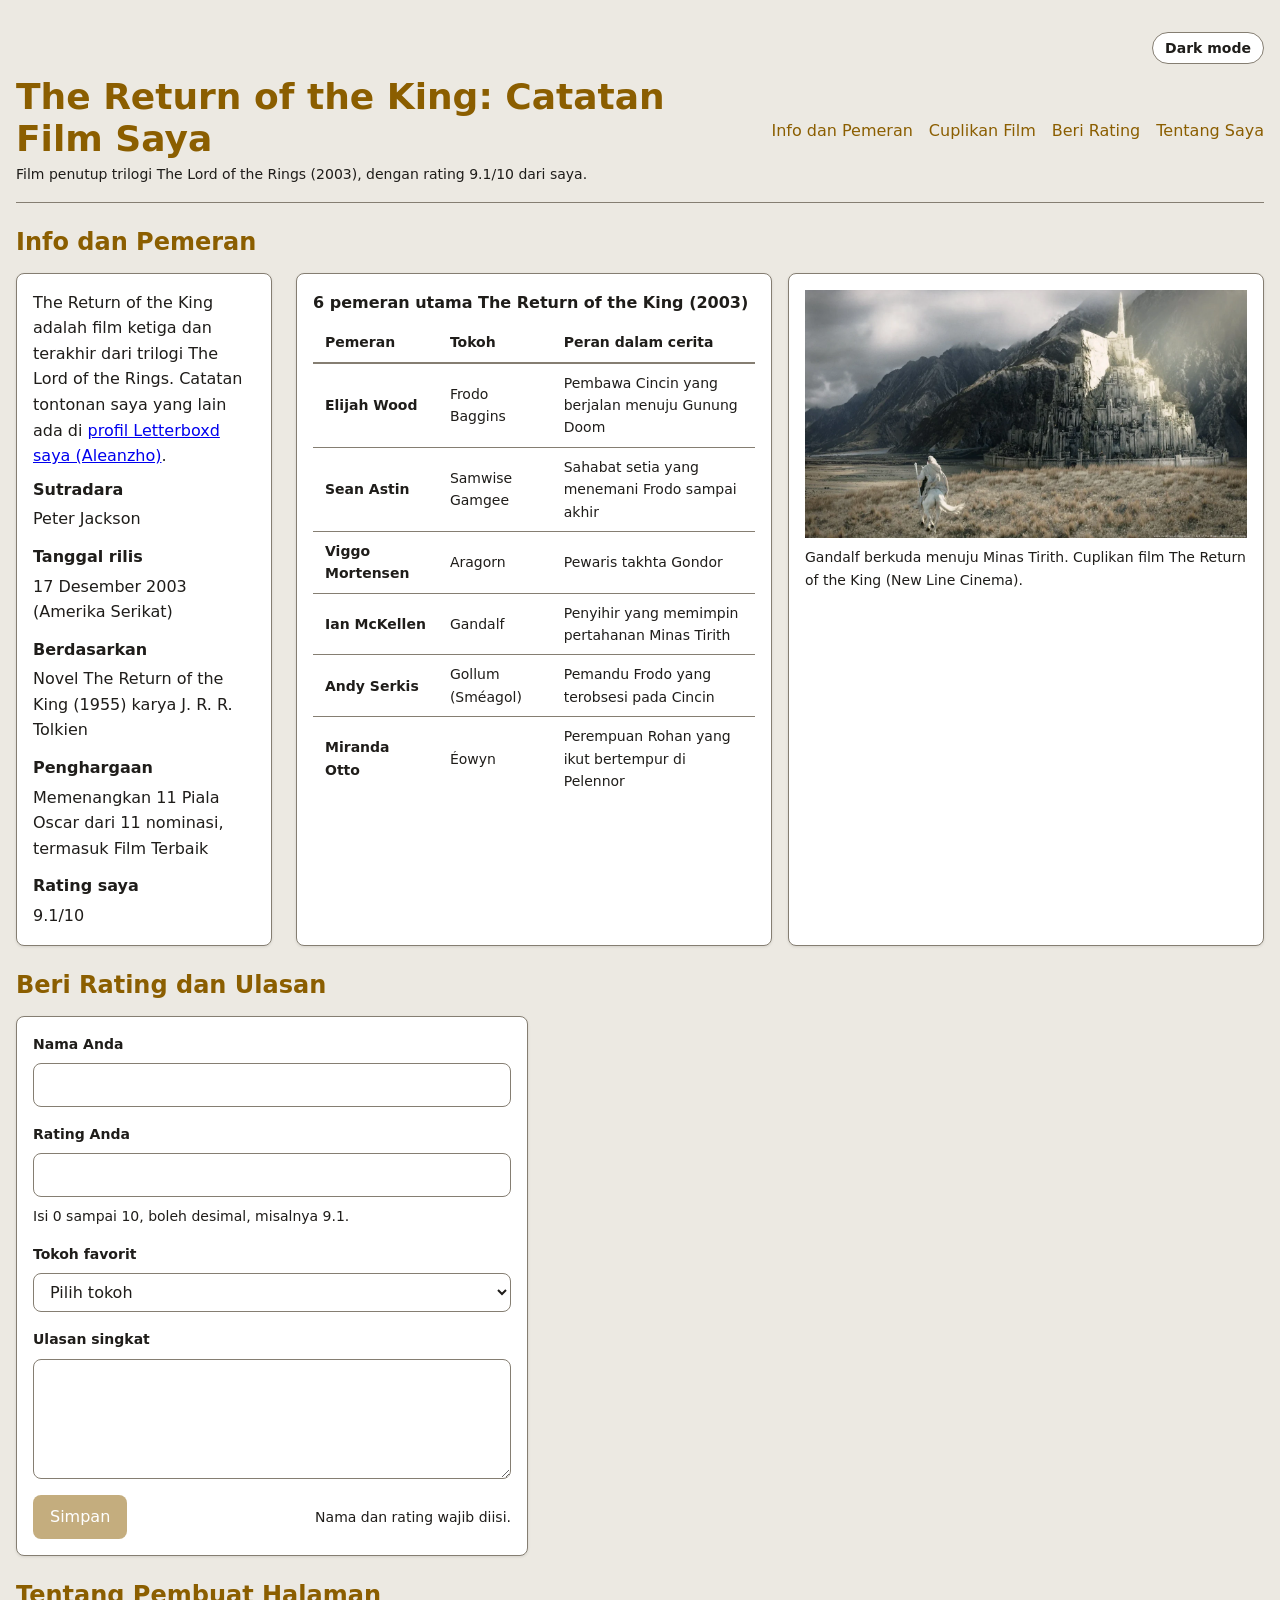
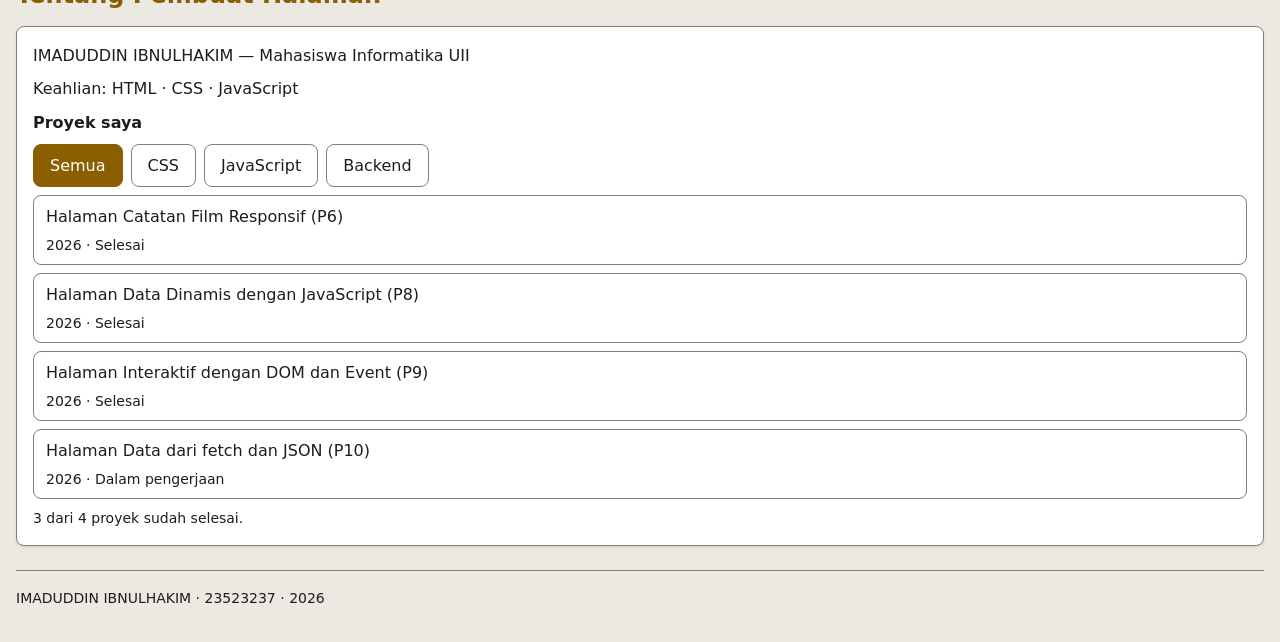
<file: worksheet-p10/profil.html>
<!DOCTYPE html>
<html lang="id">
<head>
  <meta charset="utf-8">
  <meta name="viewport" content="width=device-width, initial-scale=1.0">
  <meta name="description" content="Catatan pribadi saya tentang film The Lord of the Rings: The Return of the King, lengkap dengan pemeran dan rating dari saya.">
  <title>The Return of the King: Catatan Film Saya</title>

  <!-- urutan ini yang benar: token -> dasar -> tata letak -> komponen -> tema -> responsif -->
  <link rel="stylesheet" href="tokens.css">
  <link rel="stylesheet" href="base.css">
  <link rel="stylesheet" href="layout.css">
  <link rel="stylesheet" href="komponen.css">
  <link rel="stylesheet" href="tema.css">
  <link rel="stylesheet" href="responsif.css">
</head>
<body>
  <div class="page">

  <header>
    <input type="checkbox" id="tema" class="pengalih-tema">
    <label for="tema" class="tombol-tema">
      <span class="tombol-tema__ke-gelap">Dark mode</span>
      <span class="tombol-tema__ke-terang">Light mode</span>
    </label>

    <div class="navbar">
      <div class="header-judul">
        <h1>The Return of the King: Catatan Film Saya</h1>
        <p>Film penutup trilogi The Lord of the Rings, dengan rating 9.1/10 dari saya.</p>
      </div>
      <nav aria-label="Navigasi utama">
        <ul>
          <li><a href="#info-pemeran">Info dan Pemeran</a></li>
          <li><a href="#cuplikan">Cuplikan Film</a></li>
          <li><a href="#beri-rating">Beri Rating</a></li>
          <li><a href="#tentang-saya">Tentang Saya</a></li>
        </ul>
      </nav>
    </div>
  </header>

  <main>

    <section id="info-pemeran">
      <h2>Info dan Pemeran</h2>

      <div class="isi">

        <div class="kartu sisi">
          <p class="kartu__isi">
            The Return of the King adalah film ketiga dan terakhir dari trilogi The Lord of the Rings.
            Catatan tontonan saya yang lain ada di
            <a href="https://letterboxd.com/aleanzho/">profil Letterboxd saya (Aleanzho)</a>.
          </p>

          <dl class="kartu__isi" id="info-film"></dl>
        </div>

        <div class="galeri utama">

        <div class="kartu">
          <div class="table-wrap" tabindex="0" role="region" aria-label="Tabel pemeran, dapat digulir mendatar">
          <table>
            <caption class="kartu__judul" id="judul-tabel"></caption>
            <thead>
              <tr>
                <th scope="col">Pemeran</th>
                <th scope="col">Tokoh</th>
                <th scope="col">Peran dalam cerita</th>
              </tr>
            </thead>
            <tbody id="badan-pemeran"></tbody>
          </table>
          </div>
        </div>

        <figure class="kartu" id="cuplikan">
          <img src="minas-tirith.webp"
               alt="Gandalf berjubah putih menunggang kuda putih melintasi padang rumput kering menuju Minas Tirith, kota putih bertingkat di kaki pegunungan berkabut dengan menara tinggi di puncaknya"
               width="640" height="360" loading="lazy">
          <figcaption class="kartu__judul">Gandalf berkuda menuju Minas Tirith. Cuplikan film The Return of the King (New Line Cinema).</figcaption>
        </figure>

        </div>

      </div>
    </section>

    <section id="beri-rating">
      <h2>Beri Rating dan Ulasan</h2>

      <form id="form-rating" action="/simpan" method="post" class="kartu" novalidate>
        <div class="form-kolom">
          <label for="nama-pengunjung">Nama Anda</label>
          <input type="text" id="nama-pengunjung" name="nama-pengunjung" required minlength="2" maxlength="60"
                 aria-describedby="galat-nama">
          <span class="pesan-galat" id="galat-nama" aria-live="polite"></span>
        </div>

        <div class="form-kolom">
          <label for="rating-anda">Rating Anda</label>
          <input type="number" id="rating-anda" name="rating-anda" required min="0" max="10" step="0.1"
                 aria-describedby="petunjuk-rating galat-rating">
          <small id="petunjuk-rating">Isi 0 sampai 10, boleh desimal, misalnya 9.1.</small>
          <span class="pesan-galat" id="galat-rating" aria-live="polite"></span>
        </div>

        <div class="form-kolom">
          <label for="tokoh-favorit">Tokoh favorit</label>
          <select id="tokoh-favorit" name="tokoh-favorit">
            <option value="">Pilih tokoh</option>
          </select>
        </div>

        <div class="form-kolom">
          <label for="ulasan-singkat">Ulasan singkat</label>
          <textarea id="ulasan-singkat" name="ulasan-singkat" rows="4" cols="40" maxlength="300"></textarea>
        </div>

        <div class="kartu__kaki">
          <button type="submit" id="tombol-kirim" disabled>Simpan</button>
          <small>Nama dan rating wajib diisi.</small>
        </div>

        <p id="status-form" role="status" hidden></p>
      </form>
    </section>

    <section id="tentang-saya">
      <h2>Tentang Pembuat Halaman</h2>
      <div class="kartu">
        <p id="perkenalan"></p>
        <p id="keahlian"></p>
        <h3>Proyek saya</h3>
        <div id="filter" class="filter" role="group" aria-label="Saring proyek menurut kategori">
          <button type="button" class="aktif" data-kategori="semua" aria-pressed="true">Semua</button>
          <button type="button" data-kategori="css" aria-pressed="false">CSS</button>
          <button type="button" data-kategori="javascript" aria-pressed="false">JavaScript</button>
          <button type="button" data-kategori="backend" aria-pressed="false">Backend</button>
        </div>
        <p id="muat" role="status" hidden>Memuat data...</p>
        <p id="galat-data" class="pesan-galat" role="alert"></p>
        <ul id="daftar-proyek" aria-busy="false"></ul>
        <p id="pesan-kosong" hidden>Belum ada proyek di kategori ini.</p>
        <small id="catatan-proyek"></small>
      </div>
    </section>

  </main>

  <footer>
    <p id="info-footer"></p>
  </footer>

  </div>

  <!-- P10: cukup satu skrip. app.js mengimpor api.js dan dom.js, jadi dom.js tidak perlu dimuat sendiri -->
  <script type="module" src="js/app.js"></script>
</body>
</html>
</file>
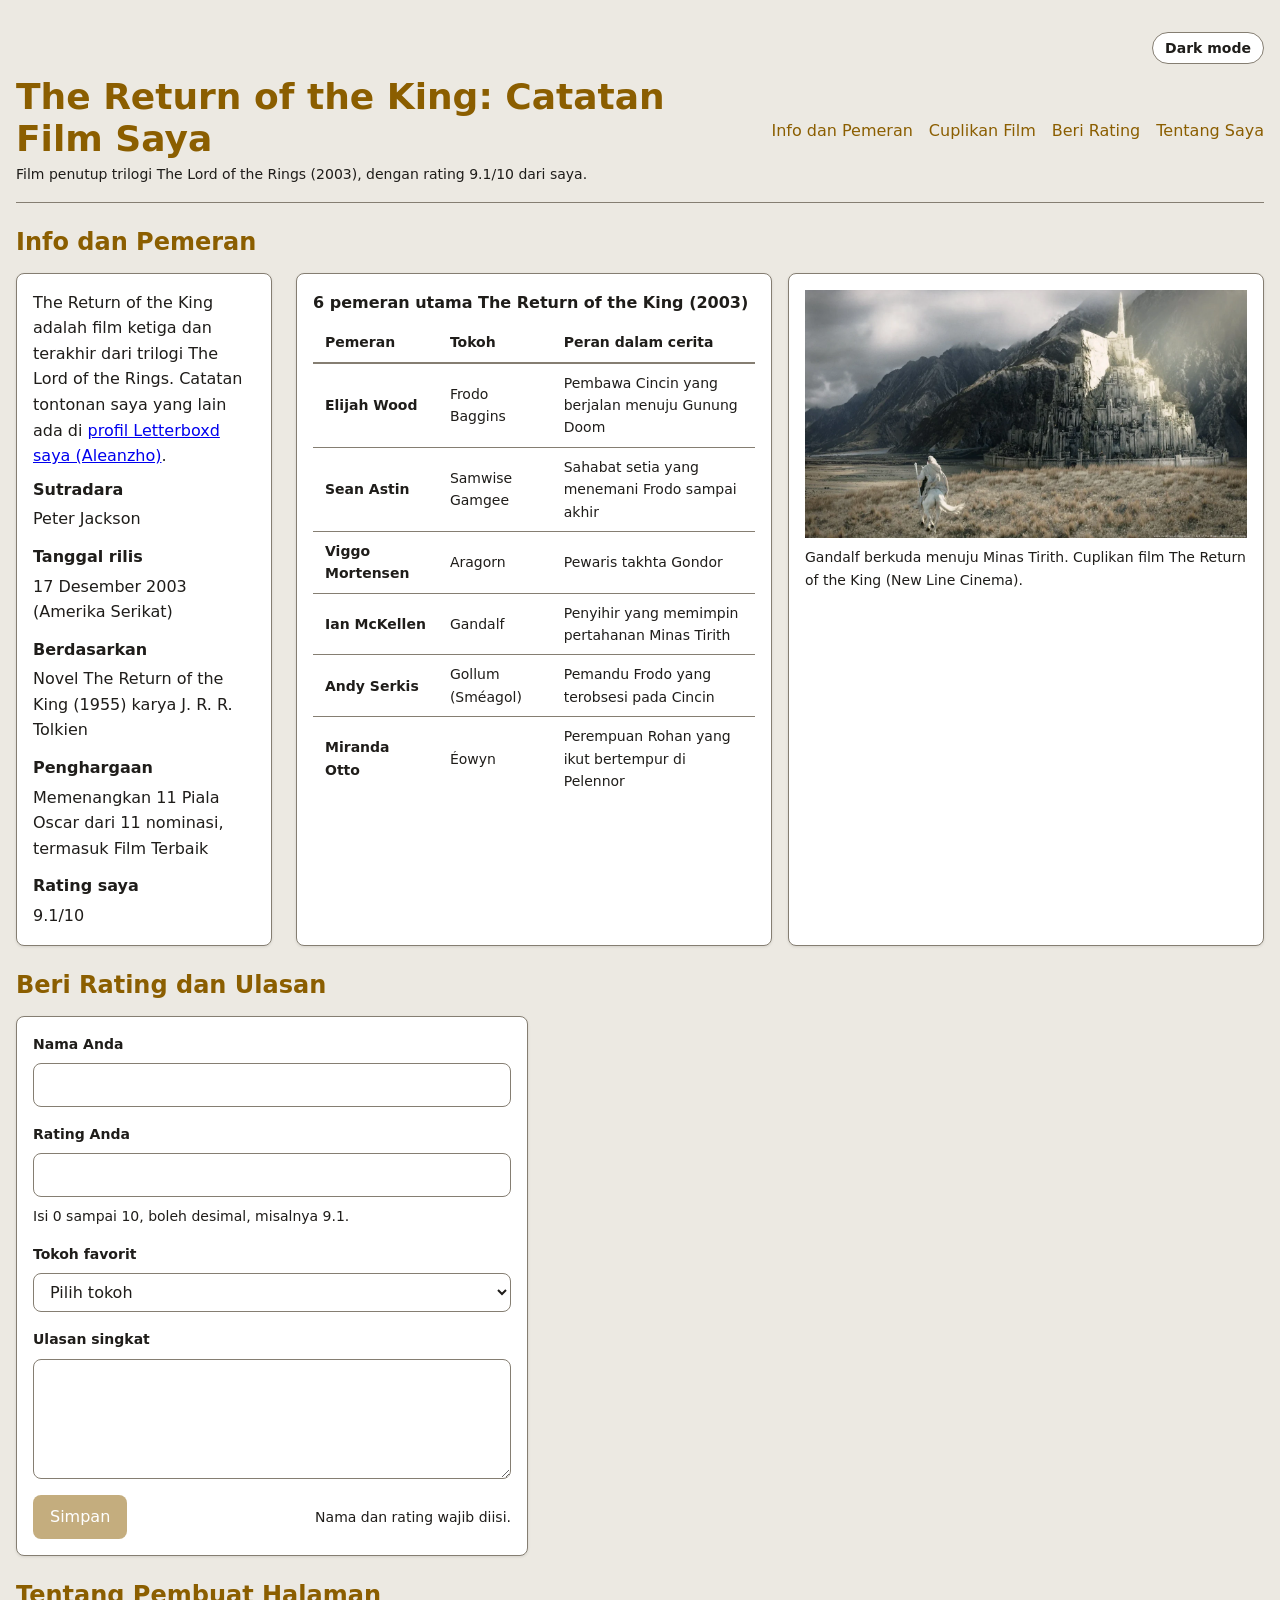
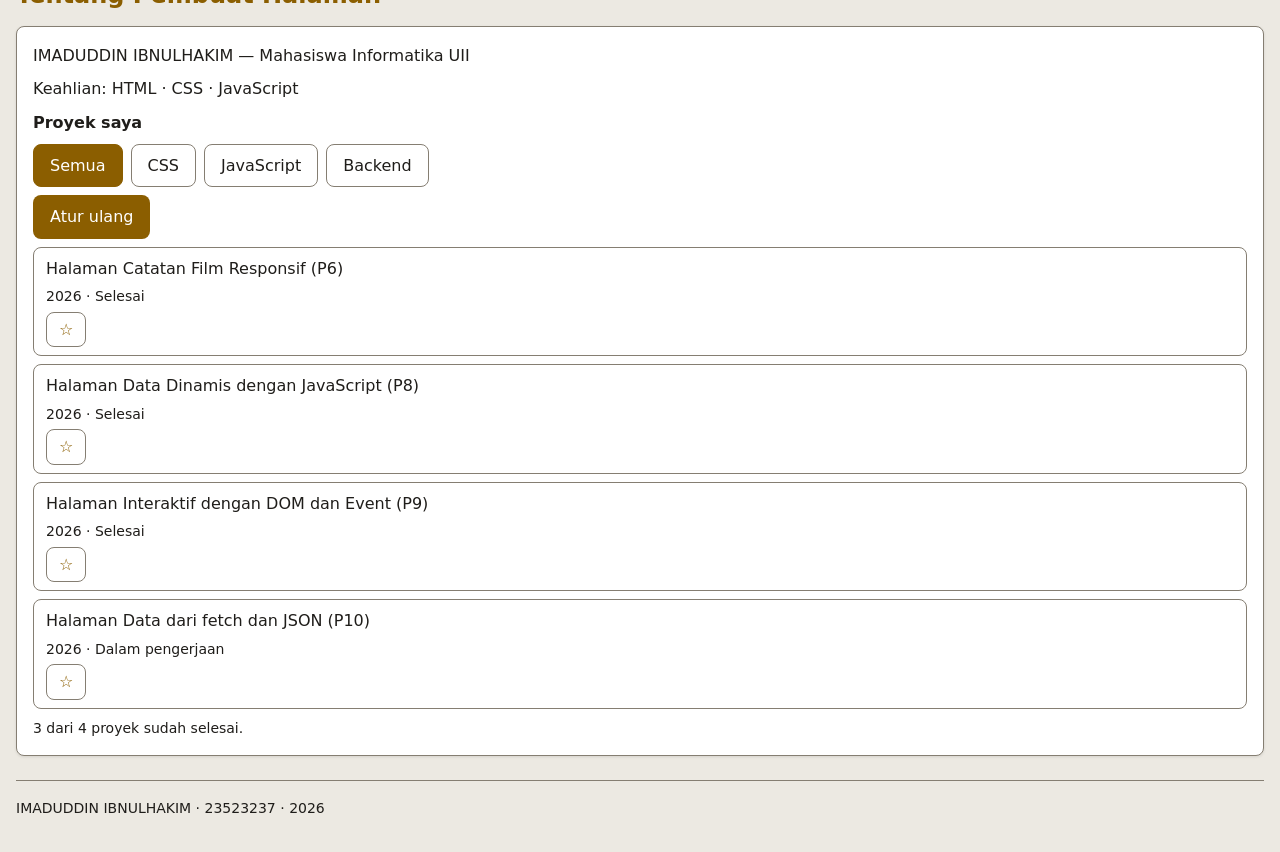
<file: worksheet-p11/profil.html>
<!DOCTYPE html>
<html lang="id">
<head>
  <meta charset="utf-8">
  <meta name="viewport" content="width=device-width, initial-scale=1.0">
  <meta name="description" content="Catatan pribadi saya tentang film The Lord of the Rings: The Return of the King, lengkap dengan pemeran dan rating dari saya.">
  <title>The Return of the King: Catatan Film Saya</title>

  <!-- urutan ini yang benar: token -> dasar -> tata letak -> komponen -> tema -> responsif -->
  <link rel="stylesheet" href="tokens.css">
  <link rel="stylesheet" href="base.css">
  <link rel="stylesheet" href="layout.css">
  <link rel="stylesheet" href="komponen.css">
  <link rel="stylesheet" href="tema.css">
  <link rel="stylesheet" href="responsif.css">
</head>
<body>
  <div class="page">

  <header>
    <input type="checkbox" id="tema" class="pengalih-tema">
    <label for="tema" class="tombol-tema">
      <span class="tombol-tema__ke-gelap">Dark mode</span>
      <span class="tombol-tema__ke-terang">Light mode</span>
    </label>

    <div class="navbar">
      <div class="header-judul">
        <h1>The Return of the King: Catatan Film Saya</h1>
        <p>Film penutup trilogi The Lord of the Rings, dengan rating 9.1/10 dari saya.</p>
      </div>
      <nav aria-label="Navigasi utama">
        <ul>
          <li><a href="#info-pemeran">Info dan Pemeran</a></li>
          <li><a href="#cuplikan">Cuplikan Film</a></li>
          <li><a href="#beri-rating">Beri Rating</a></li>
          <li><a href="#tentang-saya">Tentang Saya</a></li>
        </ul>
      </nav>
    </div>
  </header>

  <main>

    <section id="info-pemeran">
      <h2>Info dan Pemeran</h2>

      <div class="isi">

        <div class="kartu sisi">
          <p class="kartu__isi">
            The Return of the King adalah film ketiga dan terakhir dari trilogi The Lord of the Rings.
            Catatan tontonan saya yang lain ada di
            <a href="https://letterboxd.com/aleanzho/">profil Letterboxd saya (Aleanzho)</a>.
          </p>

          <dl class="kartu__isi" id="info-film"></dl>
        </div>

        <div class="galeri utama">

        <div class="kartu">
          <div class="table-wrap" tabindex="0" role="region" aria-label="Tabel pemeran, dapat digulir mendatar">
          <table>
            <caption class="kartu__judul" id="judul-tabel"></caption>
            <thead>
              <tr>
                <th scope="col">Pemeran</th>
                <th scope="col">Tokoh</th>
                <th scope="col">Peran dalam cerita</th>
              </tr>
            </thead>
            <tbody id="badan-pemeran"></tbody>
          </table>
          </div>
        </div>

        <figure class="kartu" id="cuplikan">
          <img src="minas-tirith.webp"
               alt="Gandalf berjubah putih menunggang kuda putih melintasi padang rumput kering menuju Minas Tirith, kota putih bertingkat di kaki pegunungan berkabut dengan menara tinggi di puncaknya"
               width="640" height="360" loading="lazy">
          <figcaption class="kartu__judul">Gandalf berkuda menuju Minas Tirith. Cuplikan film The Return of the King (New Line Cinema).</figcaption>
        </figure>

        </div>

      </div>
    </section>

    <section id="beri-rating">
      <h2>Beri Rating dan Ulasan</h2>

      <form id="form-rating" action="/simpan" method="post" class="kartu" novalidate>
        <div class="form-kolom">
          <label for="nama-pengunjung">Nama Anda</label>
          <input type="text" id="nama-pengunjung" name="nama-pengunjung" required minlength="2" maxlength="60"
                 aria-describedby="galat-nama">
          <span class="pesan-galat" id="galat-nama" aria-live="polite"></span>
        </div>

        <div class="form-kolom">
          <label for="rating-anda">Rating Anda</label>
          <input type="number" id="rating-anda" name="rating-anda" required min="0" max="10" step="0.1"
                 aria-describedby="petunjuk-rating galat-rating">
          <small id="petunjuk-rating">Isi 0 sampai 10, boleh desimal, misalnya 9.1.</small>
          <span class="pesan-galat" id="galat-rating" aria-live="polite"></span>
        </div>

        <div class="form-kolom">
          <label for="tokoh-favorit">Tokoh favorit</label>
          <select id="tokoh-favorit" name="tokoh-favorit">
            <option value="">Pilih tokoh</option>
          </select>
        </div>

        <div class="form-kolom">
          <label for="ulasan-singkat">Ulasan singkat</label>
          <textarea id="ulasan-singkat" name="ulasan-singkat" rows="4" cols="40" maxlength="300"></textarea>
        </div>

        <div class="kartu__kaki">
          <button type="submit" id="tombol-kirim" disabled>Simpan</button>
          <small>Nama dan rating wajib diisi.</small>
        </div>

        <p id="status-form" role="status" hidden></p>
      </form>
    </section>

    <section id="tentang-saya">
      <h2>Tentang Pembuat Halaman</h2>
      <div class="kartu">
        <p id="perkenalan"></p>
        <p id="keahlian"></p>
        <h3>Proyek saya</h3>
        <div id="filter" class="filter" role="group" aria-label="Saring proyek menurut kategori">
          <button type="button" class="aktif" data-kategori="semua" aria-pressed="true">Semua</button>
          <button type="button" data-kategori="css" aria-pressed="false">CSS</button>
          <button type="button" data-kategori="javascript" aria-pressed="false">JavaScript</button>
          <button type="button" data-kategori="backend" aria-pressed="false">Backend</button>
        </div>
        <button type="button" id="atur-ulang">Atur ulang</button>
        <p id="muat" role="status" hidden>Memuat data...</p>
        <p id="galat-data" class="pesan-galat" role="alert"></p>
        <ul id="daftar-proyek" aria-busy="false"></ul>
        <p id="pesan-kosong" hidden>Belum ada proyek di kategori ini.</p>
        <small id="catatan-proyek"></small>
      </div>
    </section>

  </main>

  <footer>
    <p id="info-footer"></p>
  </footer>

  </div>

  <!-- P10: cukup satu skrip. app.js mengimpor api.js dan dom.js, jadi dom.js tidak perlu dimuat sendiri -->
  <script type="module" src="js/app.js"></script>
</body>
</html>
</file>
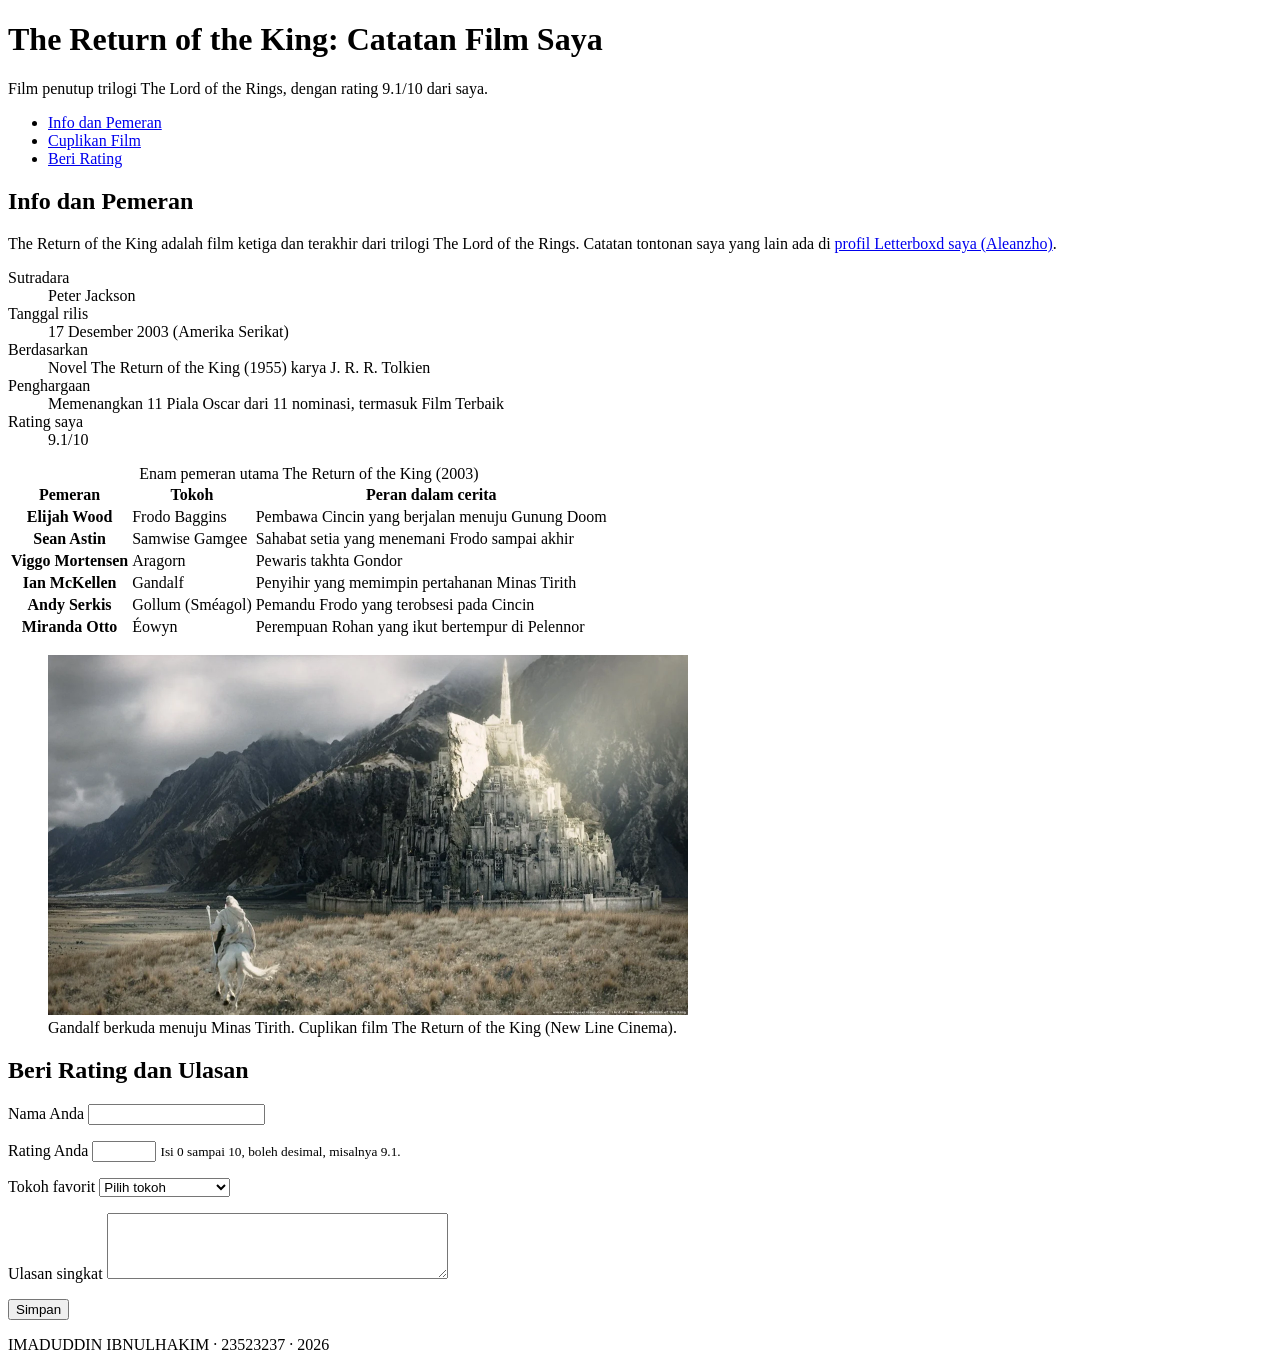
<file: worksheet-p3/profil.html>
<!DOCTYPE html>
<html lang="id">
<head>
  <meta charset="utf-8">
  <meta name="viewport" content="width=device-width, initial-scale=1.0">
  <meta name="description" content="Catatan pribadi saya tentang film The Lord of the Rings: The Return of the King, lengkap dengan pemeran dan rating dari saya.">
  <title>The Return of the King: Catatan Film Saya</title>
</head>
<body>

  <header>
    <h1>The Return of the King: Catatan Film Saya</h1>
    <p>Film penutup trilogi The Lord of the Rings, dengan rating 9.1/10 dari saya.</p>
    <nav aria-label="Navigasi utama">
      <ul>
        <li><a href="#info-pemeran">Info dan Pemeran</a></li>
        <li><a href="#cuplikan">Cuplikan Film</a></li>
        <li><a href="#beri-rating">Beri Rating</a></li>
      </ul>
    </nav>
  </header>

  <main>

    <section id="info-pemeran">
      <h2>Info dan Pemeran</h2>

      <p>
        The Return of the King adalah film ketiga dan terakhir dari trilogi The Lord of the Rings.
        Catatan tontonan saya yang lain ada di
        <a href="https://letterboxd.com/aleanzho/">profil Letterboxd saya (Aleanzho)</a>.
      </p>

      <dl>
        <dt>Sutradara</dt>
        <dd>Peter Jackson</dd>
        <dt>Tanggal rilis</dt>
        <dd><time datetime="2003-12-17">17 Desember 2003</time> (Amerika Serikat)</dd>
        <dt>Berdasarkan</dt>
        <dd>Novel The Return of the King (1955) karya J. R. R. Tolkien</dd>
        <dt>Penghargaan</dt>
        <dd>Memenangkan 11 Piala Oscar dari 11 nominasi, termasuk Film Terbaik</dd>
        <dt>Rating saya</dt>
        <dd>9.1/10</dd>
      </dl>

      <table>
        <caption>Enam pemeran utama The Return of the King (2003)</caption>
        <thead>
          <tr>
            <th scope="col">Pemeran</th>
            <th scope="col">Tokoh</th>
            <th scope="col">Peran dalam cerita</th>
          </tr>
        </thead>
        <tbody>
          <tr>
            <th scope="row">Elijah Wood</th>
            <td>Frodo Baggins</td>
            <td>Pembawa Cincin yang berjalan menuju Gunung Doom</td>
          </tr>
          <tr>
            <th scope="row">Sean Astin</th>
            <td>Samwise Gamgee</td>
            <td>Sahabat setia yang menemani Frodo sampai akhir</td>
          </tr>
          <tr>
            <th scope="row">Viggo Mortensen</th>
            <td>Aragorn</td>
            <td>Pewaris takhta Gondor</td>
          </tr>
          <tr>
            <th scope="row">Ian McKellen</th>
            <td>Gandalf</td>
            <td>Penyihir yang memimpin pertahanan Minas Tirith</td>
          </tr>
          <tr>
            <th scope="row">Andy Serkis</th>
            <td>Gollum (Sméagol)</td>
            <td>Pemandu Frodo yang terobsesi pada Cincin</td>
          </tr>
          <tr>
            <th scope="row">Miranda Otto</th>
            <td>Éowyn</td>
            <td>Perempuan Rohan yang ikut bertempur di Pelennor</td>
          </tr>
        </tbody>
      </table>

      <figure id="cuplikan">
        <img src="minas-tirith.webp"
             alt="Gandalf berjubah putih menunggang kuda putih melintasi padang rumput kering menuju Minas Tirith, kota putih bertingkat di kaki pegunungan berkabut dengan menara tinggi di puncaknya"
             width="640" height="360" loading="lazy">
        <figcaption>Gandalf berkuda menuju Minas Tirith. Cuplikan film The Return of the King (New Line Cinema).</figcaption>
      </figure>
    </section>

    <section id="beri-rating">
      <h2>Beri Rating dan Ulasan</h2>

      <form action="/simpan" method="post">
        <p>
          <label for="nama-pengunjung">Nama Anda</label>
          <input type="text" id="nama-pengunjung" name="nama-pengunjung" required minlength="2" maxlength="60">
        </p>
        <p>
          <label for="rating-anda">Rating Anda</label>
          <input type="number" id="rating-anda" name="rating-anda" required min="0" max="10" step="0.1"
                 aria-describedby="petunjuk-rating">
          <small id="petunjuk-rating">Isi 0 sampai 10, boleh desimal, misalnya 9.1.</small>
        </p>
        <p>
          <label for="tokoh-favorit">Tokoh favorit</label>
          <select id="tokoh-favorit" name="tokoh-favorit">
            <option value="">Pilih tokoh</option>
            <option value="frodo">Frodo Baggins</option>
            <option value="sam">Samwise Gamgee</option>
            <option value="aragorn">Aragorn</option>
            <option value="gandalf">Gandalf</option>
            <option value="gollum">Gollum (Sméagol)</option>
            <option value="eowyn">Éowyn</option>
          </select>
        </p>
        <p>
          <label for="ulasan-singkat">Ulasan singkat</label>
          <textarea id="ulasan-singkat" name="ulasan-singkat" rows="4" cols="40" maxlength="300"></textarea>
        </p>
        <button type="submit">Simpan</button>
      </form>
    </section>

  </main>

  <footer>
    <p>IMADUDDIN IBNULHAKIM · 23523237 · 2026</p>
  </footer>

</body>
</html>
</file>
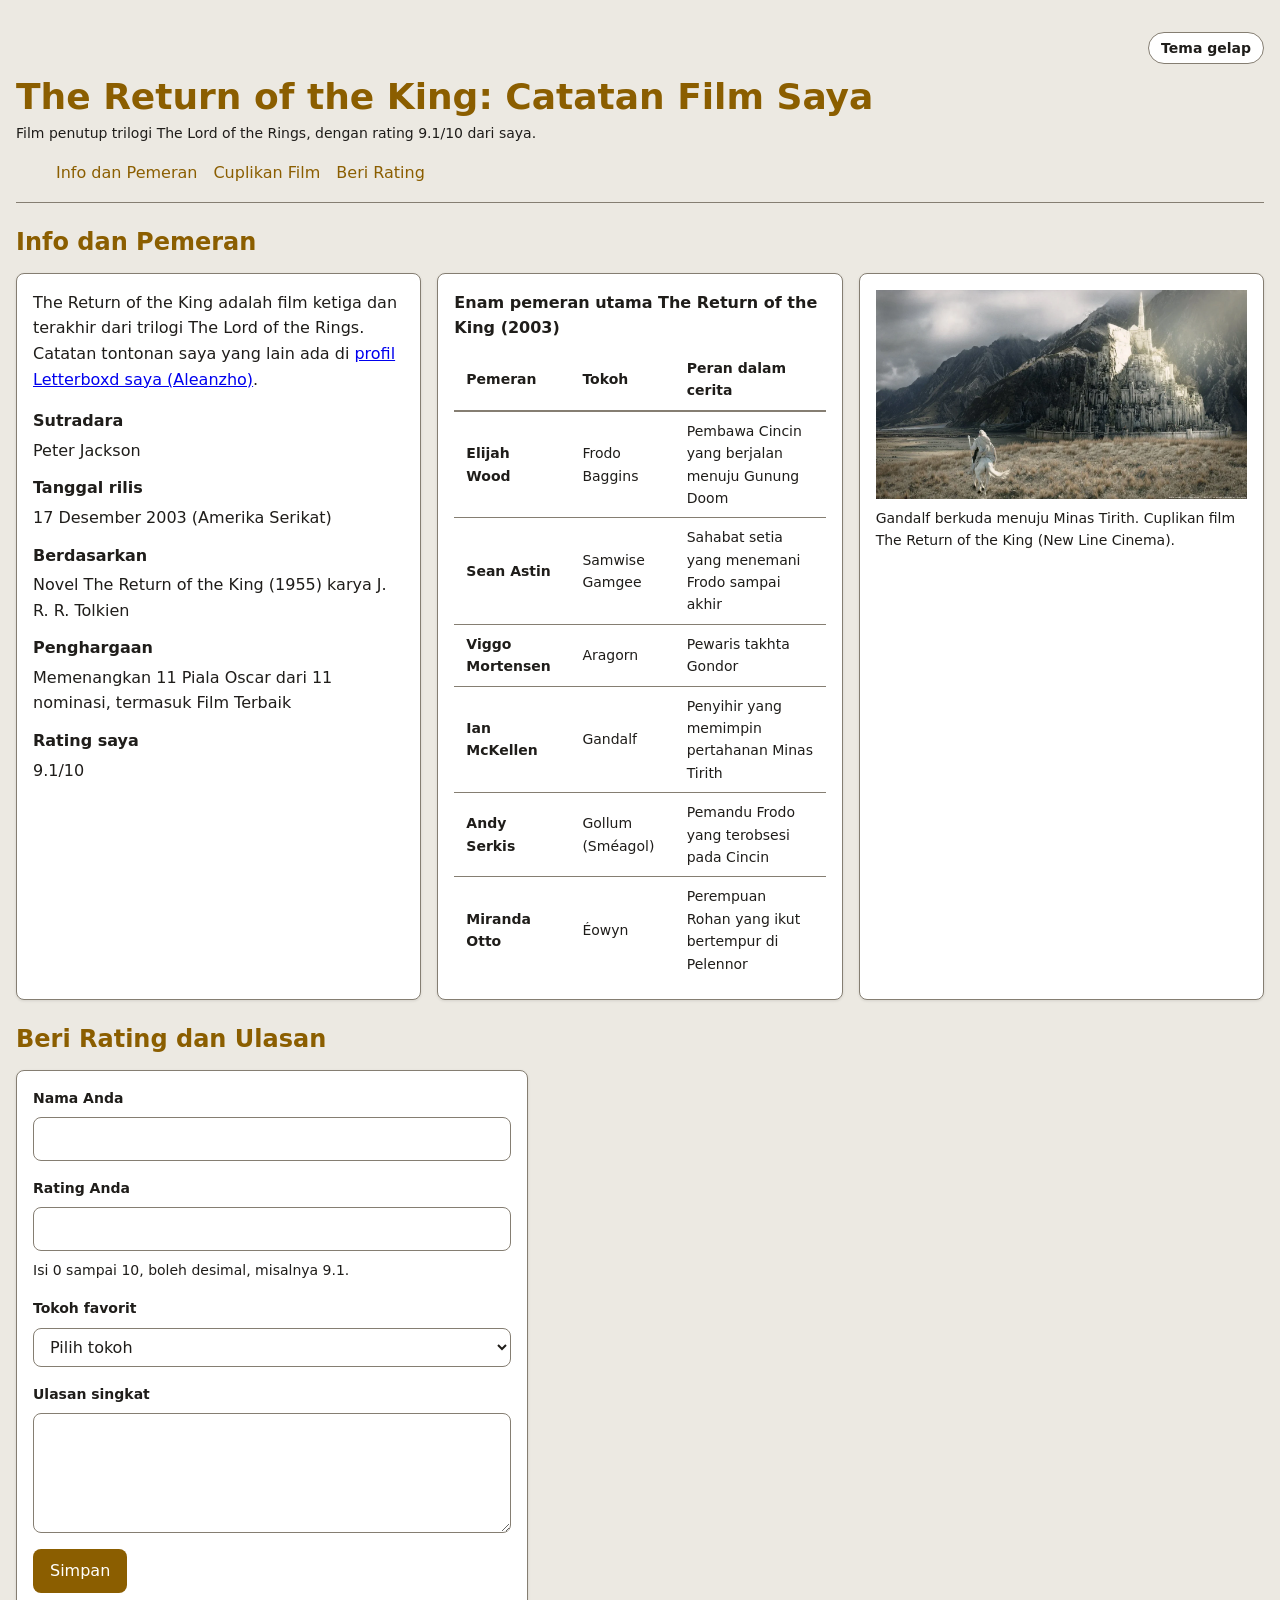
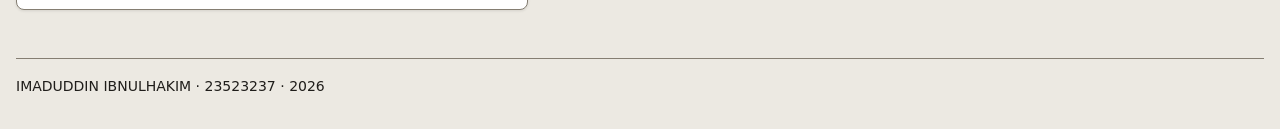
<file: worksheet-p4/profil.html>
<!DOCTYPE html>
<html lang="id">
<head>
  <meta charset="utf-8">
  <meta name="viewport" content="width=device-width, initial-scale=1.0">
  <meta name="description" content="Catatan pribadi saya tentang film The Lord of the Rings: The Return of the King, lengkap dengan pemeran dan rating dari saya.">
  <title>The Return of the King: Catatan Film Saya</title>

  <!-- urutan ini yang benar: token -> dasar -> tata letak -> komponen -> tema -->
  <link rel="stylesheet" href="tokens.css">
  <link rel="stylesheet" href="base.css">
  <link rel="stylesheet" href="layout.css">
  <link rel="stylesheet" href="komponen.css">
  <link rel="stylesheet" href="tema.css">
</head>
<body>

  <header>
    <input type="checkbox" id="tema" class="pengalih-tema">
    <label for="tema" class="tombol-tema">Tema gelap</label>

    <div class="header-baris">
      <div class="header-judul">
        <h1>The Return of the King: Catatan Film Saya</h1>
        <p>Film penutup trilogi The Lord of the Rings, dengan rating 9.1/10 dari saya.</p>
      </div>
      <nav aria-label="Navigasi utama">
        <ul>
          <li><a href="#info-pemeran">Info dan Pemeran</a></li>
          <li><a href="#cuplikan">Cuplikan Film</a></li>
          <li><a href="#beri-rating">Beri Rating</a></li>
        </ul>
      </nav>
    </div>
  </header>

  <main>

    <section id="info-pemeran">
      <h2>Info dan Pemeran</h2>

      <div class="katalog">

        <div class="kartu">
          <p>
            The Return of the King adalah film ketiga dan terakhir dari trilogi The Lord of the Rings.
            Catatan tontonan saya yang lain ada di
            <a href="https://letterboxd.com/aleanzho/">profil Letterboxd saya (Aleanzho)</a>.
          </p>

          <dl>
            <dt>Sutradara</dt>
            <dd>Peter Jackson</dd>
            <dt>Tanggal rilis</dt>
            <dd><time datetime="2003-12-17">17 Desember 2003</time> (Amerika Serikat)</dd>
            <dt>Berdasarkan</dt>
            <dd>Novel The Return of the King (1955) karya J. R. R. Tolkien</dd>
            <dt>Penghargaan</dt>
            <dd>Memenangkan 11 Piala Oscar dari 11 nominasi, termasuk Film Terbaik</dd>
            <dt>Rating saya</dt>
            <dd>9.1/10</dd>
          </dl>
        </div>

        <div class="kartu">
          <table>
            <caption>Enam pemeran utama The Return of the King (2003)</caption>
            <thead>
              <tr>
                <th scope="col">Pemeran</th>
                <th scope="col">Tokoh</th>
                <th scope="col">Peran dalam cerita</th>
              </tr>
            </thead>
            <tbody>
              <tr>
                <th scope="row">Elijah Wood</th>
                <td>Frodo Baggins</td>
                <td>Pembawa Cincin yang berjalan menuju Gunung Doom</td>
              </tr>
              <tr>
                <th scope="row">Sean Astin</th>
                <td>Samwise Gamgee</td>
                <td>Sahabat setia yang menemani Frodo sampai akhir</td>
              </tr>
              <tr>
                <th scope="row">Viggo Mortensen</th>
                <td>Aragorn</td>
                <td>Pewaris takhta Gondor</td>
              </tr>
              <tr>
                <th scope="row">Ian McKellen</th>
                <td>Gandalf</td>
                <td>Penyihir yang memimpin pertahanan Minas Tirith</td>
              </tr>
              <tr>
                <th scope="row">Andy Serkis</th>
                <td>Gollum (Sméagol)</td>
                <td>Pemandu Frodo yang terobsesi pada Cincin</td>
              </tr>
              <tr>
                <th scope="row">Miranda Otto</th>
                <td>Éowyn</td>
                <td>Perempuan Rohan yang ikut bertempur di Pelennor</td>
              </tr>
            </tbody>
          </table>
        </div>

        <figure class="kartu" id="cuplikan">
          <img src="minas-tirith.webp"
               alt="Gandalf berjubah putih menunggang kuda putih melintasi padang rumput kering menuju Minas Tirith, kota putih bertingkat di kaki pegunungan berkabut dengan menara tinggi di puncaknya"
               width="640" height="360" loading="lazy">
          <figcaption>Gandalf berkuda menuju Minas Tirith. Cuplikan film The Return of the King (New Line Cinema).</figcaption>
        </figure>

      </div>
    </section>

    <section id="beri-rating">
      <h2>Beri Rating dan Ulasan</h2>

      <form action="/simpan" method="post" class="kartu">
        <div class="form-kolom">
          <label for="nama-pengunjung">Nama Anda</label>
          <input type="text" id="nama-pengunjung" name="nama-pengunjung" required minlength="2" maxlength="60">
          <span class="pesan-galat">Nama minimal 2 huruf.</span>
        </div>

        <div class="form-kolom">
          <label for="rating-anda">Rating Anda</label>
          <input type="number" id="rating-anda" name="rating-anda" required min="0" max="10" step="0.1"
                 aria-describedby="petunjuk-rating">
          <small id="petunjuk-rating">Isi 0 sampai 10, boleh desimal, misalnya 9.1.</small>
          <span class="pesan-galat">Isi angka 0 sampai 10.</span>
        </div>

        <div class="form-kolom">
          <label for="tokoh-favorit">Tokoh favorit</label>
          <select id="tokoh-favorit" name="tokoh-favorit">
            <option value="">Pilih tokoh</option>
            <option value="frodo">Frodo Baggins</option>
            <option value="sam">Samwise Gamgee</option>
            <option value="aragorn">Aragorn</option>
            <option value="gandalf">Gandalf</option>
            <option value="gollum">Gollum (Sméagol)</option>
            <option value="eowyn">Éowyn</option>
          </select>
        </div>

        <div class="form-kolom">
          <label for="ulasan-singkat">Ulasan singkat</label>
          <textarea id="ulasan-singkat" name="ulasan-singkat" rows="4" cols="40" maxlength="300"></textarea>
        </div>

        <button type="submit">Simpan</button>
      </form>
    </section>

  </main>

  <footer>
    <p>IMADUDDIN IBNULHAKIM · 23523237 · 2026</p>
  </footer>

</body>
</html>
</file>
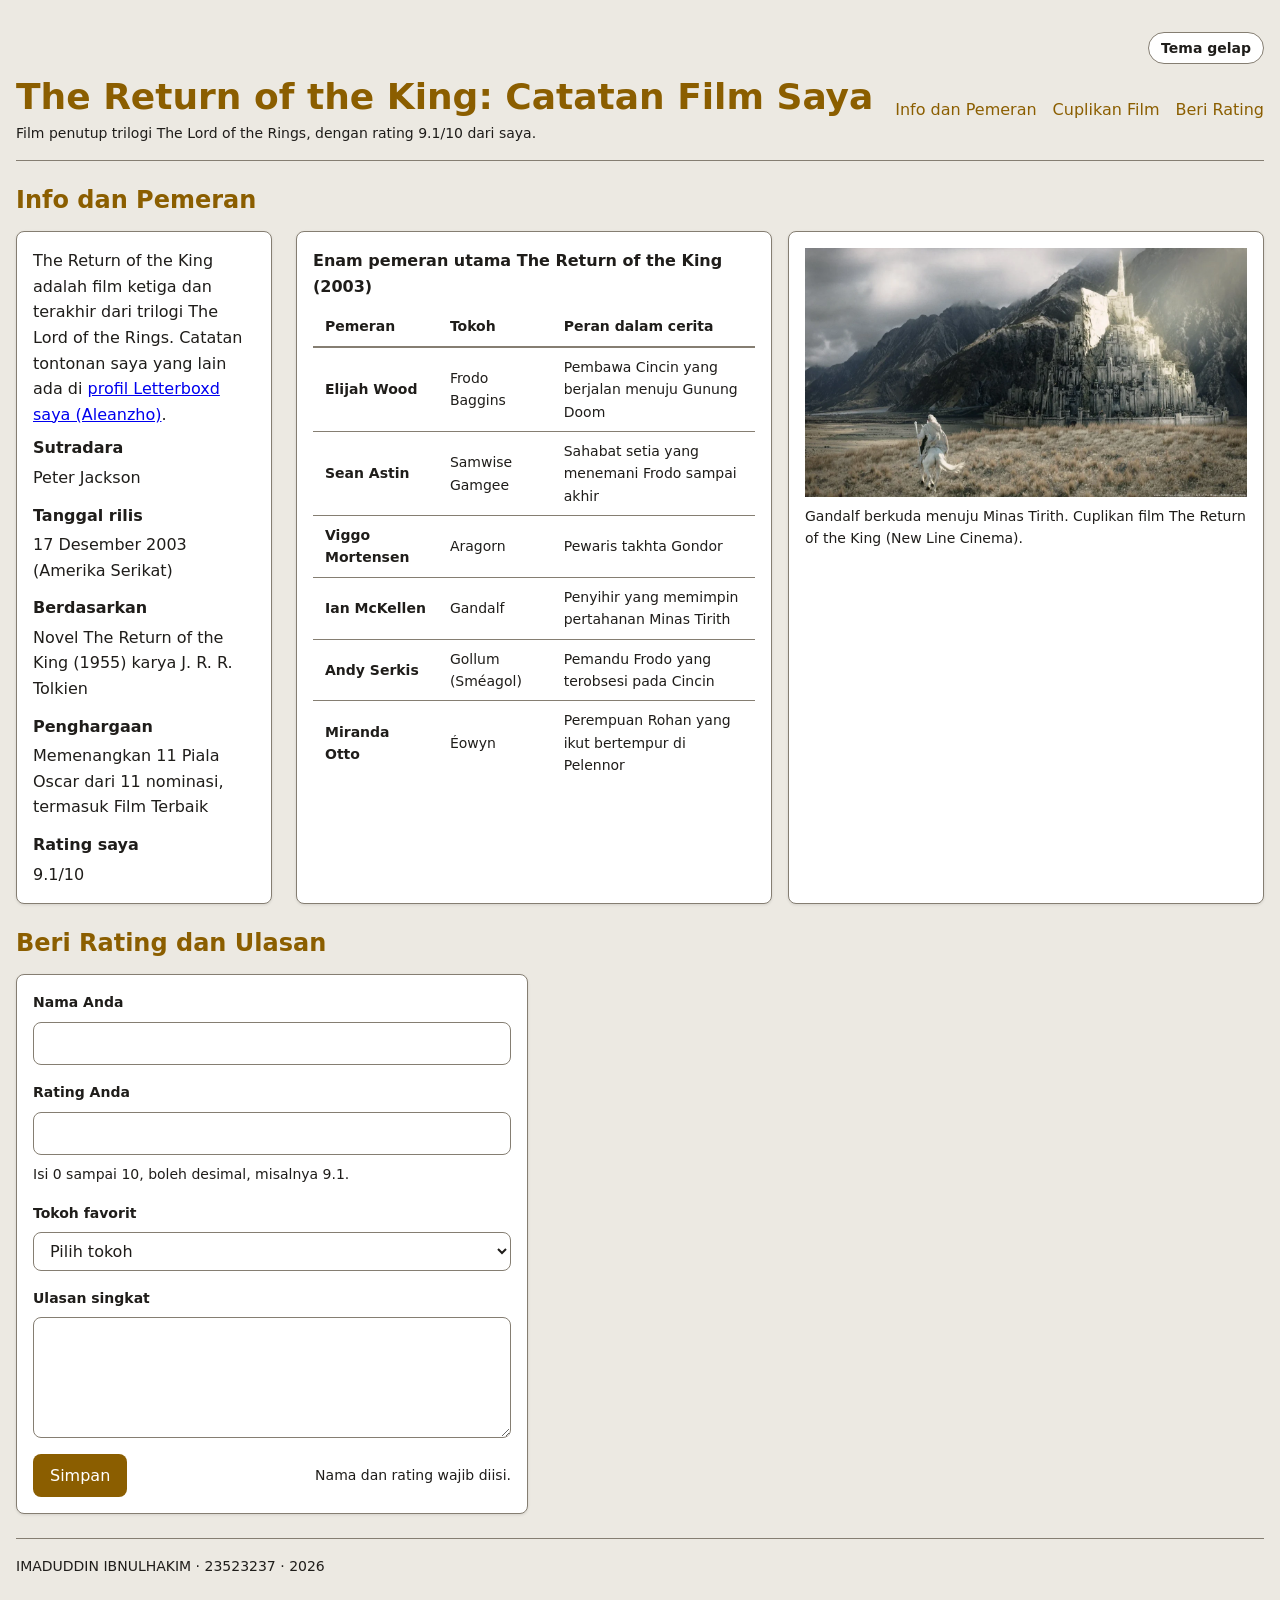
<file: worksheet-p5/profil.html>
<!DOCTYPE html>
<html lang="id">
<head>
  <meta charset="utf-8">
  <meta name="viewport" content="width=device-width, initial-scale=1.0">
  <meta name="description" content="Catatan pribadi saya tentang film The Lord of the Rings: The Return of the King, lengkap dengan pemeran dan rating dari saya.">
  <title>The Return of the King: Catatan Film Saya</title>

  <!-- urutan ini yang benar: token -> dasar -> tata letak -> komponen -> tema -->
  <link rel="stylesheet" href="tokens.css">
  <link rel="stylesheet" href="base.css">
  <link rel="stylesheet" href="layout.css">
  <link rel="stylesheet" href="komponen.css">
  <link rel="stylesheet" href="tema.css">
</head>
<body>
  <div class="page">

  <header>
    <input type="checkbox" id="tema" class="pengalih-tema">
    <label for="tema" class="tombol-tema">Tema gelap</label>

    <div class="navbar">
      <div class="header-judul">
        <h1>The Return of the King: Catatan Film Saya</h1>
        <p>Film penutup trilogi The Lord of the Rings, dengan rating 9.1/10 dari saya.</p>
      </div>
      <nav aria-label="Navigasi utama">
        <ul>
          <li><a href="#info-pemeran">Info dan Pemeran</a></li>
          <li><a href="#cuplikan">Cuplikan Film</a></li>
          <li><a href="#beri-rating">Beri Rating</a></li>
        </ul>
      </nav>
    </div>
  </header>

  <main>

    <section id="info-pemeran">
      <h2>Info dan Pemeran</h2>

      <div class="isi">

        <div class="kartu sisi">
          <p class="kartu__isi">
            The Return of the King adalah film ketiga dan terakhir dari trilogi The Lord of the Rings.
            Catatan tontonan saya yang lain ada di
            <a href="https://letterboxd.com/aleanzho/">profil Letterboxd saya (Aleanzho)</a>.
          </p>

          <dl class="kartu__isi">
            <div><dt>Sutradara</dt><dd>Peter Jackson</dd></div>
            <div><dt>Tanggal rilis</dt><dd><time datetime="2003-12-17">17 Desember 2003</time> (Amerika Serikat)</dd></div>
            <div><dt>Berdasarkan</dt><dd>Novel The Return of the King (1955) karya J. R. R. Tolkien</dd></div>
            <div><dt>Penghargaan</dt><dd>Memenangkan 11 Piala Oscar dari 11 nominasi, termasuk Film Terbaik</dd></div>
            <div><dt>Rating saya</dt><dd>9.1/10</dd></div>
          </dl>
        </div>

        <div class="galeri utama">

        <div class="kartu">
          <table>
            <caption class="kartu__judul">Enam pemeran utama The Return of the King (2003)</caption>
            <thead>
              <tr>
                <th scope="col">Pemeran</th>
                <th scope="col">Tokoh</th>
                <th scope="col">Peran dalam cerita</th>
              </tr>
            </thead>
            <tbody>
              <tr>
                <th scope="row">Elijah Wood</th>
                <td>Frodo Baggins</td>
                <td>Pembawa Cincin yang berjalan menuju Gunung Doom</td>
              </tr>
              <tr>
                <th scope="row">Sean Astin</th>
                <td>Samwise Gamgee</td>
                <td>Sahabat setia yang menemani Frodo sampai akhir</td>
              </tr>
              <tr>
                <th scope="row">Viggo Mortensen</th>
                <td>Aragorn</td>
                <td>Pewaris takhta Gondor</td>
              </tr>
              <tr>
                <th scope="row">Ian McKellen</th>
                <td>Gandalf</td>
                <td>Penyihir yang memimpin pertahanan Minas Tirith</td>
              </tr>
              <tr>
                <th scope="row">Andy Serkis</th>
                <td>Gollum (Sméagol)</td>
                <td>Pemandu Frodo yang terobsesi pada Cincin</td>
              </tr>
              <tr>
                <th scope="row">Miranda Otto</th>
                <td>Éowyn</td>
                <td>Perempuan Rohan yang ikut bertempur di Pelennor</td>
              </tr>
            </tbody>
          </table>
        </div>

        <figure class="kartu" id="cuplikan">
          <img src="minas-tirith.webp"
               alt="Gandalf berjubah putih menunggang kuda putih melintasi padang rumput kering menuju Minas Tirith, kota putih bertingkat di kaki pegunungan berkabut dengan menara tinggi di puncaknya"
               width="640" height="360" loading="lazy">
          <figcaption class="kartu__judul">Gandalf berkuda menuju Minas Tirith. Cuplikan film The Return of the King (New Line Cinema).</figcaption>
        </figure>

        </div>

      </div>
    </section>

    <section id="beri-rating">
      <h2>Beri Rating dan Ulasan</h2>

      <form action="/simpan" method="post" class="kartu">
        <div class="form-kolom">
          <label for="nama-pengunjung">Nama Anda</label>
          <input type="text" id="nama-pengunjung" name="nama-pengunjung" required minlength="2" maxlength="60">
          <span class="pesan-galat">Nama minimal 2 huruf.</span>
        </div>

        <div class="form-kolom">
          <label for="rating-anda">Rating Anda</label>
          <input type="number" id="rating-anda" name="rating-anda" required min="0" max="10" step="0.1"
                 aria-describedby="petunjuk-rating">
          <small id="petunjuk-rating">Isi 0 sampai 10, boleh desimal, misalnya 9.1.</small>
          <span class="pesan-galat">Isi angka 0 sampai 10.</span>
        </div>

        <div class="form-kolom">
          <label for="tokoh-favorit">Tokoh favorit</label>
          <select id="tokoh-favorit" name="tokoh-favorit">
            <option value="">Pilih tokoh</option>
            <option value="frodo">Frodo Baggins</option>
            <option value="sam">Samwise Gamgee</option>
            <option value="aragorn">Aragorn</option>
            <option value="gandalf">Gandalf</option>
            <option value="gollum">Gollum (Sméagol)</option>
            <option value="eowyn">Éowyn</option>
          </select>
        </div>

        <div class="form-kolom">
          <label for="ulasan-singkat">Ulasan singkat</label>
          <textarea id="ulasan-singkat" name="ulasan-singkat" rows="4" cols="40" maxlength="300"></textarea>
        </div>

        <div class="kartu__kaki">
          <button type="submit">Simpan</button>
          <small>Nama dan rating wajib diisi.</small>
        </div>
      </form>
    </section>

  </main>

  <footer>
    <p>IMADUDDIN IBNULHAKIM · 23523237 · 2026</p>
  </footer>

  </div>
</body>
</html>
</file>
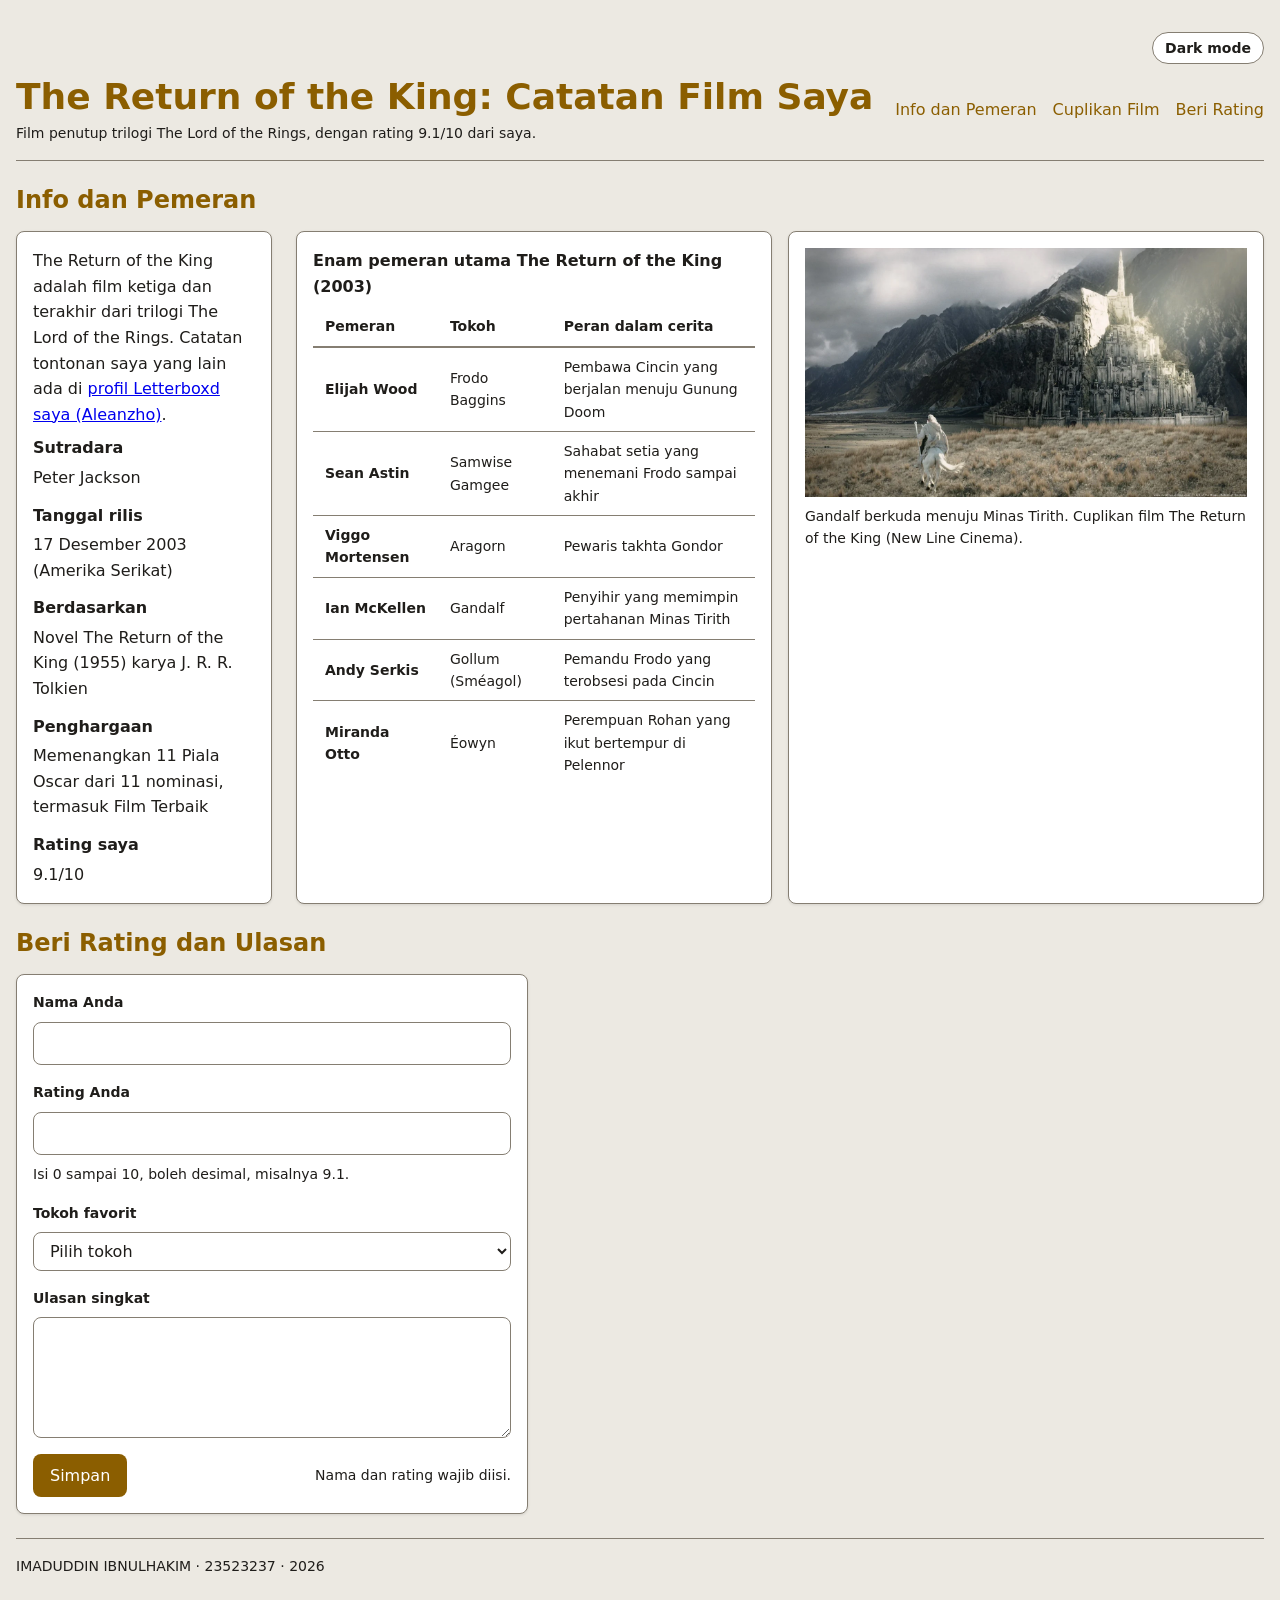
<file: worksheet-p6/profil.html>
<!DOCTYPE html>
<html lang="id">
<head>
  <meta charset="utf-8">
  <meta name="viewport" content="width=device-width, initial-scale=1.0">
  <meta name="description" content="Catatan pribadi saya tentang film The Lord of the Rings: The Return of the King, lengkap dengan pemeran dan rating dari saya.">
  <title>The Return of the King: Catatan Film Saya</title>

  <!-- urutan ini yang benar: token -> dasar -> tata letak -> komponen -> tema -> responsif -->
  <link rel="stylesheet" href="tokens.css">
  <link rel="stylesheet" href="base.css">
  <link rel="stylesheet" href="layout.css">
  <link rel="stylesheet" href="komponen.css">
  <link rel="stylesheet" href="tema.css">
  <link rel="stylesheet" href="responsif.css">
</head>
<body>
  <div class="page">

  <header>
    <input type="checkbox" id="tema" class="pengalih-tema">
    <label for="tema" class="tombol-tema">
      <span class="tombol-tema__ke-gelap">Dark mode</span>
      <span class="tombol-tema__ke-terang">Light mode</span>
    </label>

    <div class="navbar">
      <div class="header-judul">
        <h1>The Return of the King: Catatan Film Saya</h1>
        <p>Film penutup trilogi The Lord of the Rings, dengan rating 9.1/10 dari saya.</p>
      </div>
      <nav aria-label="Navigasi utama">
        <ul>
          <li><a href="#info-pemeran">Info dan Pemeran</a></li>
          <li><a href="#cuplikan">Cuplikan Film</a></li>
          <li><a href="#beri-rating">Beri Rating</a></li>
        </ul>
      </nav>
    </div>
  </header>

  <main>

    <section id="info-pemeran">
      <h2>Info dan Pemeran</h2>

      <div class="isi">

        <div class="kartu sisi">
          <p class="kartu__isi">
            The Return of the King adalah film ketiga dan terakhir dari trilogi The Lord of the Rings.
            Catatan tontonan saya yang lain ada di
            <a href="https://letterboxd.com/aleanzho/">profil Letterboxd saya (Aleanzho)</a>.
          </p>

          <dl class="kartu__isi">
            <div><dt>Sutradara</dt><dd>Peter Jackson</dd></div>
            <div><dt>Tanggal rilis</dt><dd><time datetime="2003-12-17">17 Desember 2003</time> (Amerika Serikat)</dd></div>
            <div><dt>Berdasarkan</dt><dd>Novel The Return of the King (1955) karya J. R. R. Tolkien</dd></div>
            <div><dt>Penghargaan</dt><dd>Memenangkan 11 Piala Oscar dari 11 nominasi, termasuk Film Terbaik</dd></div>
            <div><dt>Rating saya</dt><dd>9.1/10</dd></div>
          </dl>
        </div>

        <div class="galeri utama">

        <div class="kartu">
          <div class="table-wrap" tabindex="0" role="region" aria-label="Tabel pemeran, dapat digulir mendatar">
          <table>
            <caption class="kartu__judul">Enam pemeran utama The Return of the King (2003)</caption>
            <thead>
              <tr>
                <th scope="col">Pemeran</th>
                <th scope="col">Tokoh</th>
                <th scope="col">Peran dalam cerita</th>
              </tr>
            </thead>
            <tbody>
              <tr>
                <th scope="row">Elijah Wood</th>
                <td>Frodo Baggins</td>
                <td>Pembawa Cincin yang berjalan menuju Gunung Doom</td>
              </tr>
              <tr>
                <th scope="row">Sean Astin</th>
                <td>Samwise Gamgee</td>
                <td>Sahabat setia yang menemani Frodo sampai akhir</td>
              </tr>
              <tr>
                <th scope="row">Viggo Mortensen</th>
                <td>Aragorn</td>
                <td>Pewaris takhta Gondor</td>
              </tr>
              <tr>
                <th scope="row">Ian McKellen</th>
                <td>Gandalf</td>
                <td>Penyihir yang memimpin pertahanan Minas Tirith</td>
              </tr>
              <tr>
                <th scope="row">Andy Serkis</th>
                <td>Gollum (Sméagol)</td>
                <td>Pemandu Frodo yang terobsesi pada Cincin</td>
              </tr>
              <tr>
                <th scope="row">Miranda Otto</th>
                <td>Éowyn</td>
                <td>Perempuan Rohan yang ikut bertempur di Pelennor</td>
              </tr>
            </tbody>
          </table>
          </div>
        </div>

        <figure class="kartu" id="cuplikan">
          <img src="minas-tirith.webp"
               alt="Gandalf berjubah putih menunggang kuda putih melintasi padang rumput kering menuju Minas Tirith, kota putih bertingkat di kaki pegunungan berkabut dengan menara tinggi di puncaknya"
               width="640" height="360" loading="lazy">
          <figcaption class="kartu__judul">Gandalf berkuda menuju Minas Tirith. Cuplikan film The Return of the King (New Line Cinema).</figcaption>
        </figure>

        </div>

      </div>
    </section>

    <section id="beri-rating">
      <h2>Beri Rating dan Ulasan</h2>

      <form action="/simpan" method="post" class="kartu">
        <div class="form-kolom">
          <label for="nama-pengunjung">Nama Anda</label>
          <input type="text" id="nama-pengunjung" name="nama-pengunjung" required minlength="2" maxlength="60">
          <span class="pesan-galat">Nama minimal 2 huruf.</span>
        </div>

        <div class="form-kolom">
          <label for="rating-anda">Rating Anda</label>
          <input type="number" id="rating-anda" name="rating-anda" required min="0" max="10" step="0.1"
                 aria-describedby="petunjuk-rating">
          <small id="petunjuk-rating">Isi 0 sampai 10, boleh desimal, misalnya 9.1.</small>
          <span class="pesan-galat">Isi angka 0 sampai 10.</span>
        </div>

        <div class="form-kolom">
          <label for="tokoh-favorit">Tokoh favorit</label>
          <select id="tokoh-favorit" name="tokoh-favorit">
            <option value="">Pilih tokoh</option>
            <option value="frodo">Frodo Baggins</option>
            <option value="sam">Samwise Gamgee</option>
            <option value="aragorn">Aragorn</option>
            <option value="gandalf">Gandalf</option>
            <option value="gollum">Gollum (Sméagol)</option>
            <option value="eowyn">Éowyn</option>
          </select>
        </div>

        <div class="form-kolom">
          <label for="ulasan-singkat">Ulasan singkat</label>
          <textarea id="ulasan-singkat" name="ulasan-singkat" rows="4" cols="40" maxlength="300"></textarea>
        </div>

        <div class="kartu__kaki">
          <button type="submit">Simpan</button>
          <small>Nama dan rating wajib diisi.</small>
        </div>
      </form>
    </section>

  </main>

  <footer>
    <p>IMADUDDIN IBNULHAKIM · 23523237 · 2026</p>
  </footer>

  </div>
</body>
</html>
</file>
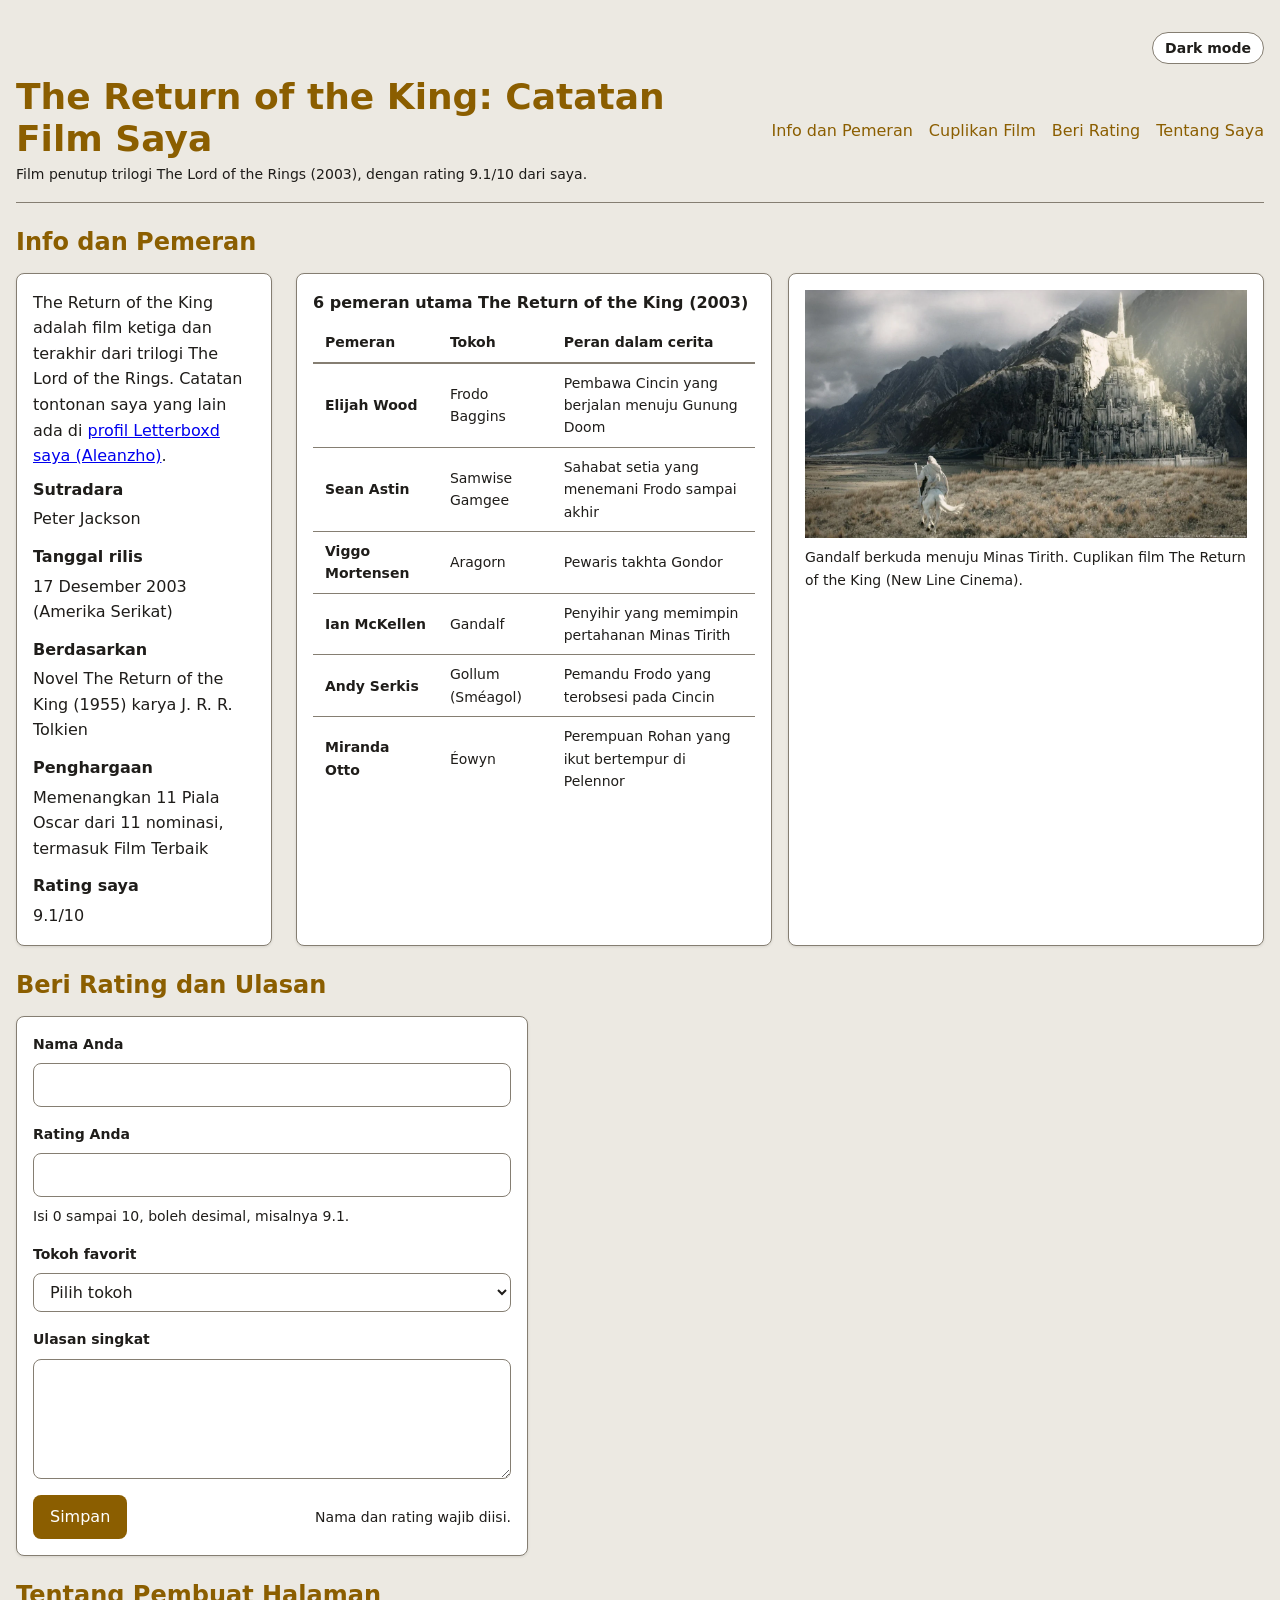
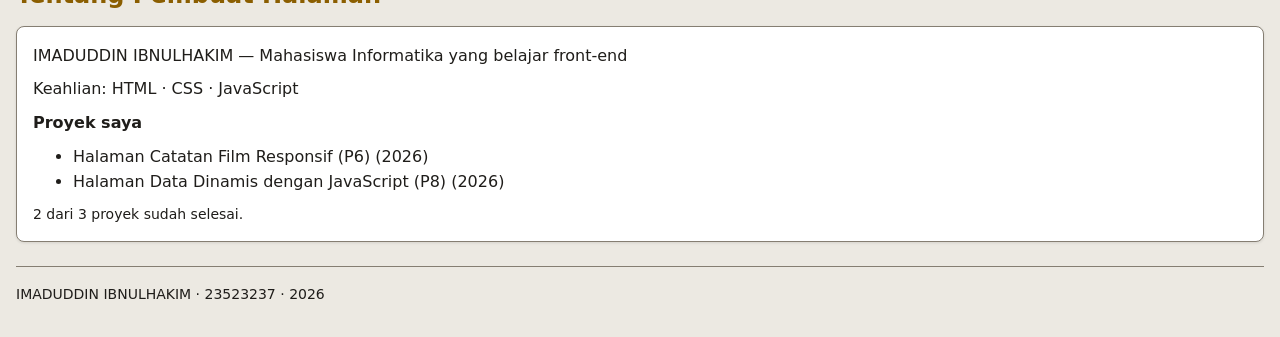
<file: worksheet-p8/profil.html>
<!DOCTYPE html>
<html lang="id">
<head>
  <meta charset="utf-8">
  <meta name="viewport" content="width=device-width, initial-scale=1.0">
  <meta name="description" content="Catatan pribadi saya tentang film The Lord of the Rings: The Return of the King, lengkap dengan pemeran dan rating dari saya.">
  <title>The Return of the King: Catatan Film Saya</title>

  <!-- urutan ini yang benar: token -> dasar -> tata letak -> komponen -> tema -> responsif -->
  <link rel="stylesheet" href="tokens.css">
  <link rel="stylesheet" href="base.css">
  <link rel="stylesheet" href="layout.css">
  <link rel="stylesheet" href="komponen.css">
  <link rel="stylesheet" href="tema.css">
  <link rel="stylesheet" href="responsif.css">
</head>
<body>
  <div class="page">

  <header>
    <input type="checkbox" id="tema" class="pengalih-tema">
    <label for="tema" class="tombol-tema">
      <span class="tombol-tema__ke-gelap">Dark mode</span>
      <span class="tombol-tema__ke-terang">Light mode</span>
    </label>

    <div class="navbar">
      <div class="header-judul">
        <h1>The Return of the King: Catatan Film Saya</h1>
        <p>Film penutup trilogi The Lord of the Rings, dengan rating 9.1/10 dari saya.</p>
      </div>
      <nav aria-label="Navigasi utama">
        <ul>
          <li><a href="#info-pemeran">Info dan Pemeran</a></li>
          <li><a href="#cuplikan">Cuplikan Film</a></li>
          <li><a href="#beri-rating">Beri Rating</a></li>
          <li><a href="#tentang-saya">Tentang Saya</a></li>
        </ul>
      </nav>
    </div>
  </header>

  <main>

    <section id="info-pemeran">
      <h2>Info dan Pemeran</h2>

      <div class="isi">

        <div class="kartu sisi">
          <p class="kartu__isi">
            The Return of the King adalah film ketiga dan terakhir dari trilogi The Lord of the Rings.
            Catatan tontonan saya yang lain ada di
            <a href="https://letterboxd.com/aleanzho/">profil Letterboxd saya (Aleanzho)</a>.
          </p>

          <dl class="kartu__isi" id="info-film"></dl>
        </div>

        <div class="galeri utama">

        <div class="kartu">
          <div class="table-wrap" tabindex="0" role="region" aria-label="Tabel pemeran, dapat digulir mendatar">
          <table>
            <caption class="kartu__judul" id="judul-tabel"></caption>
            <thead>
              <tr>
                <th scope="col">Pemeran</th>
                <th scope="col">Tokoh</th>
                <th scope="col">Peran dalam cerita</th>
              </tr>
            </thead>
            <tbody id="badan-pemeran"></tbody>
          </table>
          </div>
        </div>

        <figure class="kartu" id="cuplikan">
          <img src="minas-tirith.webp"
               alt="Gandalf berjubah putih menunggang kuda putih melintasi padang rumput kering menuju Minas Tirith, kota putih bertingkat di kaki pegunungan berkabut dengan menara tinggi di puncaknya"
               width="640" height="360" loading="lazy">
          <figcaption class="kartu__judul">Gandalf berkuda menuju Minas Tirith. Cuplikan film The Return of the King (New Line Cinema).</figcaption>
        </figure>

        </div>

      </div>
    </section>

    <section id="beri-rating">
      <h2>Beri Rating dan Ulasan</h2>

      <form action="/simpan" method="post" class="kartu">
        <div class="form-kolom">
          <label for="nama-pengunjung">Nama Anda</label>
          <input type="text" id="nama-pengunjung" name="nama-pengunjung" required minlength="2" maxlength="60">
          <span class="pesan-galat">Nama minimal 2 huruf.</span>
        </div>

        <div class="form-kolom">
          <label for="rating-anda">Rating Anda</label>
          <input type="number" id="rating-anda" name="rating-anda" required min="0" max="10" step="0.1"
                 aria-describedby="petunjuk-rating">
          <small id="petunjuk-rating">Isi 0 sampai 10, boleh desimal, misalnya 9.1.</small>
          <span class="pesan-galat">Isi angka 0 sampai 10.</span>
        </div>

        <div class="form-kolom">
          <label for="tokoh-favorit">Tokoh favorit</label>
          <select id="tokoh-favorit" name="tokoh-favorit">
            <option value="">Pilih tokoh</option>
          </select>
        </div>

        <div class="form-kolom">
          <label for="ulasan-singkat">Ulasan singkat</label>
          <textarea id="ulasan-singkat" name="ulasan-singkat" rows="4" cols="40" maxlength="300"></textarea>
        </div>

        <div class="kartu__kaki">
          <button type="submit">Simpan</button>
          <small>Nama dan rating wajib diisi.</small>
        </div>
      </form>
    </section>

    <section id="tentang-saya">
      <h2>Tentang Pembuat Halaman</h2>
      <div class="kartu">
        <p id="perkenalan"></p>
        <p id="keahlian"></p>
        <h3>Proyek saya</h3>
        <ul id="daftar-proyek"></ul>
        <small id="catatan-proyek"></small>
      </div>
    </section>

  </main>

  <footer>
    <p id="info-footer"></p>
  </footer>

  </div>

  <script type="module" src="app.js"></script>
</body>
</html>
</file>
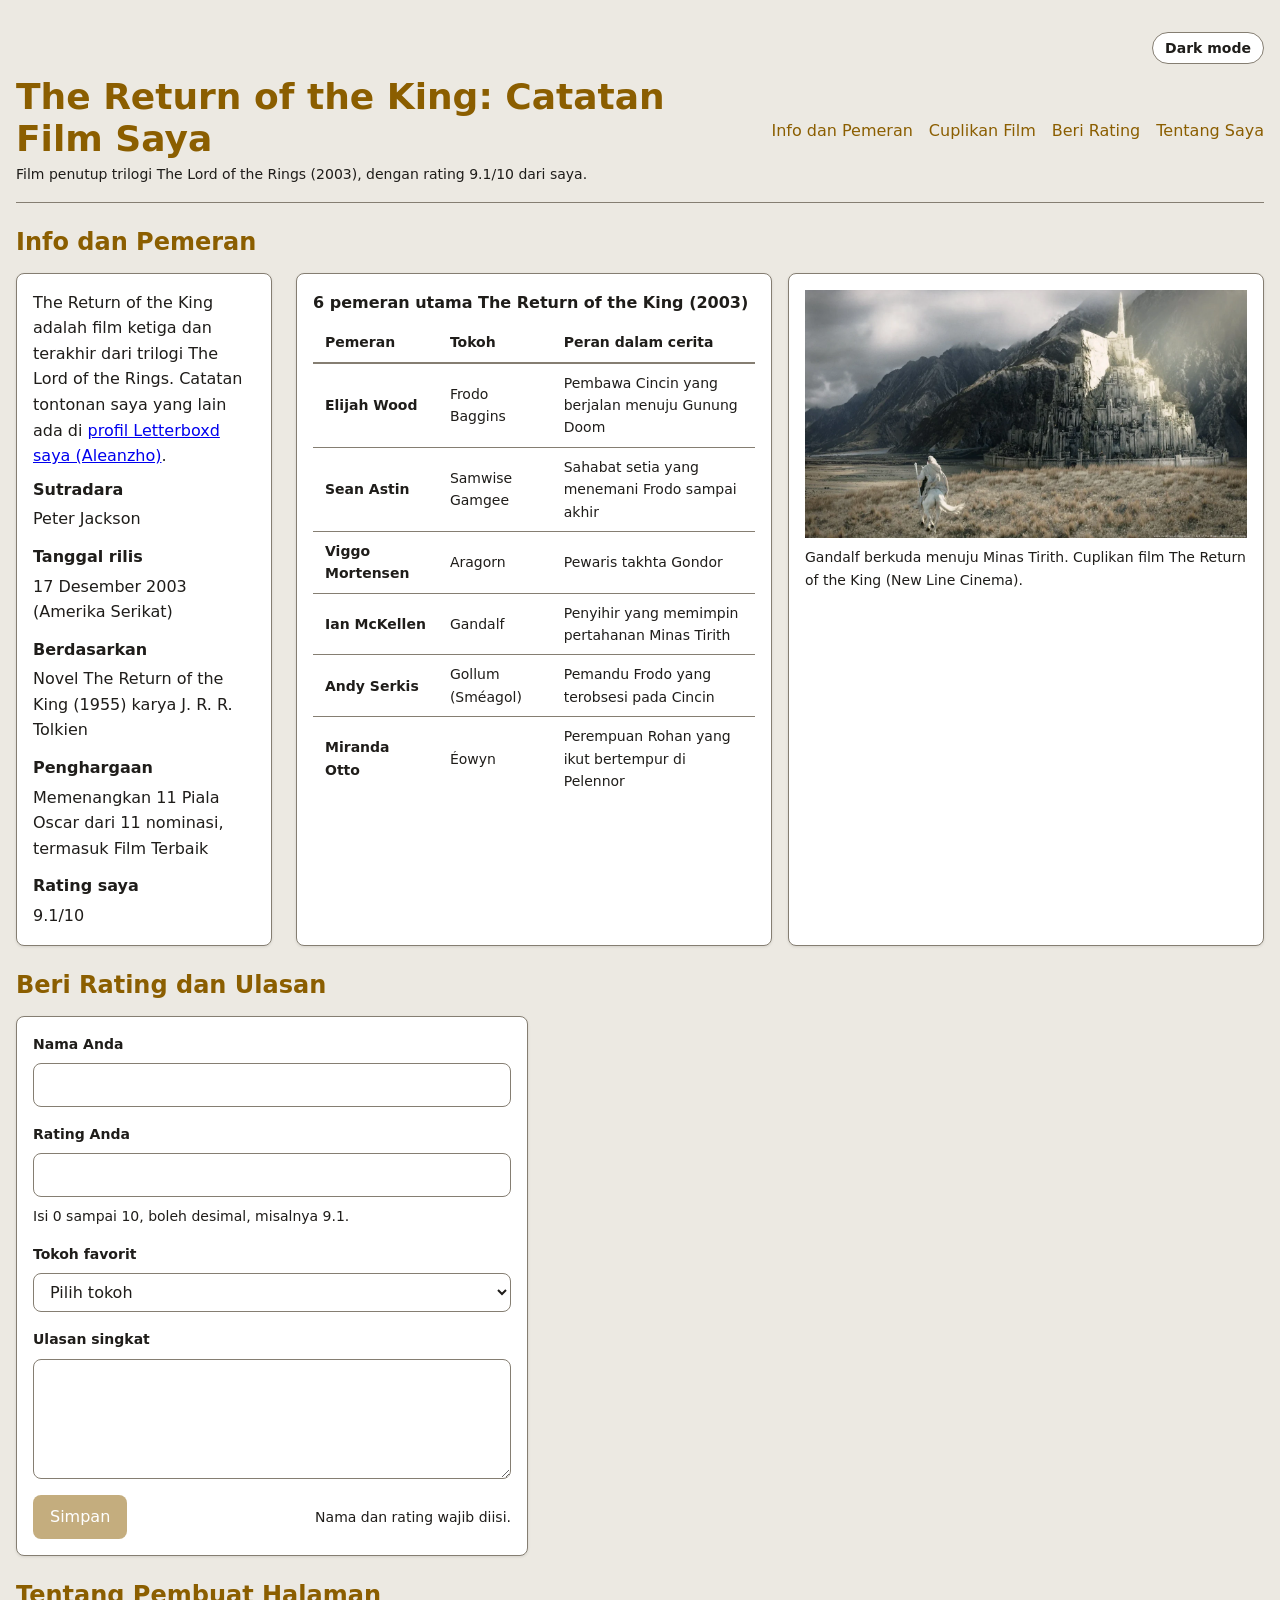
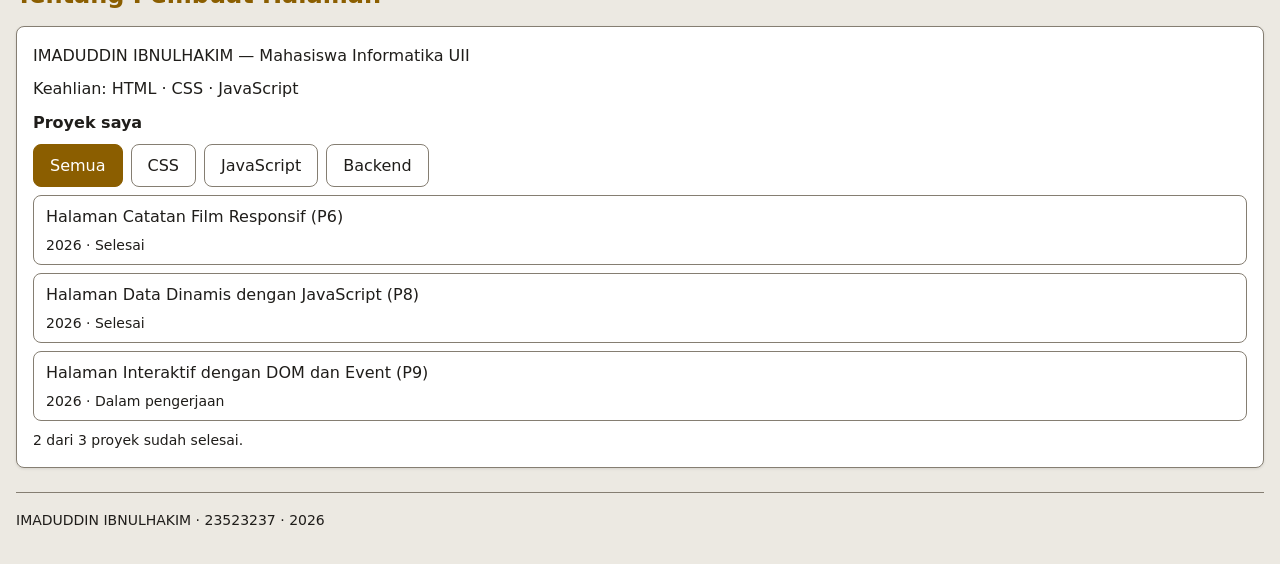
<file: worksheet-p9/profil.html>
<!DOCTYPE html>
<html lang="id">
<head>
  <meta charset="utf-8">
  <meta name="viewport" content="width=device-width, initial-scale=1.0">
  <meta name="description" content="Catatan pribadi saya tentang film The Lord of the Rings: The Return of the King, lengkap dengan pemeran dan rating dari saya.">
  <title>The Return of the King: Catatan Film Saya</title>

  <!-- urutan ini yang benar: token -> dasar -> tata letak -> komponen -> tema -> responsif -->
  <link rel="stylesheet" href="tokens.css">
  <link rel="stylesheet" href="base.css">
  <link rel="stylesheet" href="layout.css">
  <link rel="stylesheet" href="komponen.css">
  <link rel="stylesheet" href="tema.css">
  <link rel="stylesheet" href="responsif.css">
</head>
<body>
  <div class="page">

  <header>
    <input type="checkbox" id="tema" class="pengalih-tema">
    <label for="tema" class="tombol-tema">
      <span class="tombol-tema__ke-gelap">Dark mode</span>
      <span class="tombol-tema__ke-terang">Light mode</span>
    </label>

    <div class="navbar">
      <div class="header-judul">
        <h1>The Return of the King: Catatan Film Saya</h1>
        <p>Film penutup trilogi The Lord of the Rings, dengan rating 9.1/10 dari saya.</p>
      </div>
      <nav aria-label="Navigasi utama">
        <ul>
          <li><a href="#info-pemeran">Info dan Pemeran</a></li>
          <li><a href="#cuplikan">Cuplikan Film</a></li>
          <li><a href="#beri-rating">Beri Rating</a></li>
          <li><a href="#tentang-saya">Tentang Saya</a></li>
        </ul>
      </nav>
    </div>
  </header>

  <main>

    <section id="info-pemeran">
      <h2>Info dan Pemeran</h2>

      <div class="isi">

        <div class="kartu sisi">
          <p class="kartu__isi">
            The Return of the King adalah film ketiga dan terakhir dari trilogi The Lord of the Rings.
            Catatan tontonan saya yang lain ada di
            <a href="https://letterboxd.com/aleanzho/">profil Letterboxd saya (Aleanzho)</a>.
          </p>

          <dl class="kartu__isi" id="info-film"></dl>
        </div>

        <div class="galeri utama">

        <div class="kartu">
          <div class="table-wrap" tabindex="0" role="region" aria-label="Tabel pemeran, dapat digulir mendatar">
          <table>
            <caption class="kartu__judul" id="judul-tabel"></caption>
            <thead>
              <tr>
                <th scope="col">Pemeran</th>
                <th scope="col">Tokoh</th>
                <th scope="col">Peran dalam cerita</th>
              </tr>
            </thead>
            <tbody id="badan-pemeran"></tbody>
          </table>
          </div>
        </div>

        <figure class="kartu" id="cuplikan">
          <img src="minas-tirith.webp"
               alt="Gandalf berjubah putih menunggang kuda putih melintasi padang rumput kering menuju Minas Tirith, kota putih bertingkat di kaki pegunungan berkabut dengan menara tinggi di puncaknya"
               width="640" height="360" loading="lazy">
          <figcaption class="kartu__judul">Gandalf berkuda menuju Minas Tirith. Cuplikan film The Return of the King (New Line Cinema).</figcaption>
        </figure>

        </div>

      </div>
    </section>

    <section id="beri-rating">
      <h2>Beri Rating dan Ulasan</h2>

      <form id="form-rating" action="/simpan" method="post" class="kartu" novalidate>
        <div class="form-kolom">
          <label for="nama-pengunjung">Nama Anda</label>
          <input type="text" id="nama-pengunjung" name="nama-pengunjung" required minlength="2" maxlength="60"
                 aria-describedby="galat-nama">
          <span class="pesan-galat" id="galat-nama" aria-live="polite"></span>
        </div>

        <div class="form-kolom">
          <label for="rating-anda">Rating Anda</label>
          <input type="number" id="rating-anda" name="rating-anda" required min="0" max="10" step="0.1"
                 aria-describedby="petunjuk-rating galat-rating">
          <small id="petunjuk-rating">Isi 0 sampai 10, boleh desimal, misalnya 9.1.</small>
          <span class="pesan-galat" id="galat-rating" aria-live="polite"></span>
        </div>

        <div class="form-kolom">
          <label for="tokoh-favorit">Tokoh favorit</label>
          <select id="tokoh-favorit" name="tokoh-favorit">
            <option value="">Pilih tokoh</option>
          </select>
        </div>

        <div class="form-kolom">
          <label for="ulasan-singkat">Ulasan singkat</label>
          <textarea id="ulasan-singkat" name="ulasan-singkat" rows="4" cols="40" maxlength="300"></textarea>
        </div>

        <div class="kartu__kaki">
          <button type="submit" id="tombol-kirim" disabled>Simpan</button>
          <small>Nama dan rating wajib diisi.</small>
        </div>

        <p id="status-form" role="status" hidden></p>
      </form>
    </section>

    <section id="tentang-saya">
      <h2>Tentang Pembuat Halaman</h2>
      <div class="kartu">
        <p id="perkenalan"></p>
        <p id="keahlian"></p>
        <h3>Proyek saya</h3>
        <div id="filter" class="filter" role="group" aria-label="Saring proyek menurut kategori">
          <button type="button" class="aktif" data-kategori="semua" aria-pressed="true">Semua</button>
          <button type="button" data-kategori="css" aria-pressed="false">CSS</button>
          <button type="button" data-kategori="javascript" aria-pressed="false">JavaScript</button>
          <button type="button" data-kategori="backend" aria-pressed="false">Backend</button>
        </div>
        <ul id="daftar-proyek"></ul>
        <p id="pesan-kosong" hidden>Belum ada proyek di kategori ini.</p>
        <small id="catatan-proyek"></small>
      </div>
    </section>

  </main>

  <footer>
    <p id="info-footer"></p>
  </footer>

  </div>

  <script type="module" src="js/app.js"></script>
  <script type="module" src="js/dom.js"></script>
</body>
</html>
</file>
<file: worksheet-p10/tokens.css>
/* tokens.css — satu-satunya berkas yang boleh berisi nilai mentah.
   Komponen lain hanya boleh memakai var() dari lapis semantik di bawah. */

/* LAPIS 1 — primitif: nilai mentah, tidak menyebut peran apa pun */
:root {
  --stone-50:   #ECE9E2;  /* batu pucat Minas Tirith di siang hari */
  --stone-100:  #FFFFFF;
  --stone-300:  #C9C2B4;
  --stone-500:  #857E72;  /* batu abu: garis tepi tema terang, lolos 3:1 */
  --ink-900:    #1F1D1A;

  --void-950:   #0A0A0C;  /* langit malam gelap di Lembar F */
  --void-900:   #17181B;
  --void-700:   #34363B;
  --void-500:   #6B6E75;  /* garis tepi tema gelap, lolos 3:1 */
  --silver-100: #E6E6E6;

  --gold-700:   #8B5E00;
  --gold-500:   #D4AF37;
  --gold-300:   #F2C14E;

  --red-700:    #B00020;
  --red-300:    #FF6B6B;

  --space-1: 0.25rem;
  --space-2: 0.5rem;
  --space-3: 0.75rem;
  --space-4: 1rem;
  --space-6: 1.5rem;

  --radius-md:   0.5rem;
  --radius-full: 999px;
  --shadow-1:    0 1px 3px rgba(0, 0, 0, .10);

  --text-sm:  0.875rem;
  --text-md:  1rem;
  --text-xl:  1.5rem;
  --text-3xl: 2.25rem;
}

/* LAPIS 2 — semantik: peran. Ini yang dipakai seluruh komponen.
   Tema terang (kota di siang hari) adalah nilai bawaan di sini.
   tema.css akan menimpa BLOK INI SAJA untuk tema gelap. */
:root {
  --color-bg:      var(--stone-50);
  --color-fg:      var(--ink-900);
  --color-surface: var(--stone-100);
  --color-border:  var(--stone-500);
  --color-primary: var(--gold-700);
  --color-danger:  var(--red-700);
  --color-focus:   var(--gold-700);

  --card-pad:    var(--space-4);
  --section-gap: var(--space-6);
}
</file>
<file: worksheet-p10/base.css>
/* base.css — berlaku untuk seluruh halaman, jarang disunting setelah ini. */

*, *::before, *::after {
  box-sizing: border-box;      /* width sudah mencakup padding + border */
}

* { margin: 0; }               /* hapus jarak bawaan; jarak diatur lewat gap */

img { max-width: 100%; height: auto; display: block; }

html {
  font-size: 100%;             /* ikuti pengaturan ukuran huruf peramban */
}

body {
  font-family: system-ui, "Segoe UI", Roboto, sans-serif;
  font-size: var(--text-md);
  line-height: 1.6;
  color: var(--color-fg);
  background: var(--color-bg);
}                              /* padding halaman pindah ke .page (layout.css) */

h1 { font-size: var(--text-3xl); line-height: 1.15; color: var(--color-primary); }
h2 { font-size: var(--text-xl);  line-height: 1.25; color: var(--color-primary); }
h3 { font-size: var(--text-md); }

/* Batasi panjang baris supaya mata mudah berpindah baris */
main p { max-width: 60ch; }
</file>
<file: worksheet-p10/layout.css>
/* layout.css — kerangka halaman (grid) dan baris (flex).
   Grid untuk susunan dua arah, flex untuk deretan satu arah. */

/* -- KERANGKA: tiga baris (kepala, isi, kaki). Satu-satunya aturan .page. -- */
.page {
  display: grid;
  grid-template-rows: auto 1fr auto;
  min-height: 100dvh;
  padding: var(--space-4);      /* dulu di body; dipindah agar tinggi tidak lebih dari layar */
}

/* -- kepala halaman -- */
header {
  display: flex;
  flex-direction: column;
  gap: var(--space-3);
  padding-block: var(--space-4);
  border-bottom: 1px solid var(--color-border);
}

/* -- navbar: judul kiri, menu kanan, dalam satu baris flex -- */
.navbar {
  display: flex;
  align-items: center;
  justify-content: space-between;
  gap: var(--space-4);
  flex-wrap: wrap;              /* turun baris hanya di layar sempit, supaya tidak meluber */
}

.header-judul {
  flex: 1 1 20rem;              /* judul menyerap sisa lebar, menu terdorong ke kanan */
  min-width: 0;
  display: flex;
  flex-direction: column;
  gap: var(--space-1);
}

.header-judul p {
  font-size: var(--text-sm);
  color: var(--color-fg);
}

nav ul {
  display: flex;
  flex-wrap: wrap;
  gap: var(--space-4);
  padding: 0;
  list-style: none;
}

nav a {
  color: var(--color-primary);
  text-decoration: none;
}

nav a:hover { text-decoration: underline; }

/* -- isi halaman -- */
main {
  display: flex;
  flex-direction: column;
  gap: var(--section-gap);      /* jarak antar bagian */
  padding-block: var(--space-6);
}

section {
  display: flex;
  flex-direction: column;
  gap: var(--space-4);          /* jarak h2 -> isi, seragam */
}

/* isi dua kolom: susunan kolom (satu kolom di layar sempit, sidebar + konten di layar lebar)
   ditulis di responsif.css. Di sini hanya penempatan blok lewat area bernama. */
.sisi  { grid-area: sisi; align-self: start; min-width: 0; }
.utama { grid-area: utama; min-width: 0; }   /* izinkan menyusut, jangan mendorong kolom */

/* -- kaki halaman -- */
footer {
  padding-block: var(--space-4);
  border-top: 1px solid var(--color-border);
  color: var(--color-fg);
  font-size: var(--text-sm);
}
</file>
<file: worksheet-p10/komponen.css>
/* komponen.css — kartu, galeri, tabel, gambar, form, tombol, dan keadaan interaktif. */

/* -- galeri: jumlah kolom (1 -> 2) diatur di responsif.css -- */

/* -- kartu: isi tersusun berderet ke bawah (flex) -- */
.kartu {
  display: flex;
  flex-direction: column;
  gap: var(--space-2);
  background: var(--color-surface);
  border: 1px solid var(--color-border);
  border-radius: var(--radius-md);
  box-shadow: var(--shadow-1);
  padding: var(--card-pad);
  min-width: 0;
}

/* kartu di dalam galeri: satu baris grid yang sama, jadi tingginya rata */
.galeri .kartu {
  display: grid;
  grid-template-columns: minmax(0, 1fr);
  align-content: start;
  min-height: 14rem;
}

.kartu__isi   { min-width: 0; }
.kartu__judul { overflow-wrap: anywhere; }

/* baris sejajar di bawah kartu: satu di kiri, satu di kanan */
.kartu__kaki {
  display: flex;
  flex-wrap: wrap;
  align-items: center;
  justify-content: space-between;
  gap: var(--space-2);
}

/* -- daftar info (dl): tiap pasangan dt+dd dibungkus div, jarak lewat gap -- */
dl {
  display: flex;
  flex-direction: column;
  gap: var(--space-3);
}
dl div {
  display: flex;
  flex-direction: column;
  gap: var(--space-1);
}
dt { font-weight: 600; }
dd { color: var(--color-fg); overflow-wrap: anywhere; }

/* -- tabel pemeran -- */
table { width: 100%; border-collapse: collapse; }

caption {
  text-align: left;
  font-weight: 600;
  padding-bottom: var(--space-2);   /* caption bagian dari tabel, tidak ikut gap kartu */
}

thead th {
  text-align: left;
  border-bottom: 2px solid var(--color-border);
  padding: var(--space-2) var(--space-3);
  font-size: var(--text-sm);
}

tbody th, tbody td {
  text-align: left;
  padding: var(--space-2) var(--space-3);
  border-bottom: 1px solid var(--color-border);
  font-size: var(--text-sm);
}

tbody tr:last-child th,
tbody tr:last-child td { border-bottom: none; }

/* -- figure / gambar -- */
figcaption {
  font-size: var(--text-sm);
  color: var(--color-fg);
}

/* -- filter dan daftar proyek (P9): JavaScript hanya menambah/melepas kelas "aktif" -- */
.filter {
  display: flex;
  flex-wrap: wrap;
  gap: var(--space-2);
}

.filter button {
  background: var(--color-surface);
  color: var(--color-fg);
  border-color: var(--color-border);
}

.filter button.aktif {
  background: var(--color-primary);
  color: var(--color-surface);
  border-color: var(--color-primary);
}

#daftar-proyek {
  display: flex;
  flex-direction: column;
  gap: var(--space-2);
  padding: 0;
  list-style: none;
}

.item-proyek {
  display: flex;
  flex-direction: column;
  gap: var(--space-1);
  padding: var(--space-2) var(--space-3);
  border: 1px solid var(--color-border);
  border-radius: var(--radius-md);
  background: var(--color-surface);
}

.item-proyek__judul { overflow-wrap: anywhere; }

#muat,
#pesan-kosong,
#status-form {
  font-size: var(--text-sm);
}

/* -- form -- */
form.kartu {
  display: flex;
  flex-direction: column;
  gap: var(--space-4);
  max-width: 32rem;
}

.form-kolom {
  display: flex;
  flex-direction: column;
  gap: var(--space-2);          /* jarak label -> isian, seragam */
}

label {
  font-size: var(--text-sm);
  font-weight: 600;
}

input, select, textarea {
  font: inherit;                /* kolom isian ikut ukuran huruf halaman */
  min-width: 0;
  padding: var(--space-2) var(--space-3);
  border: 1px solid var(--color-border);
  border-radius: var(--radius-md);
  background: var(--color-surface);
  color: var(--color-fg);
}

small {
  font-size: var(--text-sm);
  color: var(--color-fg);
}

button {
  font: inherit;
  align-self: flex-start;
  padding: var(--space-2) var(--space-4);
  border: 1px solid transparent;
  border-radius: var(--radius-md);
  background: var(--color-primary);
  color: var(--color-surface);
  cursor: pointer;
}

.kartu__kaki button { align-self: auto; }   /* di baris flex, sejajar tengah dengan teks */

button:hover { opacity: 0.9; }

button:disabled {               /* P9: tombol kirim menunggu isian layak */
  opacity: 0.5;
  cursor: not-allowed;
}

/* -- keadaan fokus: wajib terlihat untuk pengguna papan ketik -- */
:focus-visible {
  outline: 2px solid var(--color-focus);
  outline-offset: 2px;
}

/* -- keadaan tidak sah: sejak P9 ditandai JavaScript lewat aria-invalid,
      dan pesan galat hanya tampil bila JavaScript mengisinya -- */
input[aria-invalid="true"],
select[aria-invalid="true"],
textarea[aria-invalid="true"] {
  border-color: var(--color-danger);
  border-width: 2px;
}

.pesan-galat {
  color: var(--color-danger);
  font-size: var(--text-sm);
}

.pesan-galat:empty { display: none; }

/* -- tombol pengalih tema (kotak centang disembunyikan, label jadi tombol) -- */
.pengalih-tema {
  position: absolute;
  opacity: 0;
  pointer-events: none;
}

.tombol-tema {
  align-self: flex-end;
  font-size: var(--text-sm);
  font-weight: 600;
  padding: var(--space-1) var(--space-3);
  border: 1px solid var(--color-border);
  border-radius: var(--radius-full);
  background: var(--color-surface);
  color: var(--color-fg);
  cursor: pointer;
}

/* Teks tombol mengikuti tema yang AKAN dipasang saat diklik */
.tombol-tema__ke-terang { display: none; }

.pengalih-tema:checked + .tombol-tema .tombol-tema__ke-gelap { display: none; }
.pengalih-tema:checked + .tombol-tema .tombol-tema__ke-terang { display: inline; }

@media (prefers-color-scheme: dark) {
  .tombol-tema__ke-gelap { display: none; }
  .tombol-tema__ke-terang { display: inline; }

  .pengalih-tema:checked + .tombol-tema .tombol-tema__ke-gelap { display: inline; }
  .pengalih-tema:checked + .tombol-tema .tombol-tema__ke-terang { display: none; }
}

.pengalih-tema:focus-visible + .tombol-tema {
  outline: 2px solid var(--color-focus);
  outline-offset: 2px;
}
</file>
<file: worksheet-p10/tema.css>
/* tema.css — hanya menimpa LAPIS SEMANTIK. Tidak ada komponen yang disentuh
   di sini; itu bukti bahwa token bekerja. */

/* Ikut pengaturan sistem pengguna (malam di Gondor: hitam dan perak) */
@media (prefers-color-scheme: dark) {
  :root {
    --color-bg:      var(--void-950);
    --color-fg:      var(--silver-100);
    --color-surface: var(--void-900);
    --color-border:  var(--void-500);
    --color-primary: var(--gold-500);   /* lebih terang agar kontras tetap lolos */
    --color-danger:  var(--red-300);
    --color-focus:   var(--gold-300);
    --shadow-1:      0 1px 3px rgba(0, 0, 0, .45);
  }
}

/* Pilihan manual lewat tombol pengalih. Ditulis SESUDAH media query
   supaya menang saat keduanya menyala bersamaan.

   Kotak centang membalik tema saat ini:
   - sistem terang + centang  → gelap
   - sistem gelap  + centang  → terang
   - tanpa centang            → mengikuti sistem (bawaan tokens.css / blok di atas) */
:root:has(#tema:checked) {
  --color-bg:      var(--void-950);
  --color-fg:      var(--silver-100);
  --color-surface: var(--void-900);
  --color-border:  var(--void-500);
  --color-primary: var(--gold-500);
  --color-danger:  var(--red-300);
  --color-focus:   var(--gold-300);
  --shadow-1:      0 1px 3px rgba(0, 0, 0, .45);
}

@media (prefers-color-scheme: dark) {
  :root:has(#tema:checked) {
    --color-bg:      var(--stone-50);
    --color-fg:      var(--ink-900);
    --color-surface: var(--stone-100);
    --color-border:  var(--stone-500);
    --color-primary: var(--gold-700);
    --color-danger:  var(--red-700);
    --color-focus:   var(--gold-700);
    --shadow-1:      0 1px 3px rgba(0, 0, 0, .10);
  }
}
</file>
<file: worksheet-p10/responsif.css>
/* responsif.css — Pertemuan 6, mobile-first.
   Dimuat paling akhir (sesudah tema.css). Urutan isi berkas ini sengaja dari
   layar kecil ke layar besar: gaya dasar dulu, lalu dua titik henti.
   Semua titik henti memakai min-width dan satuan rem.

   Padanan nama kelas dari lembar worksheet:
   .content -> .isi (sidebar + konten)     .grid -> .galeri (kartu tabel + gambar) */


/* ============================================================
   1. DASAR: berlaku di semua lebar, ditulis untuk layar sempit.
      Tanpa media query. Satu kolom.
   ============================================================ */
/* Kerangka halaman: satu kolom yang boleh menyusut (minmax(0, 1fr)).
   Tanpa ini kolom implisit .page bersifat auto dan melebar mengikuti isi
   terlebar, di sini textarea cols="40" (±366 px), sehingga kepala, isi, dan
   kaki meluber 40 px pada layar 360 px. */
.page { grid-template-columns: minmax(0, 1fr); }

.isi {
  display: grid;
  grid-template-columns: 1fr;
  grid-template-areas:
    "sisi"
    "utama";                    /* sidebar tampil di atas konten */
  gap: var(--space-6);
}

.galeri {
  display: grid;
  grid-template-columns: 1fr;
  gap: var(--space-4);
}

/* Tinggi halaman 100dvh sudah dipasang pada .page di layout.css
   (kepala dan kaki tetap menempel saat bilah alamat ponsel bergerak). */


/* ============================================================
   2. TITIK HENTI TABLET, 48rem (768 px pada huruf 16 px):
      galeri menjadi dua kolom.
   ============================================================ */
@media (min-width: 48rem) {
  .galeri { grid-template-columns: repeat(2, 1fr); }
}


/* ============================================================
   3. TITIK HENTI DESKTOP, 60rem (960 px pada huruf 16 px):
      sidebar bersanding dengan konten.
      Galeri tetap dua kolom karena isinya hanya dua kartu.
   ============================================================ */
@media (min-width: 60rem) {
  .isi {
    grid-template-columns: 16rem 1fr;
    grid-template-areas: "sisi utama";
  }
}


/* ============================================================
   4. ISI YANG MENYESUAIKAN (tanpa mengubah titik henti)
      Gambar: sudah dibatasi di base.css (max-width: 100%; height: auto).
      Teks  : ukuran sudah dalam rem lewat token --text-*.
   ============================================================ */

/* tabel lebar bergulir di dalam wadahnya, halaman tidak ikut bergeser */
.table-wrap { overflow-x: auto; }
</file>
<file: worksheet-p11/tokens.css>
/* tokens.css — satu-satunya berkas yang boleh berisi nilai mentah.
   Komponen lain hanya boleh memakai var() dari lapis semantik di bawah. */

/* LAPIS 1 — primitif: nilai mentah, tidak menyebut peran apa pun */
:root {
  --stone-50:   #ECE9E2;  /* batu pucat Minas Tirith di siang hari */
  --stone-100:  #FFFFFF;
  --stone-300:  #C9C2B4;
  --stone-500:  #857E72;  /* batu abu: garis tepi tema terang, lolos 3:1 */
  --ink-900:    #1F1D1A;

  --void-950:   #0A0A0C;  /* langit malam gelap di Lembar F */
  --void-900:   #17181B;
  --void-700:   #34363B;
  --void-500:   #6B6E75;  /* garis tepi tema gelap, lolos 3:1 */
  --silver-100: #E6E6E6;

  --gold-700:   #8B5E00;
  --gold-500:   #D4AF37;
  --gold-300:   #F2C14E;

  --red-700:    #B00020;
  --red-300:    #FF6B6B;

  --space-1: 0.25rem;
  --space-2: 0.5rem;
  --space-3: 0.75rem;
  --space-4: 1rem;
  --space-6: 1.5rem;

  --radius-md:   0.5rem;
  --radius-full: 999px;
  --shadow-1:    0 1px 3px rgba(0, 0, 0, .10);

  --text-sm:  0.875rem;
  --text-md:  1rem;
  --text-xl:  1.5rem;
  --text-3xl: 2.25rem;
}

/* LAPIS 2 — semantik: peran. Ini yang dipakai seluruh komponen.
   Tema terang (kota di siang hari) adalah nilai bawaan di sini.
   tema.css akan menimpa BLOK INI SAJA untuk tema gelap. */
:root {
  --color-bg:      var(--stone-50);
  --color-fg:      var(--ink-900);
  --color-surface: var(--stone-100);
  --color-border:  var(--stone-500);
  --color-primary: var(--gold-700);
  --color-danger:  var(--red-700);
  --color-focus:   var(--gold-700);

  --card-pad:    var(--space-4);
  --section-gap: var(--space-6);
}
</file>
<file: worksheet-p11/base.css>
/* base.css — berlaku untuk seluruh halaman, jarang disunting setelah ini. */

*, *::before, *::after {
  box-sizing: border-box;      /* width sudah mencakup padding + border */
}

* { margin: 0; }               /* hapus jarak bawaan; jarak diatur lewat gap */

img { max-width: 100%; height: auto; display: block; }

html {
  font-size: 100%;             /* ikuti pengaturan ukuran huruf peramban */
}

body {
  font-family: system-ui, "Segoe UI", Roboto, sans-serif;
  font-size: var(--text-md);
  line-height: 1.6;
  color: var(--color-fg);
  background: var(--color-bg);
}                              /* padding halaman pindah ke .page (layout.css) */

h1 { font-size: var(--text-3xl); line-height: 1.15; color: var(--color-primary); }
h2 { font-size: var(--text-xl);  line-height: 1.25; color: var(--color-primary); }
h3 { font-size: var(--text-md); }

/* Batasi panjang baris supaya mata mudah berpindah baris */
main p { max-width: 60ch; }
</file>
<file: worksheet-p11/layout.css>
/* layout.css — kerangka halaman (grid) dan baris (flex).
   Grid untuk susunan dua arah, flex untuk deretan satu arah. */

/* -- KERANGKA: tiga baris (kepala, isi, kaki). Satu-satunya aturan .page. -- */
.page {
  display: grid;
  grid-template-rows: auto 1fr auto;
  min-height: 100dvh;
  padding: var(--space-4);      /* dulu di body; dipindah agar tinggi tidak lebih dari layar */
}

/* -- kepala halaman -- */
header {
  display: flex;
  flex-direction: column;
  gap: var(--space-3);
  padding-block: var(--space-4);
  border-bottom: 1px solid var(--color-border);
}

/* -- navbar: judul kiri, menu kanan, dalam satu baris flex -- */
.navbar {
  display: flex;
  align-items: center;
  justify-content: space-between;
  gap: var(--space-4);
  flex-wrap: wrap;              /* turun baris hanya di layar sempit, supaya tidak meluber */
}

.header-judul {
  flex: 1 1 20rem;              /* judul menyerap sisa lebar, menu terdorong ke kanan */
  min-width: 0;
  display: flex;
  flex-direction: column;
  gap: var(--space-1);
}

.header-judul p {
  font-size: var(--text-sm);
  color: var(--color-fg);
}

nav ul {
  display: flex;
  flex-wrap: wrap;
  gap: var(--space-4);
  padding: 0;
  list-style: none;
}

nav a {
  color: var(--color-primary);
  text-decoration: none;
}

nav a:hover { text-decoration: underline; }

/* -- isi halaman -- */
main {
  display: flex;
  flex-direction: column;
  gap: var(--section-gap);      /* jarak antar bagian */
  padding-block: var(--space-6);
}

section {
  display: flex;
  flex-direction: column;
  gap: var(--space-4);          /* jarak h2 -> isi, seragam */
}

/* isi dua kolom: susunan kolom (satu kolom di layar sempit, sidebar + konten di layar lebar)
   ditulis di responsif.css. Di sini hanya penempatan blok lewat area bernama. */
.sisi  { grid-area: sisi; align-self: start; min-width: 0; }
.utama { grid-area: utama; min-width: 0; }   /* izinkan menyusut, jangan mendorong kolom */

/* -- kaki halaman -- */
footer {
  padding-block: var(--space-4);
  border-top: 1px solid var(--color-border);
  color: var(--color-fg);
  font-size: var(--text-sm);
}
</file>
<file: worksheet-p11/komponen.css>
/* komponen.css — kartu, galeri, tabel, gambar, form, tombol, dan keadaan interaktif. */

/* -- galeri: jumlah kolom (1 -> 2) diatur di responsif.css -- */

/* -- kartu: isi tersusun berderet ke bawah (flex) -- */
.kartu {
  display: flex;
  flex-direction: column;
  gap: var(--space-2);
  background: var(--color-surface);
  border: 1px solid var(--color-border);
  border-radius: var(--radius-md);
  box-shadow: var(--shadow-1);
  padding: var(--card-pad);
  min-width: 0;
}

/* kartu di dalam galeri: satu baris grid yang sama, jadi tingginya rata */
.galeri .kartu {
  display: grid;
  grid-template-columns: minmax(0, 1fr);
  align-content: start;
  min-height: 14rem;
}

.kartu__isi   { min-width: 0; }
.kartu__judul { overflow-wrap: anywhere; }

/* baris sejajar di bawah kartu: satu di kiri, satu di kanan */
.kartu__kaki {
  display: flex;
  flex-wrap: wrap;
  align-items: center;
  justify-content: space-between;
  gap: var(--space-2);
}

/* -- daftar info (dl): tiap pasangan dt+dd dibungkus div, jarak lewat gap -- */
dl {
  display: flex;
  flex-direction: column;
  gap: var(--space-3);
}
dl div {
  display: flex;
  flex-direction: column;
  gap: var(--space-1);
}
dt { font-weight: 600; }
dd { color: var(--color-fg); overflow-wrap: anywhere; }

/* -- tabel pemeran -- */
table { width: 100%; border-collapse: collapse; }

caption {
  text-align: left;
  font-weight: 600;
  padding-bottom: var(--space-2);   /* caption bagian dari tabel, tidak ikut gap kartu */
}

thead th {
  text-align: left;
  border-bottom: 2px solid var(--color-border);
  padding: var(--space-2) var(--space-3);
  font-size: var(--text-sm);
}

tbody th, tbody td {
  text-align: left;
  padding: var(--space-2) var(--space-3);
  border-bottom: 1px solid var(--color-border);
  font-size: var(--text-sm);
}

tbody tr:last-child th,
tbody tr:last-child td { border-bottom: none; }

/* -- figure / gambar -- */
figcaption {
  font-size: var(--text-sm);
  color: var(--color-fg);
}

/* -- filter dan daftar proyek (P9): JavaScript hanya menambah/melepas kelas "aktif" -- */
.filter {
  display: flex;
  flex-wrap: wrap;
  gap: var(--space-2);
}

.filter button {
  background: var(--color-surface);
  color: var(--color-fg);
  border-color: var(--color-border);
}

.filter button.aktif {
  background: var(--color-primary);
  color: var(--color-surface);
  border-color: var(--color-primary);
}

#daftar-proyek {
  display: flex;
  flex-direction: column;
  gap: var(--space-2);
  padding: 0;
  list-style: none;
}

.item-proyek {
  display: flex;
  flex-direction: column;
  gap: var(--space-1);
  padding: var(--space-2) var(--space-3);
  border: 1px solid var(--color-border);
  border-radius: var(--radius-md);
  background: var(--color-surface);
}

.item-proyek__judul { overflow-wrap: anywhere; }

#muat,
#pesan-kosong,
#status-form {
  font-size: var(--text-sm);
}

/* -- form -- */
form.kartu {
  display: flex;
  flex-direction: column;
  gap: var(--space-4);
  max-width: 32rem;
}

.form-kolom {
  display: flex;
  flex-direction: column;
  gap: var(--space-2);          /* jarak label -> isian, seragam */
}

label {
  font-size: var(--text-sm);
  font-weight: 600;
}

input, select, textarea {
  font: inherit;                /* kolom isian ikut ukuran huruf halaman */
  min-width: 0;
  padding: var(--space-2) var(--space-3);
  border: 1px solid var(--color-border);
  border-radius: var(--radius-md);
  background: var(--color-surface);
  color: var(--color-fg);
}

small {
  font-size: var(--text-sm);
  color: var(--color-fg);
}

button {
  font: inherit;
  align-self: flex-start;
  padding: var(--space-2) var(--space-4);
  border: 1px solid transparent;
  border-radius: var(--radius-md);
  background: var(--color-primary);
  color: var(--color-surface);
  cursor: pointer;
}

.kartu__kaki button { align-self: auto; }   /* di baris flex, sejajar tengah dengan teks */

button:hover { opacity: 0.9; }

button:disabled {               /* P9: tombol kirim menunggu isian layak */
  opacity: 0.5;
  cursor: not-allowed;
}

/* -- keadaan fokus: wajib terlihat untuk pengguna papan ketik -- */
:focus-visible {
  outline: 2px solid var(--color-focus);
  outline-offset: 2px;
}

/* -- keadaan tidak sah: sejak P9 ditandai JavaScript lewat aria-invalid,
      dan pesan galat hanya tampil bila JavaScript mengisinya -- */
input[aria-invalid="true"],
select[aria-invalid="true"],
textarea[aria-invalid="true"] {
  border-color: var(--color-danger);
  border-width: 2px;
}

.pesan-galat {
  color: var(--color-danger);
  font-size: var(--text-sm);
}

.pesan-galat:empty { display: none; }

/* -- tombol pengalih tema (kotak centang disembunyikan, label jadi tombol) -- */
.pengalih-tema {
  position: absolute;
  opacity: 0;
  pointer-events: none;
}

.tombol-tema {
  align-self: flex-end;
  font-size: var(--text-sm);
  font-weight: 600;
  padding: var(--space-1) var(--space-3);
  border: 1px solid var(--color-border);
  border-radius: var(--radius-full);
  background: var(--color-surface);
  color: var(--color-fg);
  cursor: pointer;
}

/* Teks tombol mengikuti tema yang AKAN dipasang saat diklik */
.tombol-tema__ke-terang { display: none; }

.pengalih-tema:checked + .tombol-tema .tombol-tema__ke-gelap { display: none; }
.pengalih-tema:checked + .tombol-tema .tombol-tema__ke-terang { display: inline; }

@media (prefers-color-scheme: dark) {
  .tombol-tema__ke-gelap { display: none; }
  .tombol-tema__ke-terang { display: inline; }

  .pengalih-tema:checked + .tombol-tema .tombol-tema__ke-gelap { display: inline; }
  .pengalih-tema:checked + .tombol-tema .tombol-tema__ke-terang { display: none; }
}

.pengalih-tema:focus-visible + .tombol-tema {
  outline: 2px solid var(--color-focus);
  outline-offset: 2px;
}

/* -- tombol favorit di item proyek -- */
.favorit {
  padding: var(--space-1) var(--space-3);
  background: transparent;
  color: var(--color-primary);
  border-color: var(--color-border);
  font-size: var(--text-md);
}
</file>
<file: worksheet-p11/tema.css>
/* tema.css — hanya menimpa LAPIS SEMANTIK. Tidak ada komponen yang disentuh
   di sini; itu bukti bahwa token bekerja. */

/* Ikut pengaturan sistem pengguna (malam di Gondor: hitam dan perak) */
@media (prefers-color-scheme: dark) {
  :root {
    --color-bg:      var(--void-950);
    --color-fg:      var(--silver-100);
    --color-surface: var(--void-900);
    --color-border:  var(--void-500);
    --color-primary: var(--gold-500);   /* lebih terang agar kontras tetap lolos */
    --color-danger:  var(--red-300);
    --color-focus:   var(--gold-300);
    --shadow-1:      0 1px 3px rgba(0, 0, 0, .45);
  }
}

/* Pilihan manual lewat tombol pengalih. Ditulis SESUDAH media query
   supaya menang saat keduanya menyala bersamaan.

   Kotak centang membalik tema saat ini:
   - sistem terang + centang  → gelap
   - sistem gelap  + centang  → terang
   - tanpa centang            → mengikuti sistem (bawaan tokens.css / blok di atas) */
:root:has(#tema:checked) {
  --color-bg:      var(--void-950);
  --color-fg:      var(--silver-100);
  --color-surface: var(--void-900);
  --color-border:  var(--void-500);
  --color-primary: var(--gold-500);
  --color-danger:  var(--red-300);
  --color-focus:   var(--gold-300);
  --shadow-1:      0 1px 3px rgba(0, 0, 0, .45);
}

@media (prefers-color-scheme: dark) {
  :root:has(#tema:checked) {
    --color-bg:      var(--stone-50);
    --color-fg:      var(--ink-900);
    --color-surface: var(--stone-100);
    --color-border:  var(--stone-500);
    --color-primary: var(--gold-700);
    --color-danger:  var(--red-700);
    --color-focus:   var(--gold-700);
    --shadow-1:      0 1px 3px rgba(0, 0, 0, .10);
  }
}
</file>
<file: worksheet-p11/responsif.css>
/* responsif.css — Pertemuan 6, mobile-first.
   Dimuat paling akhir (sesudah tema.css). Urutan isi berkas ini sengaja dari
   layar kecil ke layar besar: gaya dasar dulu, lalu dua titik henti.
   Semua titik henti memakai min-width dan satuan rem.

   Padanan nama kelas dari lembar worksheet:
   .content -> .isi (sidebar + konten)     .grid -> .galeri (kartu tabel + gambar) */


/* ============================================================
   1. DASAR: berlaku di semua lebar, ditulis untuk layar sempit.
      Tanpa media query. Satu kolom.
   ============================================================ */
/* Kerangka halaman: satu kolom yang boleh menyusut (minmax(0, 1fr)).
   Tanpa ini kolom implisit .page bersifat auto dan melebar mengikuti isi
   terlebar, di sini textarea cols="40" (±366 px), sehingga kepala, isi, dan
   kaki meluber 40 px pada layar 360 px. */
.page { grid-template-columns: minmax(0, 1fr); }

.isi {
  display: grid;
  grid-template-columns: 1fr;
  grid-template-areas:
    "sisi"
    "utama";                    /* sidebar tampil di atas konten */
  gap: var(--space-6);
}

.galeri {
  display: grid;
  grid-template-columns: 1fr;
  gap: var(--space-4);
}

/* Tinggi halaman 100dvh sudah dipasang pada .page di layout.css
   (kepala dan kaki tetap menempel saat bilah alamat ponsel bergerak). */


/* ============================================================
   2. TITIK HENTI TABLET, 48rem (768 px pada huruf 16 px):
      galeri menjadi dua kolom.
   ============================================================ */
@media (min-width: 48rem) {
  .galeri { grid-template-columns: repeat(2, 1fr); }
}


/* ============================================================
   3. TITIK HENTI DESKTOP, 60rem (960 px pada huruf 16 px):
      sidebar bersanding dengan konten.
      Galeri tetap dua kolom karena isinya hanya dua kartu.
   ============================================================ */
@media (min-width: 60rem) {
  .isi {
    grid-template-columns: 16rem 1fr;
    grid-template-areas: "sisi utama";
  }
}


/* ============================================================
   4. ISI YANG MENYESUAIKAN (tanpa mengubah titik henti)
      Gambar: sudah dibatasi di base.css (max-width: 100%; height: auto).
      Teks  : ukuran sudah dalam rem lewat token --text-*.
   ============================================================ */

/* tabel lebar bergulir di dalam wadahnya, halaman tidak ikut bergeser */
.table-wrap { overflow-x: auto; }
</file>
<file: worksheet-p4/tokens.css>
/* tokens.css — satu-satunya berkas yang boleh berisi nilai mentah.
   Komponen lain hanya boleh memakai var() dari lapis semantik di bawah. */

/* LAPIS 1 — primitif: nilai mentah, tidak menyebut peran apa pun */
:root {
  --stone-50:   #ECE9E2;  /* batu pucat Minas Tirith di siang hari */
  --stone-100:  #FFFFFF;
  --stone-300:  #C9C2B4;
  --stone-500:  #857E72;  /* batu abu: garis tepi tema terang, lolos 3:1 */
  --ink-900:    #1F1D1A;

  --void-950:   #0A0A0C;  /* langit malam gelap di Lembar F */
  --void-900:   #17181B;
  --void-700:   #34363B;
  --void-500:   #6B6E75;  /* garis tepi tema gelap, lolos 3:1 */
  --silver-100: #E6E6E6;

  --gold-700:   #8B5E00;
  --gold-500:   #D4AF37;
  --gold-300:   #F2C14E;

  --red-700:    #B00020;
  --red-300:    #FF6B6B;

  --space-1: 0.25rem;
  --space-2: 0.5rem;
  --space-3: 0.75rem;
  --space-4: 1rem;
  --space-6: 1.5rem;

  --radius-md:   0.5rem;
  --radius-full: 999px;
  --shadow-1:    0 1px 3px rgba(0, 0, 0, .10);

  --text-sm:  0.875rem;
  --text-md:  1rem;
  --text-xl:  1.5rem;
  --text-3xl: 2.25rem;
}

/* LAPIS 2 — semantik: peran. Ini yang dipakai seluruh komponen.
   Tema terang (kota di siang hari) adalah nilai bawaan di sini.
   tema.css akan menimpa BLOK INI SAJA untuk tema gelap. */
:root {
  --color-bg:      var(--stone-50);
  --color-fg:      var(--ink-900);
  --color-surface: var(--stone-100);
  --color-border:  var(--stone-500);
  --color-primary: var(--gold-700);
  --color-danger:  var(--red-700);
  --color-focus:   var(--gold-700);

  --card-pad:    var(--space-4);
  --section-gap: var(--space-6);
}
</file>
<file: worksheet-p4/base.css>
/* base.css — berlaku untuk seluruh halaman, jarang disunting setelah ini. */

*, *::before, *::after {
  box-sizing: border-box;      /* width sudah mencakup padding + border */
}

* { margin: 0; }               /* hapus jarak bawaan; jarak diatur lewat gap */

img { max-width: 100%; height: auto; display: block; }

html {
  font-size: 100%;             /* ikuti pengaturan ukuran huruf peramban */
}

body {
  font-family: system-ui, "Segoe UI", Roboto, sans-serif;
  font-size: var(--text-md);
  line-height: 1.6;
  color: var(--color-fg);
  background: var(--color-bg);
  padding: var(--space-4);
}

h1 { font-size: var(--text-3xl); line-height: 1.15; color: var(--color-primary); }
h2 { font-size: var(--text-xl);  line-height: 1.25; color: var(--color-primary); }
h3 { font-size: var(--text-md); }

/* Batasi panjang baris supaya mata mudah berpindah baris */
main p { max-width: 60ch; }
</file>
<file: worksheet-p4/layout.css>
/* layout.css — susunan besar halaman: header, bagian, katalog kartu, footer. */

header {
  display: flex;
  flex-direction: column;
  gap: var(--space-3);
  padding-block: var(--space-4);
  border-bottom: 1px solid var(--color-border);
}

/* judul + nav sebaris: judul kiri, menu kanan */
.header-baris {
  display: flex;
  align-items: center;
  justify-content: space-between;
  gap: var(--space-4);
  flex-wrap: wrap;              /* turun baris di layar sempit, jangan meluber */
}

.header-judul {
  display: flex;
  flex-direction: column;
  gap: var(--space-1);
}

.header-judul p {
  font-size: var(--text-sm);
  color: var(--color-fg);
}

nav ul {
  display: flex;
  gap: var(--space-4);
  list-style: none;
}

nav a {
  color: var(--color-primary);
  text-decoration: none;
}

nav a:hover { text-decoration: underline; }

main {
  display: flex;
  flex-direction: column;
  gap: var(--section-gap);      /* jarak antar bagian, bukan margin */
  padding-block: var(--space-6);
}

section {
  display: flex;
  flex-direction: column;
  gap: var(--space-4);          /* jarak h2 -> isi -> katalog, seragam */
}

/* katalog: baris kartu yang membungkus sendiri di layar sempit */
.katalog {
  display: flex;
  flex-wrap: wrap;
  gap: var(--space-4);
  align-items: stretch;
}

.kartu {
  flex: 1 1 16rem;              /* tumbuh, menyusut, lebar dasar 16rem */
  display: flex;
  flex-direction: column;
  gap: var(--space-2);
  background: var(--color-surface);
  border: 1px solid var(--color-border);
  border-radius: var(--radius-md);
  box-shadow: var(--shadow-1);
  padding: var(--card-pad);
}

footer {
  margin-top: var(--space-6);
  padding-block: var(--space-4);
  border-top: 1px solid var(--color-border);
  color: var(--color-fg);
  font-size: var(--text-sm);
}
</file>
<file: worksheet-p4/komponen.css>
/* komponen.css — tampilan tabel, gambar, form, tombol, dan keadaan interaktif. */

/* -- daftar info (dl) -- */
dl {
  display: flex;
  flex-direction: column;
  gap: var(--space-1);
}
dt { font-weight: 600; margin-top: var(--space-2); }
dd { color: var(--color-fg); }

/* -- tabel pemeran -- */
table { width: 100%; border-collapse: collapse; }

caption {
  text-align: left;
  font-weight: 600;
  margin-bottom: var(--space-2);
}

thead th {
  text-align: left;
  border-bottom: 2px solid var(--color-border);
  padding: var(--space-2) var(--space-3);
  font-size: var(--text-sm);
}

tbody th, tbody td {
  text-align: left;
  padding: var(--space-2) var(--space-3);
  border-bottom: 1px solid var(--color-border);
  font-size: var(--text-sm);
}

tbody tr:last-child th,
tbody tr:last-child td { border-bottom: none; }

/* -- figure / gambar -- */
figcaption {
  font-size: var(--text-sm);
  color: var(--color-fg);
}

/* -- form -- */
form.kartu {
  display: flex;
  flex-direction: column;
  gap: var(--space-4);
  max-width: 32rem;
}

.form-kolom {
  display: flex;
  flex-direction: column;
  gap: var(--space-2);          /* jarak label -> isian, seragam */
}

label {
  font-size: var(--text-sm);
  font-weight: 600;
}

input, select, textarea {
  font: inherit;                /* kolom isian ikut ukuran huruf halaman */
  padding: var(--space-2) var(--space-3);
  border: 1px solid var(--color-border);
  border-radius: var(--radius-md);
  background: var(--color-surface);
  color: var(--color-fg);
}

small {
  font-size: var(--text-sm);
  color: var(--color-fg);
}

button {
  font: inherit;
  align-self: flex-start;
  padding: var(--space-2) var(--space-4);
  border: 1px solid transparent;
  border-radius: var(--radius-md);
  background: var(--color-primary);
  color: var(--color-surface);
  cursor: pointer;
}

button:hover { opacity: 0.9; }

/* -- keadaan fokus: wajib terlihat untuk pengguna papan ketik -- */
:focus-visible {
  outline: 2px solid var(--color-focus);
  outline-offset: 2px;
}

/* -- keadaan tidak sah: hanya setelah pengguna mencoba mengisi -- */
input:user-invalid,
select:user-invalid,
textarea:user-invalid {
  border-color: var(--color-danger);
  border-width: 2px;
}

.pesan-galat {
  display: none;
  color: var(--color-danger);
  font-size: var(--text-sm);
}

.form-kolom:has(input:user-invalid) .pesan-galat,
.form-kolom:has(select:user-invalid) .pesan-galat,
.form-kolom:has(textarea:user-invalid) .pesan-galat {
  display: block;
}

/* -- tombol pengalih tema (kotak centang disembunyikan, label jadi tombol) -- */
.pengalih-tema {
  position: absolute;
  opacity: 0;
  pointer-events: none;
}

.tombol-tema {
  align-self: flex-end;
  font-size: var(--text-sm);
  font-weight: 600;
  padding: var(--space-1) var(--space-3);
  border: 1px solid var(--color-border);
  border-radius: var(--radius-full);
  background: var(--color-surface);
  color: var(--color-fg);
  cursor: pointer;
}

.pengalih-tema:focus-visible + .tombol-tema {
  outline: 2px solid var(--color-focus);
  outline-offset: 2px;
}
</file>
<file: worksheet-p4/tema.css>
/* tema.css — hanya menimpa LAPIS SEMANTIK. Tidak ada komponen yang disentuh
   di sini; itu bukti bahwa token bekerja. */

/* Ikut pengaturan sistem pengguna (malam di Gondor: hitam dan perak) */
@media (prefers-color-scheme: dark) {
  :root {
    --color-bg:      var(--void-950);
    --color-fg:      var(--silver-100);
    --color-surface: var(--void-900);
    --color-border:  var(--void-500);
    --color-primary: var(--gold-500);   /* lebih terang agar kontras tetap lolos */
    --color-danger:  var(--red-300);
    --color-focus:   var(--gold-300);
    --shadow-1:      0 1px 3px rgba(0, 0, 0, .45);
  }
}

/* Pilihan manual lewat tombol pengalih. Ditulis SESUDAH media query
   supaya menang saat keduanya menyala bersamaan. */
:root:has(#tema:checked) {
  --color-bg:      var(--void-950);
  --color-fg:      var(--silver-100);
  --color-surface: var(--void-900);
  --color-border:  var(--void-500);
  --color-primary: var(--gold-500);
  --color-danger:  var(--red-300);
  --color-focus:   var(--gold-300);
  --shadow-1:      0 1px 3px rgba(0, 0, 0, .45);
}
</file>
<file: worksheet-p5/tokens.css>
/* tokens.css — satu-satunya berkas yang boleh berisi nilai mentah.
   Komponen lain hanya boleh memakai var() dari lapis semantik di bawah. */

/* LAPIS 1 — primitif: nilai mentah, tidak menyebut peran apa pun */
:root {
  --stone-50:   #ECE9E2;  /* batu pucat Minas Tirith di siang hari */
  --stone-100:  #FFFFFF;
  --stone-300:  #C9C2B4;
  --stone-500:  #857E72;  /* batu abu: garis tepi tema terang, lolos 3:1 */
  --ink-900:    #1F1D1A;

  --void-950:   #0A0A0C;  /* langit malam gelap di Lembar F */
  --void-900:   #17181B;
  --void-700:   #34363B;
  --void-500:   #6B6E75;  /* garis tepi tema gelap, lolos 3:1 */
  --silver-100: #E6E6E6;

  --gold-700:   #8B5E00;
  --gold-500:   #D4AF37;
  --gold-300:   #F2C14E;

  --red-700:    #B00020;
  --red-300:    #FF6B6B;

  --space-1: 0.25rem;
  --space-2: 0.5rem;
  --space-3: 0.75rem;
  --space-4: 1rem;
  --space-6: 1.5rem;

  --radius-md:   0.5rem;
  --radius-full: 999px;
  --shadow-1:    0 1px 3px rgba(0, 0, 0, .10);

  --text-sm:  0.875rem;
  --text-md:  1rem;
  --text-xl:  1.5rem;
  --text-3xl: 2.25rem;
}

/* LAPIS 2 — semantik: peran. Ini yang dipakai seluruh komponen.
   Tema terang (kota di siang hari) adalah nilai bawaan di sini.
   tema.css akan menimpa BLOK INI SAJA untuk tema gelap. */
:root {
  --color-bg:      var(--stone-50);
  --color-fg:      var(--ink-900);
  --color-surface: var(--stone-100);
  --color-border:  var(--stone-500);
  --color-primary: var(--gold-700);
  --color-danger:  var(--red-700);
  --color-focus:   var(--gold-700);

  --card-pad:    var(--space-4);
  --section-gap: var(--space-6);
}
</file>
<file: worksheet-p5/base.css>
/* base.css — berlaku untuk seluruh halaman, jarang disunting setelah ini. */

*, *::before, *::after {
  box-sizing: border-box;      /* width sudah mencakup padding + border */
}

* { margin: 0; }               /* hapus jarak bawaan; jarak diatur lewat gap */

img { max-width: 100%; height: auto; display: block; }

html {
  font-size: 100%;             /* ikuti pengaturan ukuran huruf peramban */
}

body {
  font-family: system-ui, "Segoe UI", Roboto, sans-serif;
  font-size: var(--text-md);
  line-height: 1.6;
  color: var(--color-fg);
  background: var(--color-bg);
}                              /* padding halaman pindah ke .page (layout.css) */

h1 { font-size: var(--text-3xl); line-height: 1.15; color: var(--color-primary); }
h2 { font-size: var(--text-xl);  line-height: 1.25; color: var(--color-primary); }
h3 { font-size: var(--text-md); }

/* Batasi panjang baris supaya mata mudah berpindah baris */
main p { max-width: 60ch; }
</file>
<file: worksheet-p5/layout.css>
/* layout.css — kerangka halaman (grid) dan baris (flex).
   Grid untuk susunan dua arah, flex untuk deretan satu arah. */

/* -- KERANGKA: tiga baris (kepala, isi, kaki). Satu-satunya aturan .page. -- */
.page {
  display: grid;
  grid-template-rows: auto 1fr auto;
  min-height: 100dvh;
  padding: var(--space-4);      /* dulu di body; dipindah agar tinggi tidak lebih dari layar */
}

/* -- kepala halaman -- */
header {
  display: flex;
  flex-direction: column;
  gap: var(--space-3);
  padding-block: var(--space-4);
  border-bottom: 1px solid var(--color-border);
}

/* -- navbar: judul kiri, menu kanan, dalam satu baris flex -- */
.navbar {
  display: flex;
  align-items: center;
  justify-content: space-between;
  gap: var(--space-4);
  flex-wrap: wrap;              /* turun baris hanya di layar sempit, supaya tidak meluber */
}

.header-judul {
  flex: 1 1 20rem;              /* judul menyerap sisa lebar, menu terdorong ke kanan */
  min-width: 0;
  display: flex;
  flex-direction: column;
  gap: var(--space-1);
}

.header-judul p {
  font-size: var(--text-sm);
  color: var(--color-fg);
}

nav ul {
  display: flex;
  flex-wrap: wrap;
  gap: var(--space-4);
  padding: 0;
  list-style: none;
}

nav a {
  color: var(--color-primary);
  text-decoration: none;
}

nav a:hover { text-decoration: underline; }

/* -- isi halaman -- */
main {
  display: flex;
  flex-direction: column;
  gap: var(--section-gap);      /* jarak antar bagian */
  padding-block: var(--space-6);
}

section {
  display: flex;
  flex-direction: column;
  gap: var(--space-4);          /* jarak h2 -> isi, seragam */
}

/* isi dua kolom: sidebar tetap, konten lentur. Blok ditempatkan lewat area bernama. */
.isi {
  display: grid;
  grid-template-columns: 16rem 1fr;
  grid-template-areas: "sisi utama";
  gap: var(--space-6);
}

.sisi  { grid-area: sisi; align-self: start; min-width: 0; }
.utama { grid-area: utama; min-width: 0; }   /* izinkan menyusut, jangan mendorong kolom */

/* jaring pengaman layar sempit: satu kolom, urutan diatur lewat nama area */
@media (max-width: 45rem) {
  .isi {
    grid-template-columns: 1fr;
    grid-template-areas:
      "sisi"
      "utama";
  }
}

/* -- kaki halaman -- */
footer {
  padding-block: var(--space-4);
  border-top: 1px solid var(--color-border);
  color: var(--color-fg);
  font-size: var(--text-sm);
}
</file>
<file: worksheet-p5/komponen.css>
/* komponen.css — kartu, galeri, tabel, gambar, form, tombol, dan keadaan interaktif. */

/* -- galeri: jumlah kolom mengikuti lebar, tanpa media query -- */
.galeri {
  display: grid;
  grid-template-columns: repeat(auto-fit, minmax(min(20rem, 100%), 1fr));
  gap: var(--space-4);
}

/* -- kartu: isi tersusun berderet ke bawah (flex) -- */
.kartu {
  display: flex;
  flex-direction: column;
  gap: var(--space-2);
  background: var(--color-surface);
  border: 1px solid var(--color-border);
  border-radius: var(--radius-md);
  box-shadow: var(--shadow-1);
  padding: var(--card-pad);
  min-width: 0;
}

/* kartu di dalam galeri: satu baris grid yang sama, jadi tingginya rata */
.galeri .kartu {
  display: grid;
  grid-template-columns: minmax(0, 1fr);
  align-content: start;
  min-height: 14rem;
  overflow-x: auto;             /* tabel yang terlalu lebar bergulir di dalam kartu, tidak meluber */
}

.kartu__isi   { min-width: 0; }
.kartu__judul { overflow-wrap: anywhere; }

/* baris sejajar di bawah kartu: satu di kiri, satu di kanan */
.kartu__kaki {
  display: flex;
  flex-wrap: wrap;
  align-items: center;
  justify-content: space-between;
  gap: var(--space-2);
}

/* -- daftar info (dl): tiap pasangan dt+dd dibungkus div, jarak lewat gap -- */
dl {
  display: flex;
  flex-direction: column;
  gap: var(--space-3);
}
dl div {
  display: flex;
  flex-direction: column;
  gap: var(--space-1);
}
dt { font-weight: 600; }
dd { color: var(--color-fg); overflow-wrap: anywhere; }

/* -- tabel pemeran -- */
table { width: 100%; border-collapse: collapse; }

caption {
  text-align: left;
  font-weight: 600;
  padding-bottom: var(--space-2);   /* caption bagian dari tabel, tidak ikut gap kartu */
}

thead th {
  text-align: left;
  border-bottom: 2px solid var(--color-border);
  padding: var(--space-2) var(--space-3);
  font-size: var(--text-sm);
}

tbody th, tbody td {
  text-align: left;
  padding: var(--space-2) var(--space-3);
  border-bottom: 1px solid var(--color-border);
  font-size: var(--text-sm);
}

tbody tr:last-child th,
tbody tr:last-child td { border-bottom: none; }

/* -- figure / gambar -- */
figcaption {
  font-size: var(--text-sm);
  color: var(--color-fg);
}

/* -- form -- */
form.kartu {
  display: flex;
  flex-direction: column;
  gap: var(--space-4);
  max-width: 32rem;
}

.form-kolom {
  display: flex;
  flex-direction: column;
  gap: var(--space-2);          /* jarak label -> isian, seragam */
}

label {
  font-size: var(--text-sm);
  font-weight: 600;
}

input, select, textarea {
  font: inherit;                /* kolom isian ikut ukuran huruf halaman */
  min-width: 0;
  padding: var(--space-2) var(--space-3);
  border: 1px solid var(--color-border);
  border-radius: var(--radius-md);
  background: var(--color-surface);
  color: var(--color-fg);
}

small {
  font-size: var(--text-sm);
  color: var(--color-fg);
}

button {
  font: inherit;
  align-self: flex-start;
  padding: var(--space-2) var(--space-4);
  border: 1px solid transparent;
  border-radius: var(--radius-md);
  background: var(--color-primary);
  color: var(--color-surface);
  cursor: pointer;
}

.kartu__kaki button { align-self: auto; }   /* di baris flex, sejajar tengah dengan teks */

button:hover { opacity: 0.9; }

/* -- keadaan fokus: wajib terlihat untuk pengguna papan ketik -- */
:focus-visible {
  outline: 2px solid var(--color-focus);
  outline-offset: 2px;
}

/* -- keadaan tidak sah: hanya setelah pengguna mencoba mengisi -- */
input:user-invalid,
select:user-invalid,
textarea:user-invalid {
  border-color: var(--color-danger);
  border-width: 2px;
}

.pesan-galat {
  display: none;
  color: var(--color-danger);
  font-size: var(--text-sm);
}

.form-kolom:has(input:user-invalid) .pesan-galat,
.form-kolom:has(select:user-invalid) .pesan-galat,
.form-kolom:has(textarea:user-invalid) .pesan-galat {
  display: block;
}

/* -- tombol pengalih tema (kotak centang disembunyikan, label jadi tombol) -- */
.pengalih-tema {
  position: absolute;
  opacity: 0;
  pointer-events: none;
}

.tombol-tema {
  align-self: flex-end;
  font-size: var(--text-sm);
  font-weight: 600;
  padding: var(--space-1) var(--space-3);
  border: 1px solid var(--color-border);
  border-radius: var(--radius-full);
  background: var(--color-surface);
  color: var(--color-fg);
  cursor: pointer;
}

.pengalih-tema:focus-visible + .tombol-tema {
  outline: 2px solid var(--color-focus);
  outline-offset: 2px;
}
</file>
<file: worksheet-p5/tema.css>
/* tema.css — hanya menimpa LAPIS SEMANTIK. Tidak ada komponen yang disentuh
   di sini; itu bukti bahwa token bekerja. */

/* Ikut pengaturan sistem pengguna (malam di Gondor: hitam dan perak) */
@media (prefers-color-scheme: dark) {
  :root {
    --color-bg:      var(--void-950);
    --color-fg:      var(--silver-100);
    --color-surface: var(--void-900);
    --color-border:  var(--void-500);
    --color-primary: var(--gold-500);   /* lebih terang agar kontras tetap lolos */
    --color-danger:  var(--red-300);
    --color-focus:   var(--gold-300);
    --shadow-1:      0 1px 3px rgba(0, 0, 0, .45);
  }
}

/* Pilihan manual lewat tombol pengalih. Ditulis SESUDAH media query
   supaya menang saat keduanya menyala bersamaan. */
:root:has(#tema:checked) {
  --color-bg:      var(--void-950);
  --color-fg:      var(--silver-100);
  --color-surface: var(--void-900);
  --color-border:  var(--void-500);
  --color-primary: var(--gold-500);
  --color-danger:  var(--red-300);
  --color-focus:   var(--gold-300);
  --shadow-1:      0 1px 3px rgba(0, 0, 0, .45);
}
</file>
<file: worksheet-p6/tokens.css>
/* tokens.css — satu-satunya berkas yang boleh berisi nilai mentah.
   Komponen lain hanya boleh memakai var() dari lapis semantik di bawah. */

/* LAPIS 1 — primitif: nilai mentah, tidak menyebut peran apa pun */
:root {
  --stone-50:   #ECE9E2;  /* batu pucat Minas Tirith di siang hari */
  --stone-100:  #FFFFFF;
  --stone-300:  #C9C2B4;
  --stone-500:  #857E72;  /* batu abu: garis tepi tema terang, lolos 3:1 */
  --ink-900:    #1F1D1A;

  --void-950:   #0A0A0C;  /* langit malam gelap di Lembar F */
  --void-900:   #17181B;
  --void-700:   #34363B;
  --void-500:   #6B6E75;  /* garis tepi tema gelap, lolos 3:1 */
  --silver-100: #E6E6E6;

  --gold-700:   #8B5E00;
  --gold-500:   #D4AF37;
  --gold-300:   #F2C14E;

  --red-700:    #B00020;
  --red-300:    #FF6B6B;

  --space-1: 0.25rem;
  --space-2: 0.5rem;
  --space-3: 0.75rem;
  --space-4: 1rem;
  --space-6: 1.5rem;

  --radius-md:   0.5rem;
  --radius-full: 999px;
  --shadow-1:    0 1px 3px rgba(0, 0, 0, .10);

  --text-sm:  0.875rem;
  --text-md:  1rem;
  --text-xl:  1.5rem;
  --text-3xl: 2.25rem;
}

/* LAPIS 2 — semantik: peran. Ini yang dipakai seluruh komponen.
   Tema terang (kota di siang hari) adalah nilai bawaan di sini.
   tema.css akan menimpa BLOK INI SAJA untuk tema gelap. */
:root {
  --color-bg:      var(--stone-50);
  --color-fg:      var(--ink-900);
  --color-surface: var(--stone-100);
  --color-border:  var(--stone-500);
  --color-primary: var(--gold-700);
  --color-danger:  var(--red-700);
  --color-focus:   var(--gold-700);

  --card-pad:    var(--space-4);
  --section-gap: var(--space-6);
}
</file>
<file: worksheet-p6/base.css>
/* base.css — berlaku untuk seluruh halaman, jarang disunting setelah ini. */

*, *::before, *::after {
  box-sizing: border-box;      /* width sudah mencakup padding + border */
}

* { margin: 0; }               /* hapus jarak bawaan; jarak diatur lewat gap */

img { max-width: 100%; height: auto; display: block; }

html {
  font-size: 100%;             /* ikuti pengaturan ukuran huruf peramban */
}

body {
  font-family: system-ui, "Segoe UI", Roboto, sans-serif;
  font-size: var(--text-md);
  line-height: 1.6;
  color: var(--color-fg);
  background: var(--color-bg);
}                              /* padding halaman pindah ke .page (layout.css) */

h1 { font-size: var(--text-3xl); line-height: 1.15; color: var(--color-primary); }
h2 { font-size: var(--text-xl);  line-height: 1.25; color: var(--color-primary); }
h3 { font-size: var(--text-md); }

/* Batasi panjang baris supaya mata mudah berpindah baris */
main p { max-width: 60ch; }
</file>
<file: worksheet-p6/layout.css>
/* layout.css — kerangka halaman (grid) dan baris (flex).
   Grid untuk susunan dua arah, flex untuk deretan satu arah. */

/* -- KERANGKA: tiga baris (kepala, isi, kaki). Satu-satunya aturan .page. -- */
.page {
  display: grid;
  grid-template-rows: auto 1fr auto;
  min-height: 100dvh;
  padding: var(--space-4);      /* dulu di body; dipindah agar tinggi tidak lebih dari layar */
}

/* -- kepala halaman -- */
header {
  display: flex;
  flex-direction: column;
  gap: var(--space-3);
  padding-block: var(--space-4);
  border-bottom: 1px solid var(--color-border);
}

/* -- navbar: judul kiri, menu kanan, dalam satu baris flex -- */
.navbar {
  display: flex;
  align-items: center;
  justify-content: space-between;
  gap: var(--space-4);
  flex-wrap: wrap;              /* turun baris hanya di layar sempit, supaya tidak meluber */
}

.header-judul {
  flex: 1 1 20rem;              /* judul menyerap sisa lebar, menu terdorong ke kanan */
  min-width: 0;
  display: flex;
  flex-direction: column;
  gap: var(--space-1);
}

.header-judul p {
  font-size: var(--text-sm);
  color: var(--color-fg);
}

nav ul {
  display: flex;
  flex-wrap: wrap;
  gap: var(--space-4);
  padding: 0;
  list-style: none;
}

nav a {
  color: var(--color-primary);
  text-decoration: none;
}

nav a:hover { text-decoration: underline; }

/* -- isi halaman -- */
main {
  display: flex;
  flex-direction: column;
  gap: var(--section-gap);      /* jarak antar bagian */
  padding-block: var(--space-6);
}

section {
  display: flex;
  flex-direction: column;
  gap: var(--space-4);          /* jarak h2 -> isi, seragam */
}

/* isi dua kolom: susunan kolom (satu kolom di layar sempit, sidebar + konten di layar lebar)
   ditulis di responsif.css. Di sini hanya penempatan blok lewat area bernama. */
.sisi  { grid-area: sisi; align-self: start; min-width: 0; }
.utama { grid-area: utama; min-width: 0; }   /* izinkan menyusut, jangan mendorong kolom */

/* -- kaki halaman -- */
footer {
  padding-block: var(--space-4);
  border-top: 1px solid var(--color-border);
  color: var(--color-fg);
  font-size: var(--text-sm);
}
</file>
<file: worksheet-p6/komponen.css>
/* komponen.css — kartu, galeri, tabel, gambar, form, tombol, dan keadaan interaktif. */

/* -- galeri: jumlah kolom (1 -> 2) diatur di responsif.css -- */

/* -- kartu: isi tersusun berderet ke bawah (flex) -- */
.kartu {
  display: flex;
  flex-direction: column;
  gap: var(--space-2);
  background: var(--color-surface);
  border: 1px solid var(--color-border);
  border-radius: var(--radius-md);
  box-shadow: var(--shadow-1);
  padding: var(--card-pad);
  min-width: 0;
}

/* kartu di dalam galeri: satu baris grid yang sama, jadi tingginya rata */
.galeri .kartu {
  display: grid;
  grid-template-columns: minmax(0, 1fr);
  align-content: start;
  min-height: 14rem;
}

.kartu__isi   { min-width: 0; }
.kartu__judul { overflow-wrap: anywhere; }

/* baris sejajar di bawah kartu: satu di kiri, satu di kanan */
.kartu__kaki {
  display: flex;
  flex-wrap: wrap;
  align-items: center;
  justify-content: space-between;
  gap: var(--space-2);
}

/* -- daftar info (dl): tiap pasangan dt+dd dibungkus div, jarak lewat gap -- */
dl {
  display: flex;
  flex-direction: column;
  gap: var(--space-3);
}
dl div {
  display: flex;
  flex-direction: column;
  gap: var(--space-1);
}
dt { font-weight: 600; }
dd { color: var(--color-fg); overflow-wrap: anywhere; }

/* -- tabel pemeran -- */
table { width: 100%; border-collapse: collapse; }

caption {
  text-align: left;
  font-weight: 600;
  padding-bottom: var(--space-2);   /* caption bagian dari tabel, tidak ikut gap kartu */
}

thead th {
  text-align: left;
  border-bottom: 2px solid var(--color-border);
  padding: var(--space-2) var(--space-3);
  font-size: var(--text-sm);
}

tbody th, tbody td {
  text-align: left;
  padding: var(--space-2) var(--space-3);
  border-bottom: 1px solid var(--color-border);
  font-size: var(--text-sm);
}

tbody tr:last-child th,
tbody tr:last-child td { border-bottom: none; }

/* -- figure / gambar -- */
figcaption {
  font-size: var(--text-sm);
  color: var(--color-fg);
}

/* -- form -- */
form.kartu {
  display: flex;
  flex-direction: column;
  gap: var(--space-4);
  max-width: 32rem;
}

.form-kolom {
  display: flex;
  flex-direction: column;
  gap: var(--space-2);          /* jarak label -> isian, seragam */
}

label {
  font-size: var(--text-sm);
  font-weight: 600;
}

input, select, textarea {
  font: inherit;                /* kolom isian ikut ukuran huruf halaman */
  min-width: 0;
  padding: var(--space-2) var(--space-3);
  border: 1px solid var(--color-border);
  border-radius: var(--radius-md);
  background: var(--color-surface);
  color: var(--color-fg);
}

small {
  font-size: var(--text-sm);
  color: var(--color-fg);
}

button {
  font: inherit;
  align-self: flex-start;
  padding: var(--space-2) var(--space-4);
  border: 1px solid transparent;
  border-radius: var(--radius-md);
  background: var(--color-primary);
  color: var(--color-surface);
  cursor: pointer;
}

.kartu__kaki button { align-self: auto; }   /* di baris flex, sejajar tengah dengan teks */

button:hover { opacity: 0.9; }

/* -- keadaan fokus: wajib terlihat untuk pengguna papan ketik -- */
:focus-visible {
  outline: 2px solid var(--color-focus);
  outline-offset: 2px;
}

/* -- keadaan tidak sah: hanya setelah pengguna mencoba mengisi -- */
input:user-invalid,
select:user-invalid,
textarea:user-invalid {
  border-color: var(--color-danger);
  border-width: 2px;
}

.pesan-galat {
  display: none;
  color: var(--color-danger);
  font-size: var(--text-sm);
}

.form-kolom:has(input:user-invalid) .pesan-galat,
.form-kolom:has(select:user-invalid) .pesan-galat,
.form-kolom:has(textarea:user-invalid) .pesan-galat {
  display: block;
}

/* -- tombol pengalih tema (kotak centang disembunyikan, label jadi tombol) -- */
.pengalih-tema {
  position: absolute;
  opacity: 0;
  pointer-events: none;
}

.tombol-tema {
  align-self: flex-end;
  font-size: var(--text-sm);
  font-weight: 600;
  padding: var(--space-1) var(--space-3);
  border: 1px solid var(--color-border);
  border-radius: var(--radius-full);
  background: var(--color-surface);
  color: var(--color-fg);
  cursor: pointer;
}

/* Teks tombol mengikuti tema yang AKAN dipasang saat diklik */
.tombol-tema__ke-terang { display: none; }

.pengalih-tema:checked + .tombol-tema .tombol-tema__ke-gelap { display: none; }
.pengalih-tema:checked + .tombol-tema .tombol-tema__ke-terang { display: inline; }

@media (prefers-color-scheme: dark) {
  .tombol-tema__ke-gelap { display: none; }
  .tombol-tema__ke-terang { display: inline; }

  .pengalih-tema:checked + .tombol-tema .tombol-tema__ke-gelap { display: inline; }
  .pengalih-tema:checked + .tombol-tema .tombol-tema__ke-terang { display: none; }
}

.pengalih-tema:focus-visible + .tombol-tema {
  outline: 2px solid var(--color-focus);
  outline-offset: 2px;
}
</file>
<file: worksheet-p6/tema.css>
/* tema.css — hanya menimpa LAPIS SEMANTIK. Tidak ada komponen yang disentuh
   di sini; itu bukti bahwa token bekerja. */

/* Ikut pengaturan sistem pengguna (malam di Gondor: hitam dan perak) */
@media (prefers-color-scheme: dark) {
  :root {
    --color-bg:      var(--void-950);
    --color-fg:      var(--silver-100);
    --color-surface: var(--void-900);
    --color-border:  var(--void-500);
    --color-primary: var(--gold-500);   /* lebih terang agar kontras tetap lolos */
    --color-danger:  var(--red-300);
    --color-focus:   var(--gold-300);
    --shadow-1:      0 1px 3px rgba(0, 0, 0, .45);
  }
}

/* Pilihan manual lewat tombol pengalih. Ditulis SESUDAH media query
   supaya menang saat keduanya menyala bersamaan.

   Kotak centang membalik tema saat ini:
   - sistem terang + centang  → gelap
   - sistem gelap  + centang  → terang
   - tanpa centang            → mengikuti sistem (bawaan tokens.css / blok di atas) */
:root:has(#tema:checked) {
  --color-bg:      var(--void-950);
  --color-fg:      var(--silver-100);
  --color-surface: var(--void-900);
  --color-border:  var(--void-500);
  --color-primary: var(--gold-500);
  --color-danger:  var(--red-300);
  --color-focus:   var(--gold-300);
  --shadow-1:      0 1px 3px rgba(0, 0, 0, .45);
}

@media (prefers-color-scheme: dark) {
  :root:has(#tema:checked) {
    --color-bg:      var(--stone-50);
    --color-fg:      var(--ink-900);
    --color-surface: var(--stone-100);
    --color-border:  var(--stone-500);
    --color-primary: var(--gold-700);
    --color-danger:  var(--red-700);
    --color-focus:   var(--gold-700);
    --shadow-1:      0 1px 3px rgba(0, 0, 0, .10);
  }
}
</file>
<file: worksheet-p6/responsif.css>
/* responsif.css — Pertemuan 6, mobile-first.
   Dimuat paling akhir (sesudah tema.css). Urutan isi berkas ini sengaja dari
   layar kecil ke layar besar: gaya dasar dulu, lalu dua titik henti.
   Semua titik henti memakai min-width dan satuan rem.

   Padanan nama kelas dari lembar worksheet:
   .content -> .isi (sidebar + konten)     .grid -> .galeri (kartu tabel + gambar) */


/* ============================================================
   1. DASAR: berlaku di semua lebar, ditulis untuk layar sempit.
      Tanpa media query. Satu kolom.
   ============================================================ */
/* Kerangka halaman: satu kolom yang boleh menyusut (minmax(0, 1fr)).
   Tanpa ini kolom implisit .page bersifat auto dan melebar mengikuti isi
   terlebar, di sini textarea cols="40" (±366 px), sehingga kepala, isi, dan
   kaki meluber 40 px pada layar 360 px. */
.page { grid-template-columns: minmax(0, 1fr); }

.isi {
  display: grid;
  grid-template-columns: 1fr;
  grid-template-areas:
    "sisi"
    "utama";                    /* sidebar tampil di atas konten */
  gap: var(--space-6);
}

.galeri {
  display: grid;
  grid-template-columns: 1fr;
  gap: var(--space-4);
}

/* Tinggi halaman 100dvh sudah dipasang pada .page di layout.css
   (kepala dan kaki tetap menempel saat bilah alamat ponsel bergerak). */


/* ============================================================
   2. TITIK HENTI TABLET, 48rem (768 px pada huruf 16 px):
      galeri menjadi dua kolom.
   ============================================================ */
@media (min-width: 48rem) {
  .galeri { grid-template-columns: repeat(2, 1fr); }
}


/* ============================================================
   3. TITIK HENTI DESKTOP, 60rem (960 px pada huruf 16 px):
      sidebar bersanding dengan konten.
      Galeri tetap dua kolom karena isinya hanya dua kartu.
   ============================================================ */
@media (min-width: 60rem) {
  .isi {
    grid-template-columns: 16rem 1fr;
    grid-template-areas: "sisi utama";
  }
}


/* ============================================================
   4. ISI YANG MENYESUAIKAN (tanpa mengubah titik henti)
      Gambar: sudah dibatasi di base.css (max-width: 100%; height: auto).
      Teks  : ukuran sudah dalam rem lewat token --text-*.
   ============================================================ */

/* tabel lebar bergulir di dalam wadahnya, halaman tidak ikut bergeser */
.table-wrap { overflow-x: auto; }
</file>
<file: worksheet-p8/tokens.css>
/* tokens.css — satu-satunya berkas yang boleh berisi nilai mentah.
   Komponen lain hanya boleh memakai var() dari lapis semantik di bawah. */

/* LAPIS 1 — primitif: nilai mentah, tidak menyebut peran apa pun */
:root {
  --stone-50:   #ECE9E2;  /* batu pucat Minas Tirith di siang hari */
  --stone-100:  #FFFFFF;
  --stone-300:  #C9C2B4;
  --stone-500:  #857E72;  /* batu abu: garis tepi tema terang, lolos 3:1 */
  --ink-900:    #1F1D1A;

  --void-950:   #0A0A0C;  /* langit malam gelap di Lembar F */
  --void-900:   #17181B;
  --void-700:   #34363B;
  --void-500:   #6B6E75;  /* garis tepi tema gelap, lolos 3:1 */
  --silver-100: #E6E6E6;

  --gold-700:   #8B5E00;
  --gold-500:   #D4AF37;
  --gold-300:   #F2C14E;

  --red-700:    #B00020;
  --red-300:    #FF6B6B;

  --space-1: 0.25rem;
  --space-2: 0.5rem;
  --space-3: 0.75rem;
  --space-4: 1rem;
  --space-6: 1.5rem;

  --radius-md:   0.5rem;
  --radius-full: 999px;
  --shadow-1:    0 1px 3px rgba(0, 0, 0, .10);

  --text-sm:  0.875rem;
  --text-md:  1rem;
  --text-xl:  1.5rem;
  --text-3xl: 2.25rem;
}

/* LAPIS 2 — semantik: peran. Ini yang dipakai seluruh komponen.
   Tema terang (kota di siang hari) adalah nilai bawaan di sini.
   tema.css akan menimpa BLOK INI SAJA untuk tema gelap. */
:root {
  --color-bg:      var(--stone-50);
  --color-fg:      var(--ink-900);
  --color-surface: var(--stone-100);
  --color-border:  var(--stone-500);
  --color-primary: var(--gold-700);
  --color-danger:  var(--red-700);
  --color-focus:   var(--gold-700);

  --card-pad:    var(--space-4);
  --section-gap: var(--space-6);
}
</file>
<file: worksheet-p8/base.css>
/* base.css — berlaku untuk seluruh halaman, jarang disunting setelah ini. */

*, *::before, *::after {
  box-sizing: border-box;      /* width sudah mencakup padding + border */
}

* { margin: 0; }               /* hapus jarak bawaan; jarak diatur lewat gap */

img { max-width: 100%; height: auto; display: block; }

html {
  font-size: 100%;             /* ikuti pengaturan ukuran huruf peramban */
}

body {
  font-family: system-ui, "Segoe UI", Roboto, sans-serif;
  font-size: var(--text-md);
  line-height: 1.6;
  color: var(--color-fg);
  background: var(--color-bg);
}                              /* padding halaman pindah ke .page (layout.css) */

h1 { font-size: var(--text-3xl); line-height: 1.15; color: var(--color-primary); }
h2 { font-size: var(--text-xl);  line-height: 1.25; color: var(--color-primary); }
h3 { font-size: var(--text-md); }

/* Batasi panjang baris supaya mata mudah berpindah baris */
main p { max-width: 60ch; }
</file>
<file: worksheet-p8/layout.css>
/* layout.css — kerangka halaman (grid) dan baris (flex).
   Grid untuk susunan dua arah, flex untuk deretan satu arah. */

/* -- KERANGKA: tiga baris (kepala, isi, kaki). Satu-satunya aturan .page. -- */
.page {
  display: grid;
  grid-template-rows: auto 1fr auto;
  min-height: 100dvh;
  padding: var(--space-4);      /* dulu di body; dipindah agar tinggi tidak lebih dari layar */
}

/* -- kepala halaman -- */
header {
  display: flex;
  flex-direction: column;
  gap: var(--space-3);
  padding-block: var(--space-4);
  border-bottom: 1px solid var(--color-border);
}

/* -- navbar: judul kiri, menu kanan, dalam satu baris flex -- */
.navbar {
  display: flex;
  align-items: center;
  justify-content: space-between;
  gap: var(--space-4);
  flex-wrap: wrap;              /* turun baris hanya di layar sempit, supaya tidak meluber */
}

.header-judul {
  flex: 1 1 20rem;              /* judul menyerap sisa lebar, menu terdorong ke kanan */
  min-width: 0;
  display: flex;
  flex-direction: column;
  gap: var(--space-1);
}

.header-judul p {
  font-size: var(--text-sm);
  color: var(--color-fg);
}

nav ul {
  display: flex;
  flex-wrap: wrap;
  gap: var(--space-4);
  padding: 0;
  list-style: none;
}

nav a {
  color: var(--color-primary);
  text-decoration: none;
}

nav a:hover { text-decoration: underline; }

/* -- isi halaman -- */
main {
  display: flex;
  flex-direction: column;
  gap: var(--section-gap);      /* jarak antar bagian */
  padding-block: var(--space-6);
}

section {
  display: flex;
  flex-direction: column;
  gap: var(--space-4);          /* jarak h2 -> isi, seragam */
}

/* isi dua kolom: susunan kolom (satu kolom di layar sempit, sidebar + konten di layar lebar)
   ditulis di responsif.css. Di sini hanya penempatan blok lewat area bernama. */
.sisi  { grid-area: sisi; align-self: start; min-width: 0; }
.utama { grid-area: utama; min-width: 0; }   /* izinkan menyusut, jangan mendorong kolom */

/* -- kaki halaman -- */
footer {
  padding-block: var(--space-4);
  border-top: 1px solid var(--color-border);
  color: var(--color-fg);
  font-size: var(--text-sm);
}
</file>
<file: worksheet-p8/komponen.css>
/* komponen.css — kartu, galeri, tabel, gambar, form, tombol, dan keadaan interaktif. */

/* -- galeri: jumlah kolom (1 -> 2) diatur di responsif.css -- */

/* -- kartu: isi tersusun berderet ke bawah (flex) -- */
.kartu {
  display: flex;
  flex-direction: column;
  gap: var(--space-2);
  background: var(--color-surface);
  border: 1px solid var(--color-border);
  border-radius: var(--radius-md);
  box-shadow: var(--shadow-1);
  padding: var(--card-pad);
  min-width: 0;
}

/* kartu di dalam galeri: satu baris grid yang sama, jadi tingginya rata */
.galeri .kartu {
  display: grid;
  grid-template-columns: minmax(0, 1fr);
  align-content: start;
  min-height: 14rem;
}

.kartu__isi   { min-width: 0; }
.kartu__judul { overflow-wrap: anywhere; }

/* baris sejajar di bawah kartu: satu di kiri, satu di kanan */
.kartu__kaki {
  display: flex;
  flex-wrap: wrap;
  align-items: center;
  justify-content: space-between;
  gap: var(--space-2);
}

/* -- daftar info (dl): tiap pasangan dt+dd dibungkus div, jarak lewat gap -- */
dl {
  display: flex;
  flex-direction: column;
  gap: var(--space-3);
}
dl div {
  display: flex;
  flex-direction: column;
  gap: var(--space-1);
}
dt { font-weight: 600; }
dd { color: var(--color-fg); overflow-wrap: anywhere; }

/* -- tabel pemeran -- */
table { width: 100%; border-collapse: collapse; }

caption {
  text-align: left;
  font-weight: 600;
  padding-bottom: var(--space-2);   /* caption bagian dari tabel, tidak ikut gap kartu */
}

thead th {
  text-align: left;
  border-bottom: 2px solid var(--color-border);
  padding: var(--space-2) var(--space-3);
  font-size: var(--text-sm);
}

tbody th, tbody td {
  text-align: left;
  padding: var(--space-2) var(--space-3);
  border-bottom: 1px solid var(--color-border);
  font-size: var(--text-sm);
}

tbody tr:last-child th,
tbody tr:last-child td { border-bottom: none; }

/* -- figure / gambar -- */
figcaption {
  font-size: var(--text-sm);
  color: var(--color-fg);
}

/* -- form -- */
form.kartu {
  display: flex;
  flex-direction: column;
  gap: var(--space-4);
  max-width: 32rem;
}

.form-kolom {
  display: flex;
  flex-direction: column;
  gap: var(--space-2);          /* jarak label -> isian, seragam */
}

label {
  font-size: var(--text-sm);
  font-weight: 600;
}

input, select, textarea {
  font: inherit;                /* kolom isian ikut ukuran huruf halaman */
  min-width: 0;
  padding: var(--space-2) var(--space-3);
  border: 1px solid var(--color-border);
  border-radius: var(--radius-md);
  background: var(--color-surface);
  color: var(--color-fg);
}

small {
  font-size: var(--text-sm);
  color: var(--color-fg);
}

button {
  font: inherit;
  align-self: flex-start;
  padding: var(--space-2) var(--space-4);
  border: 1px solid transparent;
  border-radius: var(--radius-md);
  background: var(--color-primary);
  color: var(--color-surface);
  cursor: pointer;
}

.kartu__kaki button { align-self: auto; }   /* di baris flex, sejajar tengah dengan teks */

button:hover { opacity: 0.9; }

/* -- keadaan fokus: wajib terlihat untuk pengguna papan ketik -- */
:focus-visible {
  outline: 2px solid var(--color-focus);
  outline-offset: 2px;
}

/* -- keadaan tidak sah: hanya setelah pengguna mencoba mengisi -- */
input:user-invalid,
select:user-invalid,
textarea:user-invalid {
  border-color: var(--color-danger);
  border-width: 2px;
}

.pesan-galat {
  display: none;
  color: var(--color-danger);
  font-size: var(--text-sm);
}

.form-kolom:has(input:user-invalid) .pesan-galat,
.form-kolom:has(select:user-invalid) .pesan-galat,
.form-kolom:has(textarea:user-invalid) .pesan-galat {
  display: block;
}

/* -- tombol pengalih tema (kotak centang disembunyikan, label jadi tombol) -- */
.pengalih-tema {
  position: absolute;
  opacity: 0;
  pointer-events: none;
}

.tombol-tema {
  align-self: flex-end;
  font-size: var(--text-sm);
  font-weight: 600;
  padding: var(--space-1) var(--space-3);
  border: 1px solid var(--color-border);
  border-radius: var(--radius-full);
  background: var(--color-surface);
  color: var(--color-fg);
  cursor: pointer;
}

/* Teks tombol mengikuti tema yang AKAN dipasang saat diklik */
.tombol-tema__ke-terang { display: none; }

.pengalih-tema:checked + .tombol-tema .tombol-tema__ke-gelap { display: none; }
.pengalih-tema:checked + .tombol-tema .tombol-tema__ke-terang { display: inline; }

@media (prefers-color-scheme: dark) {
  .tombol-tema__ke-gelap { display: none; }
  .tombol-tema__ke-terang { display: inline; }

  .pengalih-tema:checked + .tombol-tema .tombol-tema__ke-gelap { display: inline; }
  .pengalih-tema:checked + .tombol-tema .tombol-tema__ke-terang { display: none; }
}

.pengalih-tema:focus-visible + .tombol-tema {
  outline: 2px solid var(--color-focus);
  outline-offset: 2px;
}
</file>
<file: worksheet-p8/tema.css>
/* tema.css — hanya menimpa LAPIS SEMANTIK. Tidak ada komponen yang disentuh
   di sini; itu bukti bahwa token bekerja. */

/* Ikut pengaturan sistem pengguna (malam di Gondor: hitam dan perak) */
@media (prefers-color-scheme: dark) {
  :root {
    --color-bg:      var(--void-950);
    --color-fg:      var(--silver-100);
    --color-surface: var(--void-900);
    --color-border:  var(--void-500);
    --color-primary: var(--gold-500);   /* lebih terang agar kontras tetap lolos */
    --color-danger:  var(--red-300);
    --color-focus:   var(--gold-300);
    --shadow-1:      0 1px 3px rgba(0, 0, 0, .45);
  }
}

/* Pilihan manual lewat tombol pengalih. Ditulis SESUDAH media query
   supaya menang saat keduanya menyala bersamaan.

   Kotak centang membalik tema saat ini:
   - sistem terang + centang  → gelap
   - sistem gelap  + centang  → terang
   - tanpa centang            → mengikuti sistem (bawaan tokens.css / blok di atas) */
:root:has(#tema:checked) {
  --color-bg:      var(--void-950);
  --color-fg:      var(--silver-100);
  --color-surface: var(--void-900);
  --color-border:  var(--void-500);
  --color-primary: var(--gold-500);
  --color-danger:  var(--red-300);
  --color-focus:   var(--gold-300);
  --shadow-1:      0 1px 3px rgba(0, 0, 0, .45);
}

@media (prefers-color-scheme: dark) {
  :root:has(#tema:checked) {
    --color-bg:      var(--stone-50);
    --color-fg:      var(--ink-900);
    --color-surface: var(--stone-100);
    --color-border:  var(--stone-500);
    --color-primary: var(--gold-700);
    --color-danger:  var(--red-700);
    --color-focus:   var(--gold-700);
    --shadow-1:      0 1px 3px rgba(0, 0, 0, .10);
  }
}
</file>
<file: worksheet-p8/responsif.css>
/* responsif.css — Pertemuan 6, mobile-first.
   Dimuat paling akhir (sesudah tema.css). Urutan isi berkas ini sengaja dari
   layar kecil ke layar besar: gaya dasar dulu, lalu dua titik henti.
   Semua titik henti memakai min-width dan satuan rem.

   Padanan nama kelas dari lembar worksheet:
   .content -> .isi (sidebar + konten)     .grid -> .galeri (kartu tabel + gambar) */


/* ============================================================
   1. DASAR: berlaku di semua lebar, ditulis untuk layar sempit.
      Tanpa media query. Satu kolom.
   ============================================================ */
/* Kerangka halaman: satu kolom yang boleh menyusut (minmax(0, 1fr)).
   Tanpa ini kolom implisit .page bersifat auto dan melebar mengikuti isi
   terlebar, di sini textarea cols="40" (±366 px), sehingga kepala, isi, dan
   kaki meluber 40 px pada layar 360 px. */
.page { grid-template-columns: minmax(0, 1fr); }

.isi {
  display: grid;
  grid-template-columns: 1fr;
  grid-template-areas:
    "sisi"
    "utama";                    /* sidebar tampil di atas konten */
  gap: var(--space-6);
}

.galeri {
  display: grid;
  grid-template-columns: 1fr;
  gap: var(--space-4);
}

/* Tinggi halaman 100dvh sudah dipasang pada .page di layout.css
   (kepala dan kaki tetap menempel saat bilah alamat ponsel bergerak). */


/* ============================================================
   2. TITIK HENTI TABLET, 48rem (768 px pada huruf 16 px):
      galeri menjadi dua kolom.
   ============================================================ */
@media (min-width: 48rem) {
  .galeri { grid-template-columns: repeat(2, 1fr); }
}


/* ============================================================
   3. TITIK HENTI DESKTOP, 60rem (960 px pada huruf 16 px):
      sidebar bersanding dengan konten.
      Galeri tetap dua kolom karena isinya hanya dua kartu.
   ============================================================ */
@media (min-width: 60rem) {
  .isi {
    grid-template-columns: 16rem 1fr;
    grid-template-areas: "sisi utama";
  }
}


/* ============================================================
   4. ISI YANG MENYESUAIKAN (tanpa mengubah titik henti)
      Gambar: sudah dibatasi di base.css (max-width: 100%; height: auto).
      Teks  : ukuran sudah dalam rem lewat token --text-*.
   ============================================================ */

/* tabel lebar bergulir di dalam wadahnya, halaman tidak ikut bergeser */
.table-wrap { overflow-x: auto; }
</file>
<file: worksheet-p9/tokens.css>
/* tokens.css — satu-satunya berkas yang boleh berisi nilai mentah.
   Komponen lain hanya boleh memakai var() dari lapis semantik di bawah. */

/* LAPIS 1 — primitif: nilai mentah, tidak menyebut peran apa pun */
:root {
  --stone-50:   #ECE9E2;  /* batu pucat Minas Tirith di siang hari */
  --stone-100:  #FFFFFF;
  --stone-300:  #C9C2B4;
  --stone-500:  #857E72;  /* batu abu: garis tepi tema terang, lolos 3:1 */
  --ink-900:    #1F1D1A;

  --void-950:   #0A0A0C;  /* langit malam gelap di Lembar F */
  --void-900:   #17181B;
  --void-700:   #34363B;
  --void-500:   #6B6E75;  /* garis tepi tema gelap, lolos 3:1 */
  --silver-100: #E6E6E6;

  --gold-700:   #8B5E00;
  --gold-500:   #D4AF37;
  --gold-300:   #F2C14E;

  --red-700:    #B00020;
  --red-300:    #FF6B6B;

  --space-1: 0.25rem;
  --space-2: 0.5rem;
  --space-3: 0.75rem;
  --space-4: 1rem;
  --space-6: 1.5rem;

  --radius-md:   0.5rem;
  --radius-full: 999px;
  --shadow-1:    0 1px 3px rgba(0, 0, 0, .10);

  --text-sm:  0.875rem;
  --text-md:  1rem;
  --text-xl:  1.5rem;
  --text-3xl: 2.25rem;
}

/* LAPIS 2 — semantik: peran. Ini yang dipakai seluruh komponen.
   Tema terang (kota di siang hari) adalah nilai bawaan di sini.
   tema.css akan menimpa BLOK INI SAJA untuk tema gelap. */
:root {
  --color-bg:      var(--stone-50);
  --color-fg:      var(--ink-900);
  --color-surface: var(--stone-100);
  --color-border:  var(--stone-500);
  --color-primary: var(--gold-700);
  --color-danger:  var(--red-700);
  --color-focus:   var(--gold-700);

  --card-pad:    var(--space-4);
  --section-gap: var(--space-6);
}
</file>
<file: worksheet-p9/base.css>
/* base.css — berlaku untuk seluruh halaman, jarang disunting setelah ini. */

*, *::before, *::after {
  box-sizing: border-box;      /* width sudah mencakup padding + border */
}

* { margin: 0; }               /* hapus jarak bawaan; jarak diatur lewat gap */

img { max-width: 100%; height: auto; display: block; }

html {
  font-size: 100%;             /* ikuti pengaturan ukuran huruf peramban */
}

body {
  font-family: system-ui, "Segoe UI", Roboto, sans-serif;
  font-size: var(--text-md);
  line-height: 1.6;
  color: var(--color-fg);
  background: var(--color-bg);
}                              /* padding halaman pindah ke .page (layout.css) */

h1 { font-size: var(--text-3xl); line-height: 1.15; color: var(--color-primary); }
h2 { font-size: var(--text-xl);  line-height: 1.25; color: var(--color-primary); }
h3 { font-size: var(--text-md); }

/* Batasi panjang baris supaya mata mudah berpindah baris */
main p { max-width: 60ch; }
</file>
<file: worksheet-p9/layout.css>
/* layout.css — kerangka halaman (grid) dan baris (flex).
   Grid untuk susunan dua arah, flex untuk deretan satu arah. */

/* -- KERANGKA: tiga baris (kepala, isi, kaki). Satu-satunya aturan .page. -- */
.page {
  display: grid;
  grid-template-rows: auto 1fr auto;
  min-height: 100dvh;
  padding: var(--space-4);      /* dulu di body; dipindah agar tinggi tidak lebih dari layar */
}

/* -- kepala halaman -- */
header {
  display: flex;
  flex-direction: column;
  gap: var(--space-3);
  padding-block: var(--space-4);
  border-bottom: 1px solid var(--color-border);
}

/* -- navbar: judul kiri, menu kanan, dalam satu baris flex -- */
.navbar {
  display: flex;
  align-items: center;
  justify-content: space-between;
  gap: var(--space-4);
  flex-wrap: wrap;              /* turun baris hanya di layar sempit, supaya tidak meluber */
}

.header-judul {
  flex: 1 1 20rem;              /* judul menyerap sisa lebar, menu terdorong ke kanan */
  min-width: 0;
  display: flex;
  flex-direction: column;
  gap: var(--space-1);
}

.header-judul p {
  font-size: var(--text-sm);
  color: var(--color-fg);
}

nav ul {
  display: flex;
  flex-wrap: wrap;
  gap: var(--space-4);
  padding: 0;
  list-style: none;
}

nav a {
  color: var(--color-primary);
  text-decoration: none;
}

nav a:hover { text-decoration: underline; }

/* -- isi halaman -- */
main {
  display: flex;
  flex-direction: column;
  gap: var(--section-gap);      /* jarak antar bagian */
  padding-block: var(--space-6);
}

section {
  display: flex;
  flex-direction: column;
  gap: var(--space-4);          /* jarak h2 -> isi, seragam */
}

/* isi dua kolom: susunan kolom (satu kolom di layar sempit, sidebar + konten di layar lebar)
   ditulis di responsif.css. Di sini hanya penempatan blok lewat area bernama. */
.sisi  { grid-area: sisi; align-self: start; min-width: 0; }
.utama { grid-area: utama; min-width: 0; }   /* izinkan menyusut, jangan mendorong kolom */

/* -- kaki halaman -- */
footer {
  padding-block: var(--space-4);
  border-top: 1px solid var(--color-border);
  color: var(--color-fg);
  font-size: var(--text-sm);
}
</file>
<file: worksheet-p9/komponen.css>
/* komponen.css — kartu, galeri, tabel, gambar, form, tombol, dan keadaan interaktif. */

/* -- galeri: jumlah kolom (1 -> 2) diatur di responsif.css -- */

/* -- kartu: isi tersusun berderet ke bawah (flex) -- */
.kartu {
  display: flex;
  flex-direction: column;
  gap: var(--space-2);
  background: var(--color-surface);
  border: 1px solid var(--color-border);
  border-radius: var(--radius-md);
  box-shadow: var(--shadow-1);
  padding: var(--card-pad);
  min-width: 0;
}

/* kartu di dalam galeri: satu baris grid yang sama, jadi tingginya rata */
.galeri .kartu {
  display: grid;
  grid-template-columns: minmax(0, 1fr);
  align-content: start;
  min-height: 14rem;
}

.kartu__isi   { min-width: 0; }
.kartu__judul { overflow-wrap: anywhere; }

/* baris sejajar di bawah kartu: satu di kiri, satu di kanan */
.kartu__kaki {
  display: flex;
  flex-wrap: wrap;
  align-items: center;
  justify-content: space-between;
  gap: var(--space-2);
}

/* -- daftar info (dl): tiap pasangan dt+dd dibungkus div, jarak lewat gap -- */
dl {
  display: flex;
  flex-direction: column;
  gap: var(--space-3);
}
dl div {
  display: flex;
  flex-direction: column;
  gap: var(--space-1);
}
dt { font-weight: 600; }
dd { color: var(--color-fg); overflow-wrap: anywhere; }

/* -- tabel pemeran -- */
table { width: 100%; border-collapse: collapse; }

caption {
  text-align: left;
  font-weight: 600;
  padding-bottom: var(--space-2);   /* caption bagian dari tabel, tidak ikut gap kartu */
}

thead th {
  text-align: left;
  border-bottom: 2px solid var(--color-border);
  padding: var(--space-2) var(--space-3);
  font-size: var(--text-sm);
}

tbody th, tbody td {
  text-align: left;
  padding: var(--space-2) var(--space-3);
  border-bottom: 1px solid var(--color-border);
  font-size: var(--text-sm);
}

tbody tr:last-child th,
tbody tr:last-child td { border-bottom: none; }

/* -- figure / gambar -- */
figcaption {
  font-size: var(--text-sm);
  color: var(--color-fg);
}

/* -- filter dan daftar proyek (P9): JavaScript hanya menambah/melepas kelas "aktif" -- */
.filter {
  display: flex;
  flex-wrap: wrap;
  gap: var(--space-2);
}

.filter button {
  background: var(--color-surface);
  color: var(--color-fg);
  border-color: var(--color-border);
}

.filter button.aktif {
  background: var(--color-primary);
  color: var(--color-surface);
  border-color: var(--color-primary);
}

#daftar-proyek {
  display: flex;
  flex-direction: column;
  gap: var(--space-2);
  padding: 0;
  list-style: none;
}

.item-proyek {
  display: flex;
  flex-direction: column;
  gap: var(--space-1);
  padding: var(--space-2) var(--space-3);
  border: 1px solid var(--color-border);
  border-radius: var(--radius-md);
  background: var(--color-surface);
}

.item-proyek__judul { overflow-wrap: anywhere; }

#pesan-kosong,
#status-form {
  font-size: var(--text-sm);
}

/* -- form -- */
form.kartu {
  display: flex;
  flex-direction: column;
  gap: var(--space-4);
  max-width: 32rem;
}

.form-kolom {
  display: flex;
  flex-direction: column;
  gap: var(--space-2);          /* jarak label -> isian, seragam */
}

label {
  font-size: var(--text-sm);
  font-weight: 600;
}

input, select, textarea {
  font: inherit;                /* kolom isian ikut ukuran huruf halaman */
  min-width: 0;
  padding: var(--space-2) var(--space-3);
  border: 1px solid var(--color-border);
  border-radius: var(--radius-md);
  background: var(--color-surface);
  color: var(--color-fg);
}

small {
  font-size: var(--text-sm);
  color: var(--color-fg);
}

button {
  font: inherit;
  align-self: flex-start;
  padding: var(--space-2) var(--space-4);
  border: 1px solid transparent;
  border-radius: var(--radius-md);
  background: var(--color-primary);
  color: var(--color-surface);
  cursor: pointer;
}

.kartu__kaki button { align-self: auto; }   /* di baris flex, sejajar tengah dengan teks */

button:hover { opacity: 0.9; }

button:disabled {               /* P9: tombol kirim menunggu isian layak */
  opacity: 0.5;
  cursor: not-allowed;
}

/* -- keadaan fokus: wajib terlihat untuk pengguna papan ketik -- */
:focus-visible {
  outline: 2px solid var(--color-focus);
  outline-offset: 2px;
}

/* -- keadaan tidak sah: sejak P9 ditandai JavaScript lewat aria-invalid,
      dan pesan galat hanya tampil bila JavaScript mengisinya -- */
input[aria-invalid="true"],
select[aria-invalid="true"],
textarea[aria-invalid="true"] {
  border-color: var(--color-danger);
  border-width: 2px;
}

.pesan-galat {
  color: var(--color-danger);
  font-size: var(--text-sm);
}

.pesan-galat:empty { display: none; }

/* -- tombol pengalih tema (kotak centang disembunyikan, label jadi tombol) -- */
.pengalih-tema {
  position: absolute;
  opacity: 0;
  pointer-events: none;
}

.tombol-tema {
  align-self: flex-end;
  font-size: var(--text-sm);
  font-weight: 600;
  padding: var(--space-1) var(--space-3);
  border: 1px solid var(--color-border);
  border-radius: var(--radius-full);
  background: var(--color-surface);
  color: var(--color-fg);
  cursor: pointer;
}

/* Teks tombol mengikuti tema yang AKAN dipasang saat diklik */
.tombol-tema__ke-terang { display: none; }

.pengalih-tema:checked + .tombol-tema .tombol-tema__ke-gelap { display: none; }
.pengalih-tema:checked + .tombol-tema .tombol-tema__ke-terang { display: inline; }

@media (prefers-color-scheme: dark) {
  .tombol-tema__ke-gelap { display: none; }
  .tombol-tema__ke-terang { display: inline; }

  .pengalih-tema:checked + .tombol-tema .tombol-tema__ke-gelap { display: inline; }
  .pengalih-tema:checked + .tombol-tema .tombol-tema__ke-terang { display: none; }
}

.pengalih-tema:focus-visible + .tombol-tema {
  outline: 2px solid var(--color-focus);
  outline-offset: 2px;
}
</file>
<file: worksheet-p9/tema.css>
/* tema.css — hanya menimpa LAPIS SEMANTIK. Tidak ada komponen yang disentuh
   di sini; itu bukti bahwa token bekerja. */

/* Ikut pengaturan sistem pengguna (malam di Gondor: hitam dan perak) */
@media (prefers-color-scheme: dark) {
  :root {
    --color-bg:      var(--void-950);
    --color-fg:      var(--silver-100);
    --color-surface: var(--void-900);
    --color-border:  var(--void-500);
    --color-primary: var(--gold-500);   /* lebih terang agar kontras tetap lolos */
    --color-danger:  var(--red-300);
    --color-focus:   var(--gold-300);
    --shadow-1:      0 1px 3px rgba(0, 0, 0, .45);
  }
}

/* Pilihan manual lewat tombol pengalih. Ditulis SESUDAH media query
   supaya menang saat keduanya menyala bersamaan.

   Kotak centang membalik tema saat ini:
   - sistem terang + centang  → gelap
   - sistem gelap  + centang  → terang
   - tanpa centang            → mengikuti sistem (bawaan tokens.css / blok di atas) */
:root:has(#tema:checked) {
  --color-bg:      var(--void-950);
  --color-fg:      var(--silver-100);
  --color-surface: var(--void-900);
  --color-border:  var(--void-500);
  --color-primary: var(--gold-500);
  --color-danger:  var(--red-300);
  --color-focus:   var(--gold-300);
  --shadow-1:      0 1px 3px rgba(0, 0, 0, .45);
}

@media (prefers-color-scheme: dark) {
  :root:has(#tema:checked) {
    --color-bg:      var(--stone-50);
    --color-fg:      var(--ink-900);
    --color-surface: var(--stone-100);
    --color-border:  var(--stone-500);
    --color-primary: var(--gold-700);
    --color-danger:  var(--red-700);
    --color-focus:   var(--gold-700);
    --shadow-1:      0 1px 3px rgba(0, 0, 0, .10);
  }
}
</file>
<file: worksheet-p9/responsif.css>
/* responsif.css — Pertemuan 6, mobile-first.
   Dimuat paling akhir (sesudah tema.css). Urutan isi berkas ini sengaja dari
   layar kecil ke layar besar: gaya dasar dulu, lalu dua titik henti.
   Semua titik henti memakai min-width dan satuan rem.

   Padanan nama kelas dari lembar worksheet:
   .content -> .isi (sidebar + konten)     .grid -> .galeri (kartu tabel + gambar) */


/* ============================================================
   1. DASAR: berlaku di semua lebar, ditulis untuk layar sempit.
      Tanpa media query. Satu kolom.
   ============================================================ */
/* Kerangka halaman: satu kolom yang boleh menyusut (minmax(0, 1fr)).
   Tanpa ini kolom implisit .page bersifat auto dan melebar mengikuti isi
   terlebar, di sini textarea cols="40" (±366 px), sehingga kepala, isi, dan
   kaki meluber 40 px pada layar 360 px. */
.page { grid-template-columns: minmax(0, 1fr); }

.isi {
  display: grid;
  grid-template-columns: 1fr;
  grid-template-areas:
    "sisi"
    "utama";                    /* sidebar tampil di atas konten */
  gap: var(--space-6);
}

.galeri {
  display: grid;
  grid-template-columns: 1fr;
  gap: var(--space-4);
}

/* Tinggi halaman 100dvh sudah dipasang pada .page di layout.css
   (kepala dan kaki tetap menempel saat bilah alamat ponsel bergerak). */


/* ============================================================
   2. TITIK HENTI TABLET, 48rem (768 px pada huruf 16 px):
      galeri menjadi dua kolom.
   ============================================================ */
@media (min-width: 48rem) {
  .galeri { grid-template-columns: repeat(2, 1fr); }
}


/* ============================================================
   3. TITIK HENTI DESKTOP, 60rem (960 px pada huruf 16 px):
      sidebar bersanding dengan konten.
      Galeri tetap dua kolom karena isinya hanya dua kartu.
   ============================================================ */
@media (min-width: 60rem) {
  .isi {
    grid-template-columns: 16rem 1fr;
    grid-template-areas: "sisi utama";
  }
}


/* ============================================================
   4. ISI YANG MENYESUAIKAN (tanpa mengubah titik henti)
      Gambar: sudah dibatasi di base.css (max-width: 100%; height: auto).
      Teks  : ukuran sudah dalam rem lewat token --text-*.
   ============================================================ */

/* tabel lebar bergulir di dalam wadahnya, halaman tidak ikut bergeser */
.table-wrap { overflow-x: auto; }
</file>
